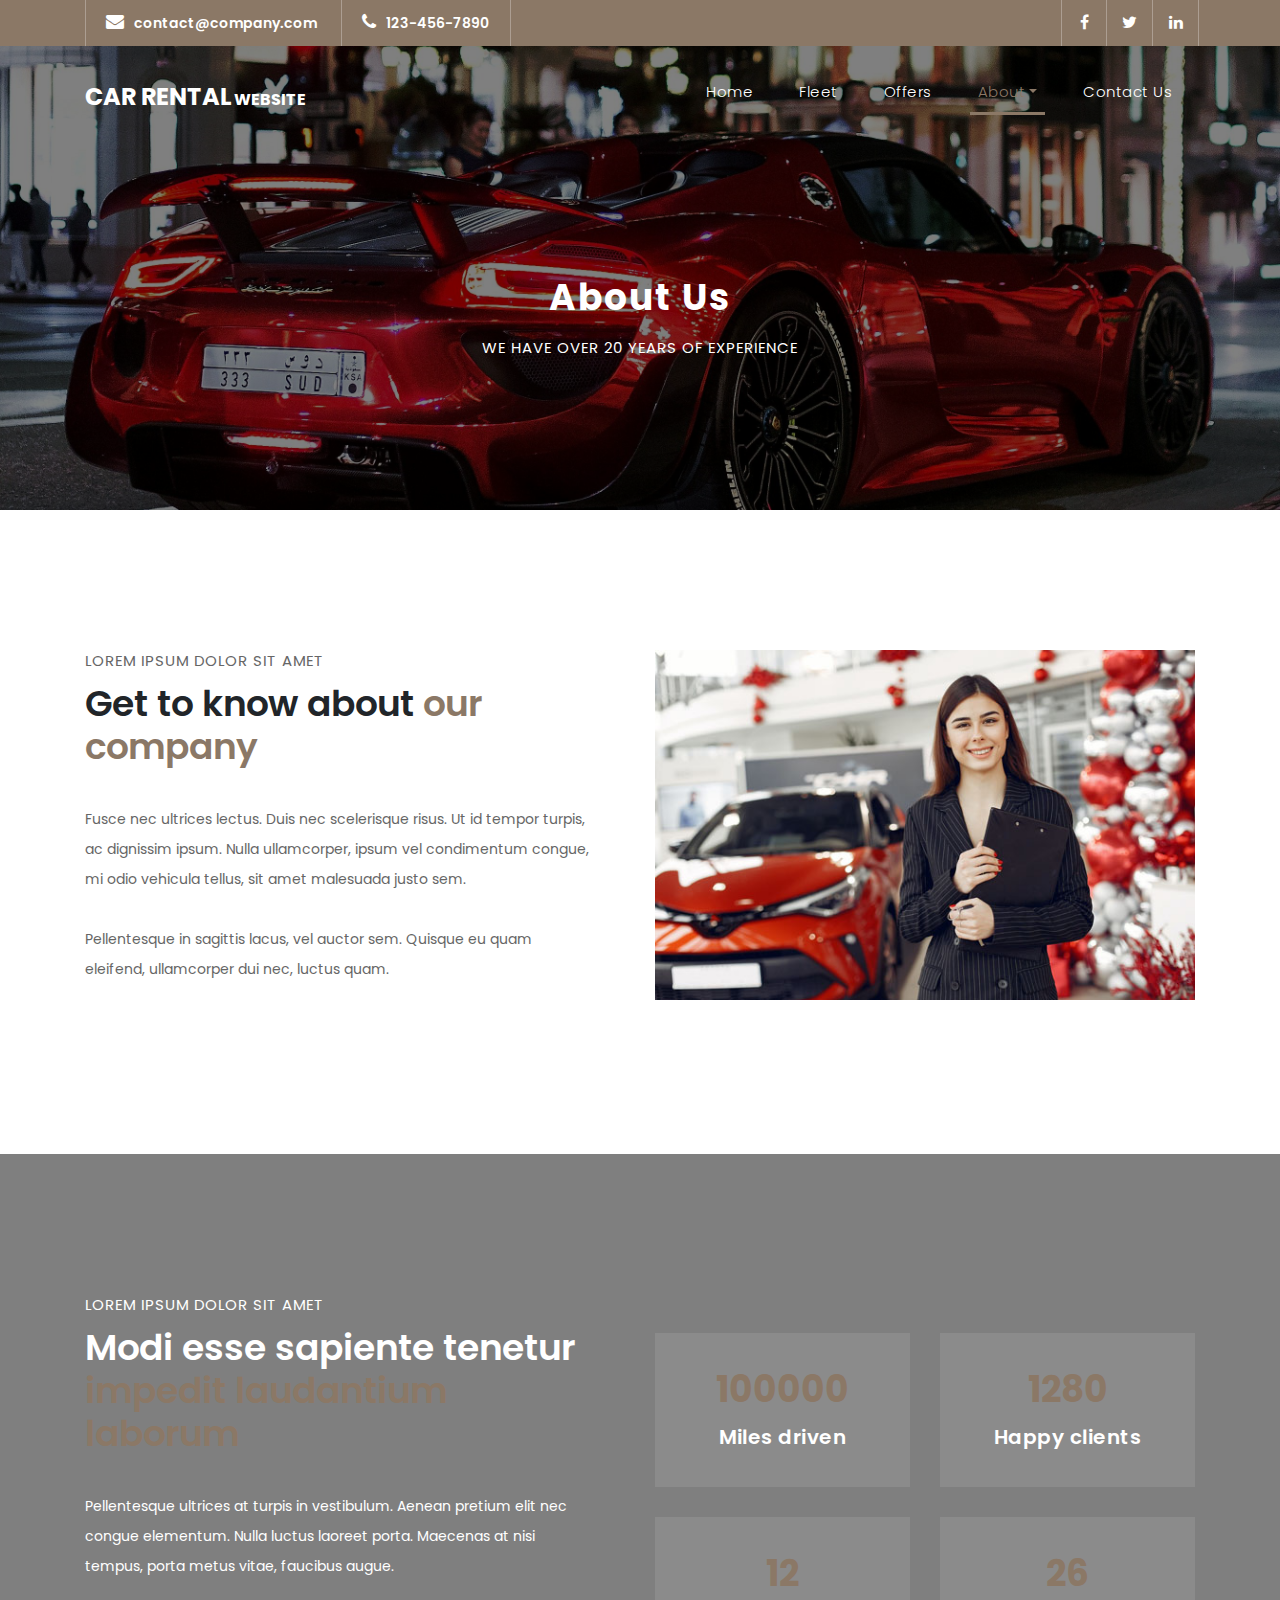
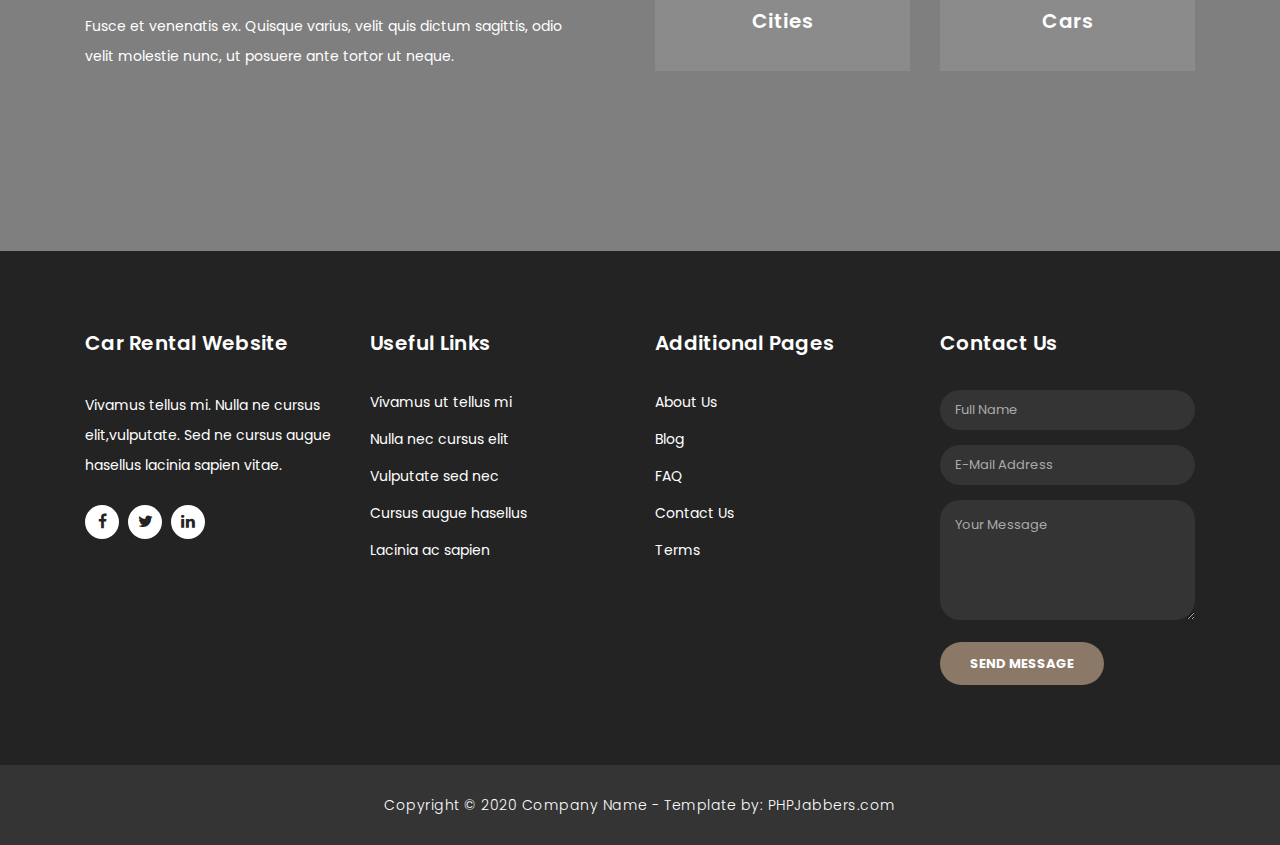
<file: about.html>
<!DOCTYPE html>
<html lang="en">

  <head>

    <meta charset="utf-8">
    <meta name="viewport" content="width=device-width, initial-scale=1, shrink-to-fit=no">
    <meta name="description" content="">
    <meta name="author" content="">
    <link href="https://fonts.googleapis.com/css?family=Poppins:100,200,300,400,500,600,700,800,900&display=swap" rel="stylesheet">

    <title>PHPJabbers.com | Free Car Rental Website Template</title>

    <!-- Bootstrap core CSS -->
    <link href="vendor/bootstrap/css/bootstrap.min.css" rel="stylesheet">

    <!-- Additional CSS Files -->
    <link rel="stylesheet" href="assets/css/fontawesome.css">
    <link rel="stylesheet" href="assets/css/style.css">
    <link rel="stylesheet" href="assets/css/owl.css">
  </head>

  <body>

    <!-- ***** Preloader Start ***** -->
    <div id="preloader">
        <div class="jumper">
            <div></div>
            <div></div>
            <div></div>
        </div>
    </div>  
    <!-- ***** Preloader End ***** -->

    <!-- Header -->
    <div class="sub-header">
      <div class="container">
        <div class="row">
          <div class="col-md-8 col-xs-12">
            <ul class="left-info">
              <li><a href="#"><i class="fa fa-envelope"></i>contact@company.com</a></li>
              <li><a href="#"><i class="fa fa-phone"></i>123-456-7890</a></li>
            </ul>
          </div>
          <div class="col-md-4">
            <ul class="right-icons">
              <li><a href="#"><i class="fa fa-facebook"></i></a></li>
              <li><a href="#"><i class="fa fa-twitter"></i></a></li>
              <li><a href="#"><i class="fa fa-linkedin"></i></a></li>
            </ul>
          </div>
        </div>
      </div>
    </div>
    
    <header class="">
      <nav class="navbar navbar-expand-lg">
        <div class="container">
          <a class="navbar-brand" href="index.html"><h2>Car Rental<em> Website</em></h2></a>
          <button class="navbar-toggler" type="button" data-toggle="collapse" data-target="#navbarResponsive" aria-controls="navbarResponsive" aria-expanded="false" aria-label="Toggle navigation">
            <span class="navbar-toggler-icon"></span>
          </button>
          <div class="collapse navbar-collapse" id="navbarResponsive">
            <ul class="navbar-nav ml-auto">
              <li class="nav-item">
                <a class="nav-link" href="index.html">Home
                  <span class="sr-only">(current)</span>
                </a>
              </li>
              <li class="nav-item">
                <a class="nav-link" href="fleet.html">Fleet</a>
              </li>
              <li class="nav-item">
                <a class="nav-link" href="offers.html">Offers</a>
              </li>
              <li class="nav-item dropdown active">
                <a class="dropdown-toggle nav-link" data-toggle="dropdown" href="#" role="button" aria-haspopup="true" aria-expanded="false">About</a>
              
                <div class="dropdown-menu">
                    <a class="dropdown-item active" href="about.html">About Us</a>
                    <a class="dropdown-item" href="blog.html">Blog</a>
                    <a class="dropdown-item" href="team.html">Team</a>
                    <a class="dropdown-item" href="testimonials.html">Testimonials</a>
                    <a class="dropdown-item" href="faq.html">FAQ</a>
                    <a class="dropdown-item" href="terms.html">Terms</a>
                </div>
              </li>
              <li class="nav-item">
                <a class="nav-link" href="contact.html">Contact Us</a>
              </li>
            </ul>
          </div>
        </div>
      </nav>
    </header>

    <!-- Page Content -->
    <div class="page-heading header-text">
      <div class="container">
        <div class="row">
          <div class="col-md-12">
            <h1>About Us</h1>
            <span>We have over 20 years of experience</span>
          </div>
        </div>
      </div>
    </div>

    <div class="more-info about-info">
      <div class="container">
        <div class="row">
          <div class="col-md-12">
            <div class="more-info-content">
              <div class="row">
                <div class="col-md-6 align-self-center">
                  <div class="right-content">
                    <span>Lorem ipsum dolor sit amet</span>
                    <h2>Get to know about <em>our company</em></h2>
                    <p>Fusce nec ultrices lectus. Duis nec scelerisque risus. Ut id tempor turpis, ac dignissim ipsum. Nulla ullamcorper, ipsum vel condimentum congue, mi odio vehicula tellus, sit amet malesuada justo sem. 
                    <br><br>Pellentesque in sagittis lacus, vel auctor sem. Quisque eu quam eleifend, ullamcorper dui nec, luctus quam.</p>
                  </div>
                </div>
                <div class="col-md-6">
                  <div class="left-image">
                    <img src="assets/images/about-1-570x350.jpg" alt="">
                  </div>
                </div>
              </div>
            </div>
          </div>
        </div>
      </div>
    </div>

    <div class="fun-facts">
      <div class="container">
        <div class="row">
          <div class="col-md-6">
            <div class="left-content">
              <span>Lorem ipsum dolor sit amet</span>
              <h2>Modi esse sapiente tenetur <em>impedit laudantium laborum</em></h2>
              <p>Pellentesque ultrices at turpis in vestibulum. Aenean pretium elit nec congue elementum. Nulla luctus laoreet porta. Maecenas at nisi tempus, porta metus vitae, faucibus augue. 
              <br><br>Fusce et venenatis ex. Quisque varius, velit quis dictum sagittis, odio velit molestie nunc, ut posuere ante tortor ut neque.</p>
            </div>
          </div>
          <div class="col-md-6 align-self-center">
            <div class="row">
              <div class="col-md-6">
                <div class="count-area-content">
                  <div class="count-digit">100000</div>
                  <div class="count-title">Miles driven</div>
                </div>
              </div>
              <div class="col-md-6">
                <div class="count-area-content">
                  <div class="count-digit">1280</div>
                  <div class="count-title">Happy clients</div>
                </div>
              </div>
              <div class="col-md-6">
                <div class="count-area-content">
                  <div class="count-digit">12</div>
                  <div class="count-title">Cities</div>
                </div>
              </div>
              <div class="col-md-6">
                <div class="count-area-content">
                  <div class="count-digit">26</div>
                  <div class="count-title">Cars</div>
                </div>
              </div>
            </div>
          </div>
        </div>
      </div>
    </div>

    <!-- Footer Starts Here -->
    <footer>
      <div class="container">
        <div class="row">
          <div class="col-md-3 footer-item">
            <h4>Car Rental Website</h4>
            <p>Vivamus tellus mi. Nulla ne cursus elit,vulputate. Sed ne cursus augue hasellus lacinia sapien vitae.</p>
            <ul class="social-icons">
              <li><a rel="nofollow" href="#" target="_blank"><i class="fa fa-facebook"></i></a></li>
              <li><a href="#"><i class="fa fa-twitter"></i></a></li>
              <li><a href="#"><i class="fa fa-linkedin"></i></a></li>
            </ul>
          </div>
          <div class="col-md-3 footer-item">
            <h4>Useful Links</h4>
            <ul class="menu-list">
              <li><a href="#">Vivamus ut tellus mi</a></li>
              <li><a href="#">Nulla nec cursus elit</a></li>
              <li><a href="#">Vulputate sed nec</a></li>
              <li><a href="#">Cursus augue hasellus</a></li>
              <li><a href="#">Lacinia ac sapien</a></li>
            </ul>
          </div>
          <div class="col-md-3 footer-item">
            <h4>Additional Pages</h4>
            <ul class="menu-list">
              <li><a href="#">About Us</a></li>
              <li><a href="#">Blog</a></li>
              <li><a href="#">FAQ</a></li>
              <li><a href="#">Contact Us</a></li>
              <li><a href="#">Terms</a></li>
            </ul>
          </div>
          <div class="col-md-3 footer-item last-item">
            <h4>Contact Us</h4>
            <div class="contact-form">
              <form id="contact footer-contact" action="" method="post">
                <div class="row">
                  <div class="col-lg-12 col-md-12 col-sm-12">
                    <fieldset>
                      <input name="name" type="text" class="form-control" id="name" placeholder="Full Name" required="">
                    </fieldset>
                  </div>
                  <div class="col-lg-12 col-md-12 col-sm-12">
                    <fieldset>
                      <input name="email" type="text" class="form-control" id="email" pattern="[^ @]*@[^ @]*" placeholder="E-Mail Address" required="">
                    </fieldset>
                  </div>
                  <div class="col-lg-12">
                    <fieldset>
                      <textarea name="message" rows="6" class="form-control" id="message" placeholder="Your Message" required=""></textarea>
                    </fieldset>
                  </div>
                  <div class="col-lg-12">
                    <fieldset>
                      <button type="submit" id="form-submit" class="filled-button">Send Message</button>
                    </fieldset>
                  </div>
                </div>
              </form>
            </div>
          </div>
        </div>
      </div>
    </footer>
    
    <div class="sub-footer">
      <div class="container">
        <div class="row">
          <div class="col-md-12">
            <p>
                Copyright © 2020 Company Name
                - Template by: <a href="https://www.phpjabbers.com/">PHPJabbers.com</a>
            </p>
          </div>
        </div>
      </div>
    </div>

    <!-- Bootstrap core JavaScript -->
    <script src="vendor/jquery/jquery.min.js"></script>
    <script src="vendor/bootstrap/js/bootstrap.bundle.min.js"></script>

    <!-- Additional Scripts -->
    <script src="assets/js/custom.js"></script>
    <script src="assets/js/owl.js"></script>
    <script src="assets/js/slick.js"></script>
    <script src="assets/js/accordions.js"></script>

    <script language = "text/Javascript"> 
      cleared[0] = cleared[1] = cleared[2] = 0; //set a cleared flag for each field
      function clearField(t){                   //declaring the array outside of the
      if(! cleared[t.id]){                      // function makes it static and global
          cleared[t.id] = 1;  // you could use true and false, but that's more typing
          t.value='';         // with more chance of typos
          t.style.color='#fff';
          }
      }
    </script>

  </body>
</html>
</file>
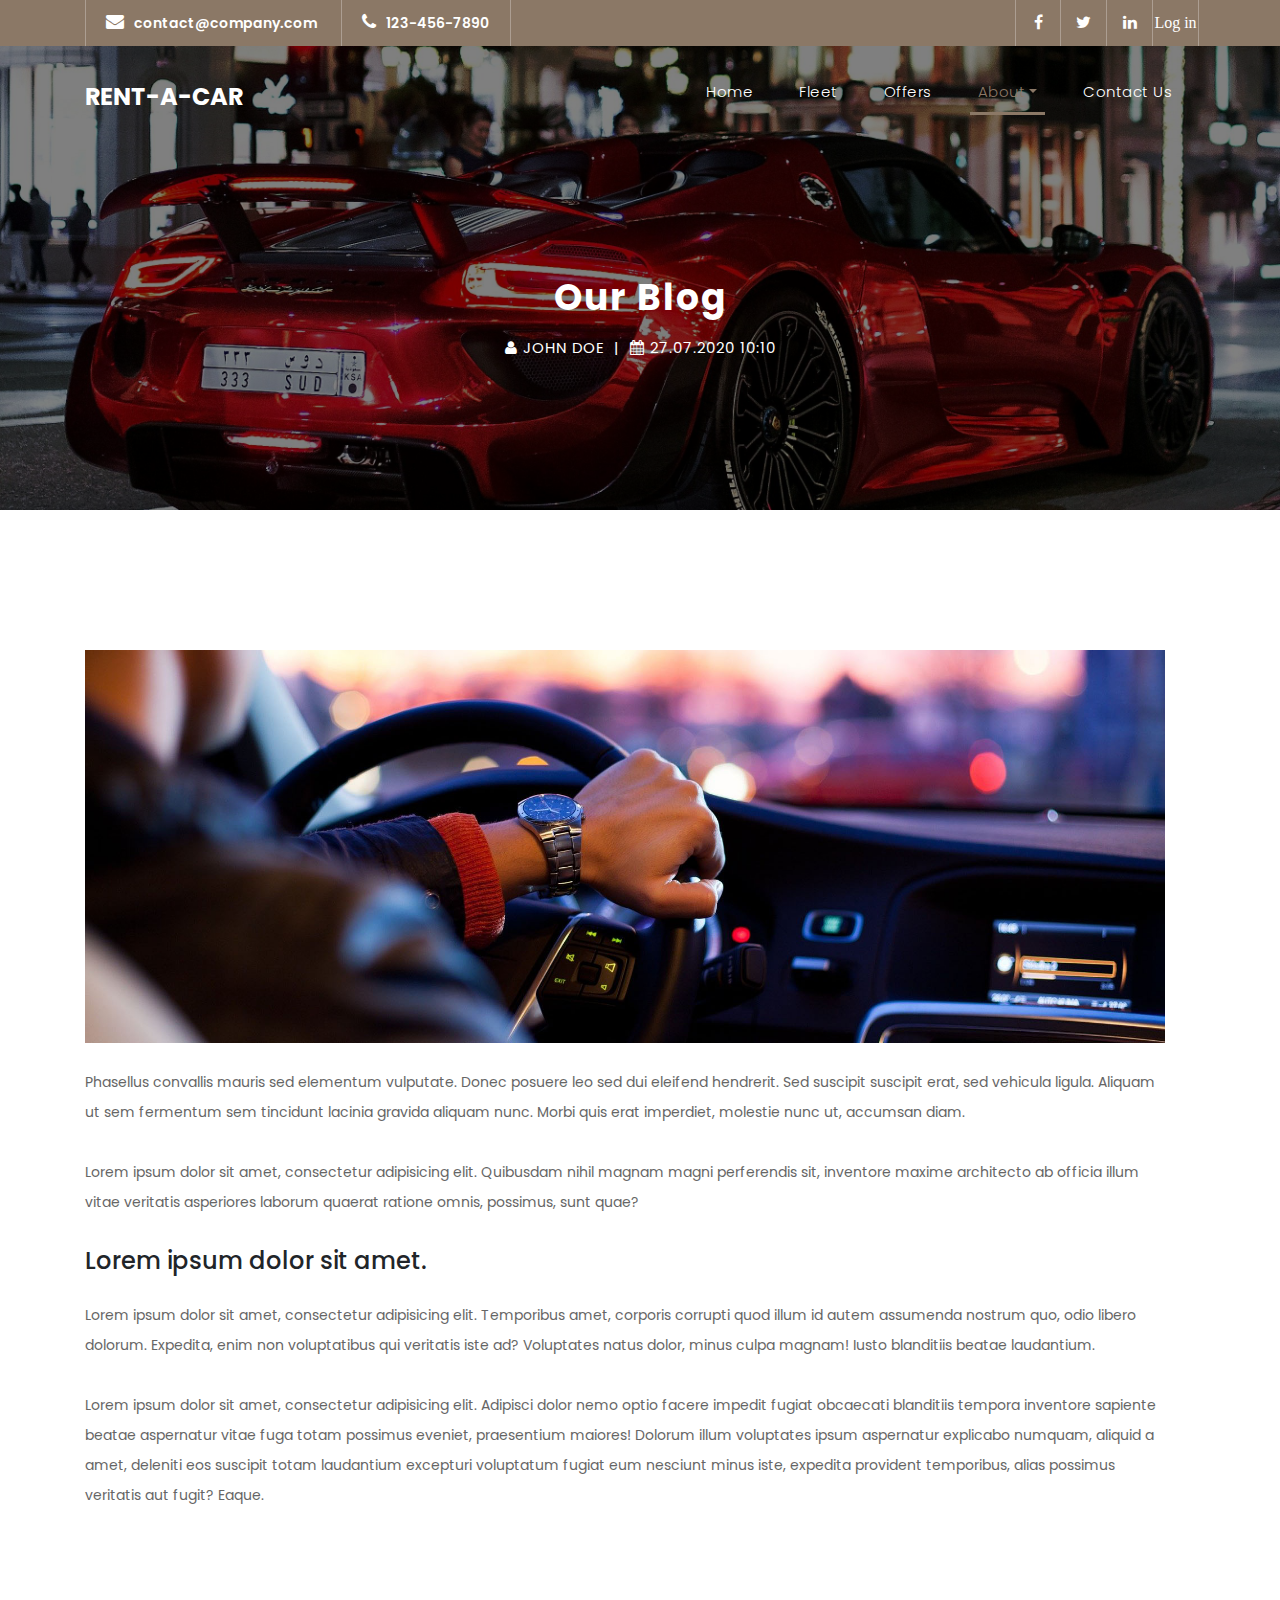
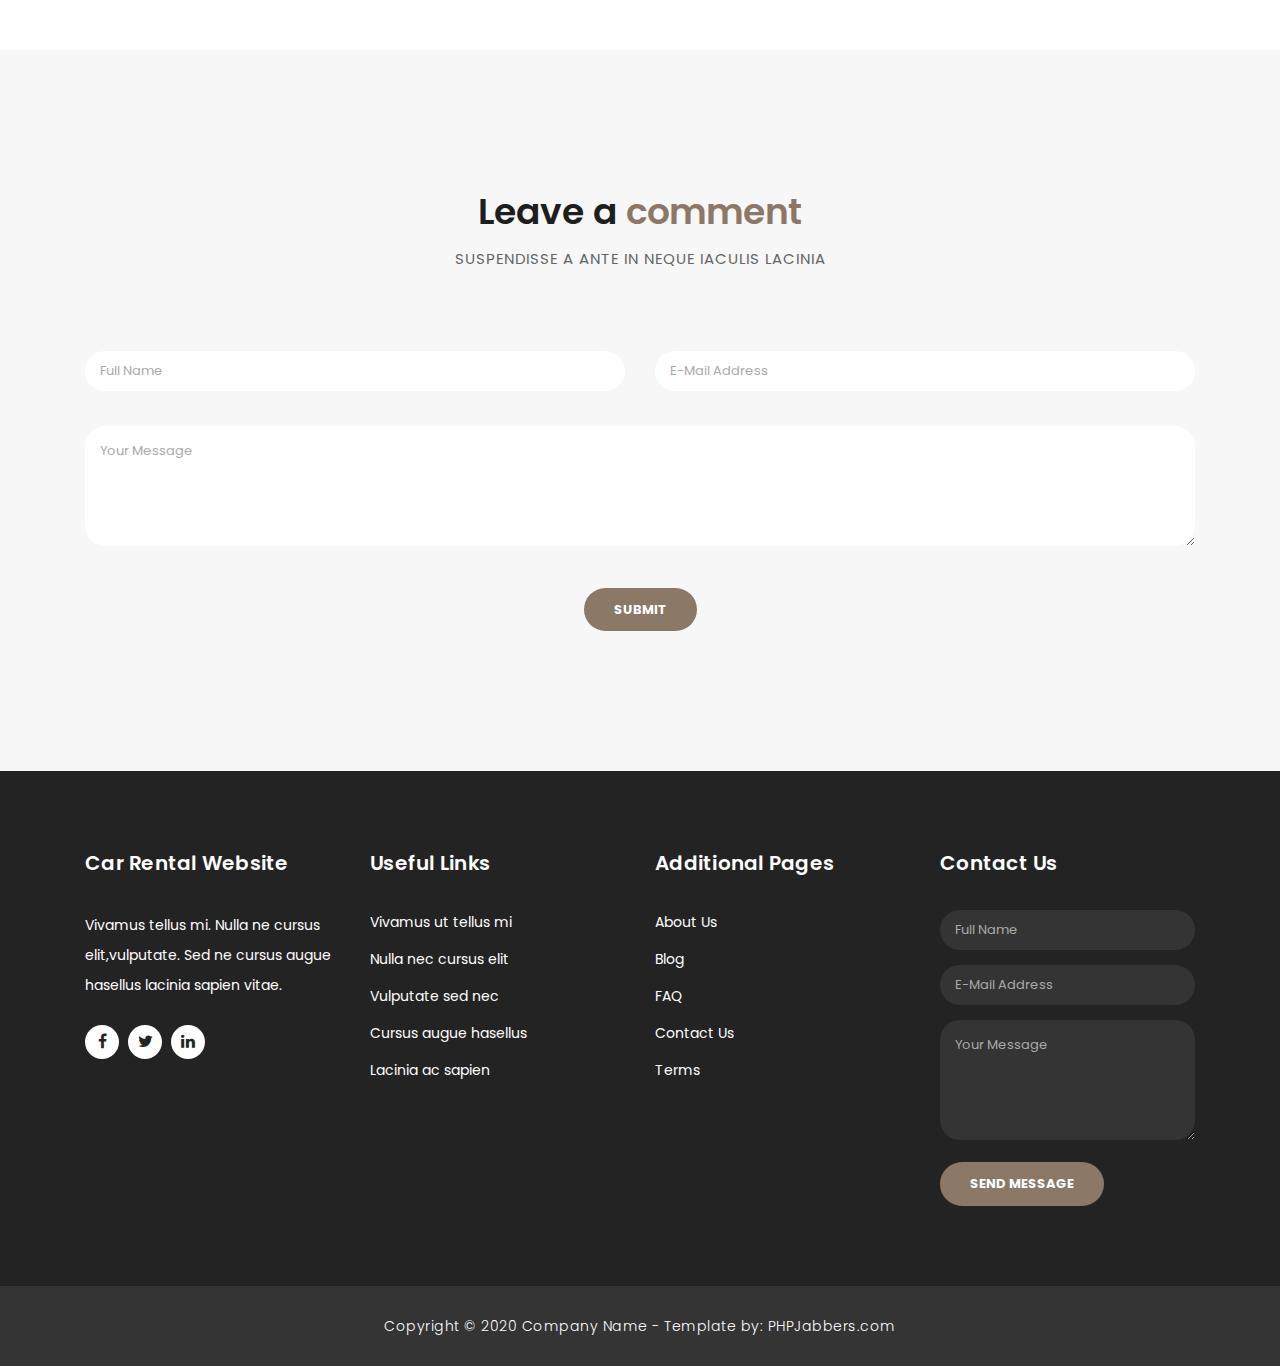
<file: blog-details.html>
<!DOCTYPE html>
<html lang="en">
  <head>
    <meta charset="utf-8" />
    <meta
      name="viewport"
      content="width=device-width, initial-scale=1, shrink-to-fit=no"
    />
    <meta name="description" content="" />
    <meta name="author" content="" />
    <link
      href="https://fonts.googleapis.com/css?family=Poppins:100,200,300,400,500,600,700,800,900&display=swap"
      rel="stylesheet"
    />

    <title>Rent-A-Car</title>

    <!-- Bootstrap core CSS -->
    <link href="vendor/bootstrap/css/bootstrap.min.css" rel="stylesheet" />

    <!-- Additional CSS Files -->
    <link rel="stylesheet" href="assets/css/fontawesome.css" />
    <link rel="stylesheet" href="assets/css/style.css" />
    <link rel="stylesheet" href="assets/css/owl.css" />
  </head>

  <body>
    <!-- ***** Preloader Start ***** -->
    <div id="preloader">
      <div class="jumper">
        <div></div>
        <div></div>
        <div></div>
      </div>
    </div>
    <!-- ***** Preloader End ***** -->

    <!-- Header -->
    <div class="sub-header">
      <div class="container">
        <div class="row">
          <div class="col-md-8 col-xs-12">
            <ul class="left-info">
              <li>
                <a href="#"
                  ><i class="fa fa-envelope"></i>contact@company.com</a
                >
              </li>
              <li>
                <a href="#"><i class="fa fa-phone"></i>123-456-7890</a>
              </li>
            </ul>
          </div>
          <div class="col-md-4">
            <ul class="right-icons">
              <li>
                <a href="#"><i class="fa fa-facebook"></i></a>
              </li>
              <li>
                <a href="#"><i class="fa fa-twitter"></i></a>
              </li>
              <li>
                <a href="#"><i class="fa fa-linkedin"></i></a>
              </li>
              <li>
                <a href="login.html"><i class="fa">Log in</i></a>
              </li>
            </ul>
          </div>
        </div>
      </div>
    </div>

    <header class="">
      <nav class="navbar navbar-expand-lg">
        <div class="container">
          <a class="navbar-brand" href="index.html"
            ><h2>Rent-A-Car<em></em></h2></a
          >
          <button
            class="navbar-toggler"
            type="button"
            data-toggle="collapse"
            data-target="#navbarResponsive"
            aria-controls="navbarResponsive"
            aria-expanded="false"
            aria-label="Toggle navigation"
          >
            <span class="navbar-toggler-icon"></span>
          </button>
          <div class="collapse navbar-collapse" id="navbarResponsive">
            <ul class="navbar-nav ml-auto">
              <li class="nav-item">
                <a class="nav-link" href="index.html"
                  >Home
                  <span class="sr-only">(current)</span>
                </a>
              </li>
              <li class="nav-item">
                <a class="nav-link" href="fleet.html">Fleet</a>
              </li>
              <li class="nav-item">
                <a class="nav-link" href="offers.html">Offers</a>
              </li>
              <li class="nav-item dropdown active">
                <a
                  class="dropdown-toggle nav-link"
                  data-toggle="dropdown"
                  href="#"
                  role="button"
                  aria-haspopup="true"
                  aria-expanded="false"
                  >About</a
                >

                <div class="dropdown-menu">
                  <a class="dropdown-item" href="about.html">About Us</a>
                  <a class="dropdown-item active" href="blog.html">Blog</a>
                  <a class="dropdown-item" href="team.html">Team</a>
                  <a class="dropdown-item" href="testimonials.html"
                    >Testimonials</a
                  >
                  <a class="dropdown-item" href="faq.html">FAQ</a>
                  <a class="dropdown-item" href="terms.html">Terms</a>
                </div>
              </li>
              <li class="nav-item">
                <a class="nav-link" href="contact.html">Contact Us</a>
              </li>
            </ul>
          </div>
        </div>
      </nav>
    </header>

    <!-- Page Content -->
    <div class="page-heading header-text">
      <div class="container">
        <div class="row">
          <div class="col-md-12">
            <h1>
              Our Blog
            </h1>
            <span
              ><i class="fa fa-user"></i> John Doe &nbsp;|&nbsp;
              <i class="fa fa-calendar"></i> 27.07.2020 10:10</span
            >
          </div>
        </div>
      </div>
    </div>

    <div class="more-info about-info">
      <div class="container">
        <div class="more-info-content">
          <div class="right-content">
            <div>
              <img
                src="assets/images/blog-image-fullscren-1-1920x700.jpg"
                class="img-fluid"
                alt=""
              />
            </div>
            <br />
            <p>
              Phasellus convallis mauris sed elementum vulputate. Donec posuere
              leo sed dui eleifend hendrerit. Sed suscipit suscipit erat, sed
              vehicula ligula. Aliquam ut sem fermentum sem tincidunt lacinia
              gravida aliquam nunc. Morbi quis erat imperdiet, molestie nunc ut,
              accumsan diam.
            </p>

            <p>
              Lorem ipsum dolor sit amet, consectetur adipisicing elit.
              Quibusdam nihil magnam magni perferendis sit, inventore maxime
              architecto ab officia illum vitae veritatis asperiores laborum
              quaerat ratione omnis, possimus, sunt quae?
            </p>

            <h4>Lorem ipsum dolor sit amet.</h4>

            <br />

            <p>
              Lorem ipsum dolor sit amet, consectetur adipisicing elit.
              Temporibus amet, corporis corrupti quod illum id autem assumenda
              nostrum quo, odio libero dolorum. Expedita, enim non voluptatibus
              qui veritatis iste ad? Voluptates natus dolor, minus culpa magnam!
              Iusto blanditiis beatae laudantium.
            </p>

            <p>
              Lorem ipsum dolor sit amet, consectetur adipisicing elit. Adipisci
              dolor nemo optio facere impedit fugiat obcaecati blanditiis
              tempora inventore sapiente beatae aspernatur vitae fuga totam
              possimus eveniet, praesentium maiores! Dolorum illum voluptates
              ipsum aspernatur explicabo numquam, aliquid a amet, deleniti eos
              suscipit totam laudantium excepturi voluptatum fugiat eum nesciunt
              minus iste, expedita provident temporibus, alias possimus
              veritatis aut fugit? Eaque.
            </p>
          </div>
        </div>
      </div>
    </div>

    <div class="callback-form contact-us">
      <div class="container">
        <div class="row">
          <div class="col-md-12">
            <div class="section-heading">
              <h2>Leave a <em>comment</em></h2>
              <span>Suspendisse a ante in neque iaculis lacinia</span>
            </div>
          </div>
          <div class="col-md-12">
            <div class="contact-form">
              <form id="contact" action="" method="get">
                <div class="row">
                  <div class="col-lg-6 col-md-12 col-sm-12">
                    <fieldset>
                      <input
                        name="name"
                        type="text"
                        class="form-control"
                        id="name"
                        placeholder="Full Name"
                        required=""
                      />
                    </fieldset>
                  </div>
                  <div class="col-lg-6 col-md-12 col-sm-12">
                    <fieldset>
                      <input
                        name="email"
                        type="text"
                        class="form-control"
                        id="email"
                        pattern="[^ @]*@[^ @]*"
                        placeholder="E-Mail Address"
                        required=""
                      />
                    </fieldset>
                  </div>
                  <div class="col-lg-12">
                    <fieldset>
                      <textarea
                        name="message"
                        rows="6"
                        class="form-control"
                        id="message"
                        placeholder="Your Message"
                        required=""
                      ></textarea>
                    </fieldset>
                  </div>
                  <div class="col-lg-12">
                    <fieldset>
                      <button
                        type="submit"
                        id="form-submit"
                        class="filled-button"
                      >
                        Submit
                      </button>
                    </fieldset>
                  </div>
                </div>
              </form>
            </div>
          </div>
        </div>
      </div>
    </div>

    <!-- Footer Starts Here -->
    <footer>
      <div class="container">
        <div class="row">
          <div class="col-md-3 footer-item">
            <h4>Car Rental Website</h4>
            <p>
              Vivamus tellus mi. Nulla ne cursus elit,vulputate. Sed ne cursus
              augue hasellus lacinia sapien vitae.
            </p>
            <ul class="social-icons">
              <li>
                <a rel="nofollow" href="#" target="_blank"
                  ><i class="fa fa-facebook"></i
                ></a>
              </li>
              <li>
                <a href="#"><i class="fa fa-twitter"></i></a>
              </li>
              <li>
                <a href="#"><i class="fa fa-linkedin"></i></a>
              </li>
            </ul>
          </div>
          <div class="col-md-3 footer-item">
            <h4>Useful Links</h4>
            <ul class="menu-list">
              <li><a href="#">Vivamus ut tellus mi</a></li>
              <li><a href="#">Nulla nec cursus elit</a></li>
              <li><a href="#">Vulputate sed nec</a></li>
              <li><a href="#">Cursus augue hasellus</a></li>
              <li><a href="#">Lacinia ac sapien</a></li>
            </ul>
          </div>
          <div class="col-md-3 footer-item">
            <h4>Additional Pages</h4>
            <ul class="menu-list">
              <li><a href="#">About Us</a></li>
              <li><a href="#">Blog</a></li>
              <li><a href="#">FAQ</a></li>
              <li><a href="#">Contact Us</a></li>
              <li><a href="#">Terms</a></li>
            </ul>
          </div>
          <div class="col-md-3 footer-item last-item">
            <h4>Contact Us</h4>
            <div class="contact-form">
              <form id="contact footer-contact" action="" method="post">
                <div class="row">
                  <div class="col-lg-12 col-md-12 col-sm-12">
                    <fieldset>
                      <input
                        name="name"
                        type="text"
                        class="form-control"
                        id="name"
                        placeholder="Full Name"
                        required=""
                      />
                    </fieldset>
                  </div>
                  <div class="col-lg-12 col-md-12 col-sm-12">
                    <fieldset>
                      <input
                        name="email"
                        type="text"
                        class="form-control"
                        id="email"
                        pattern="[^ @]*@[^ @]*"
                        placeholder="E-Mail Address"
                        required=""
                      />
                    </fieldset>
                  </div>
                  <div class="col-lg-12">
                    <fieldset>
                      <textarea
                        name="message"
                        rows="6"
                        class="form-control"
                        id="message"
                        placeholder="Your Message"
                        required=""
                      ></textarea>
                    </fieldset>
                  </div>
                  <div class="col-lg-12">
                    <fieldset>
                      <button
                        type="submit"
                        id="form-submit"
                        class="filled-button"
                      >
                        Send Message
                      </button>
                    </fieldset>
                  </div>
                </div>
              </form>
            </div>
          </div>
        </div>
      </div>
    </footer>

    <div class="sub-footer">
      <div class="container">
        <div class="row">
          <div class="col-md-12">
            <p>
              Copyright © 2020 Company Name - Template by:
              <a href="https://www.phpjabbers.com/">PHPJabbers.com</a>
            </p>
          </div>
        </div>
      </div>
    </div>

    <!-- Modal -->
    <div
      class="modal fade"
      id="exampleModal"
      tabindex="-1"
      role="dialog"
      aria-labelledby="exampleModalLabel"
      aria-hidden="true"
      style="margin-top: 70px"
    >
      <div class="modal-dialog modal-lg" role="document">
        <div class="modal-content">
          <div class="modal-header">
            <h5 class="modal-title" id="exampleModalLabel">Book Now</h5>
            <button
              type="button"
              class="close"
              data-dismiss="modal"
              aria-label="Close"
            >
              <span aria-hidden="true">&times;</span>
            </button>
          </div>
          <div class="modal-body">
            <form action="#" id="contact">
              <div class="row">
                <div class="col-md-6">
                  <div class="form-group">
                    <fieldset>
                      <input
                        type="text"
                        class="form-control"
                        placeholder="Pick-up location"
                        required=""
                      />
                    </fieldset>
                  </div>
                </div>

                <div class="col-md-6">
                  <div class="form-group">
                    <fieldset>
                      <input
                        type="text"
                        class="form-control"
                        placeholder="Return location"
                        required=""
                      />
                    </fieldset>
                  </div>
                </div>
              </div>

              <div class="row">
                <div class="col-md-6">
                  <div class="form-group">
                    <fieldset>
                      <input
                        type="text"
                        class="form-control"
                        placeholder="Pick-up date/time"
                        required=""
                      />
                    </fieldset>
                  </div>
                </div>

                <div class="col-md-6">
                  <div class="form-group">
                    <fieldset>
                      <input
                        type="text"
                        class="form-control"
                        placeholder="Return date/time"
                        required=""
                      />
                    </fieldset>
                  </div>
                </div>
              </div>

              <div class="form-group">
                <fieldset>
                  <input
                    type="text"
                    class="form-control"
                    placeholder="Enter full name"
                    required=""
                  />
                </fieldset>
              </div>

              <div class="row">
                <div class="col-md-6">
                  <div class="form-group">
                    <fieldset>
                      <input
                        type="text"
                        class="form-control"
                        placeholder="Enter email address"
                        required=""
                      />
                    </fieldset>
                  </div>
                </div>

                <div class="col-md-6">
                  <div class="form-group">
                    <fieldset>
                      <input
                        type="text"
                        class="form-control"
                        placeholder="Enter phone"
                        required=""
                      />
                    </fieldset>
                  </div>
                </div>
              </div>
            </form>
          </div>
          <div class="modal-footer">
            <button
              type="button"
              class="btn btn-secondary"
              data-dismiss="modal"
            >
              Cancel
            </button>
            <button type="button" class="btn btn-primary">Book Now</button>
          </div>
        </div>
      </div>
    </div>

    <!-- Bootstrap core JavaScript -->
    <script src="vendor/jquery/jquery.min.js"></script>
    <script src="vendor/bootstrap/js/bootstrap.bundle.min.js"></script>

    <!-- Additional Scripts -->
    <script src="assets/js/custom.js"></script>
    <script src="assets/js/owl.js"></script>
    <script src="assets/js/slick.js"></script>
    <script src="assets/js/accordions.js"></script>

    <script language="text/Javascript">
      cleared[0] = cleared[1] = cleared[2] = 0; //set a cleared flag for each field
      function clearField(t) {
        //declaring the array outside of the
        if (!cleared[t.id]) {
          // function makes it static and global
          cleared[t.id] = 1; // you could use true and false, but that's more typing
          t.value = ""; // with more chance of typos
          t.style.color = "#fff";
        }
      }
    </script>
  </body>
</html>
</file>
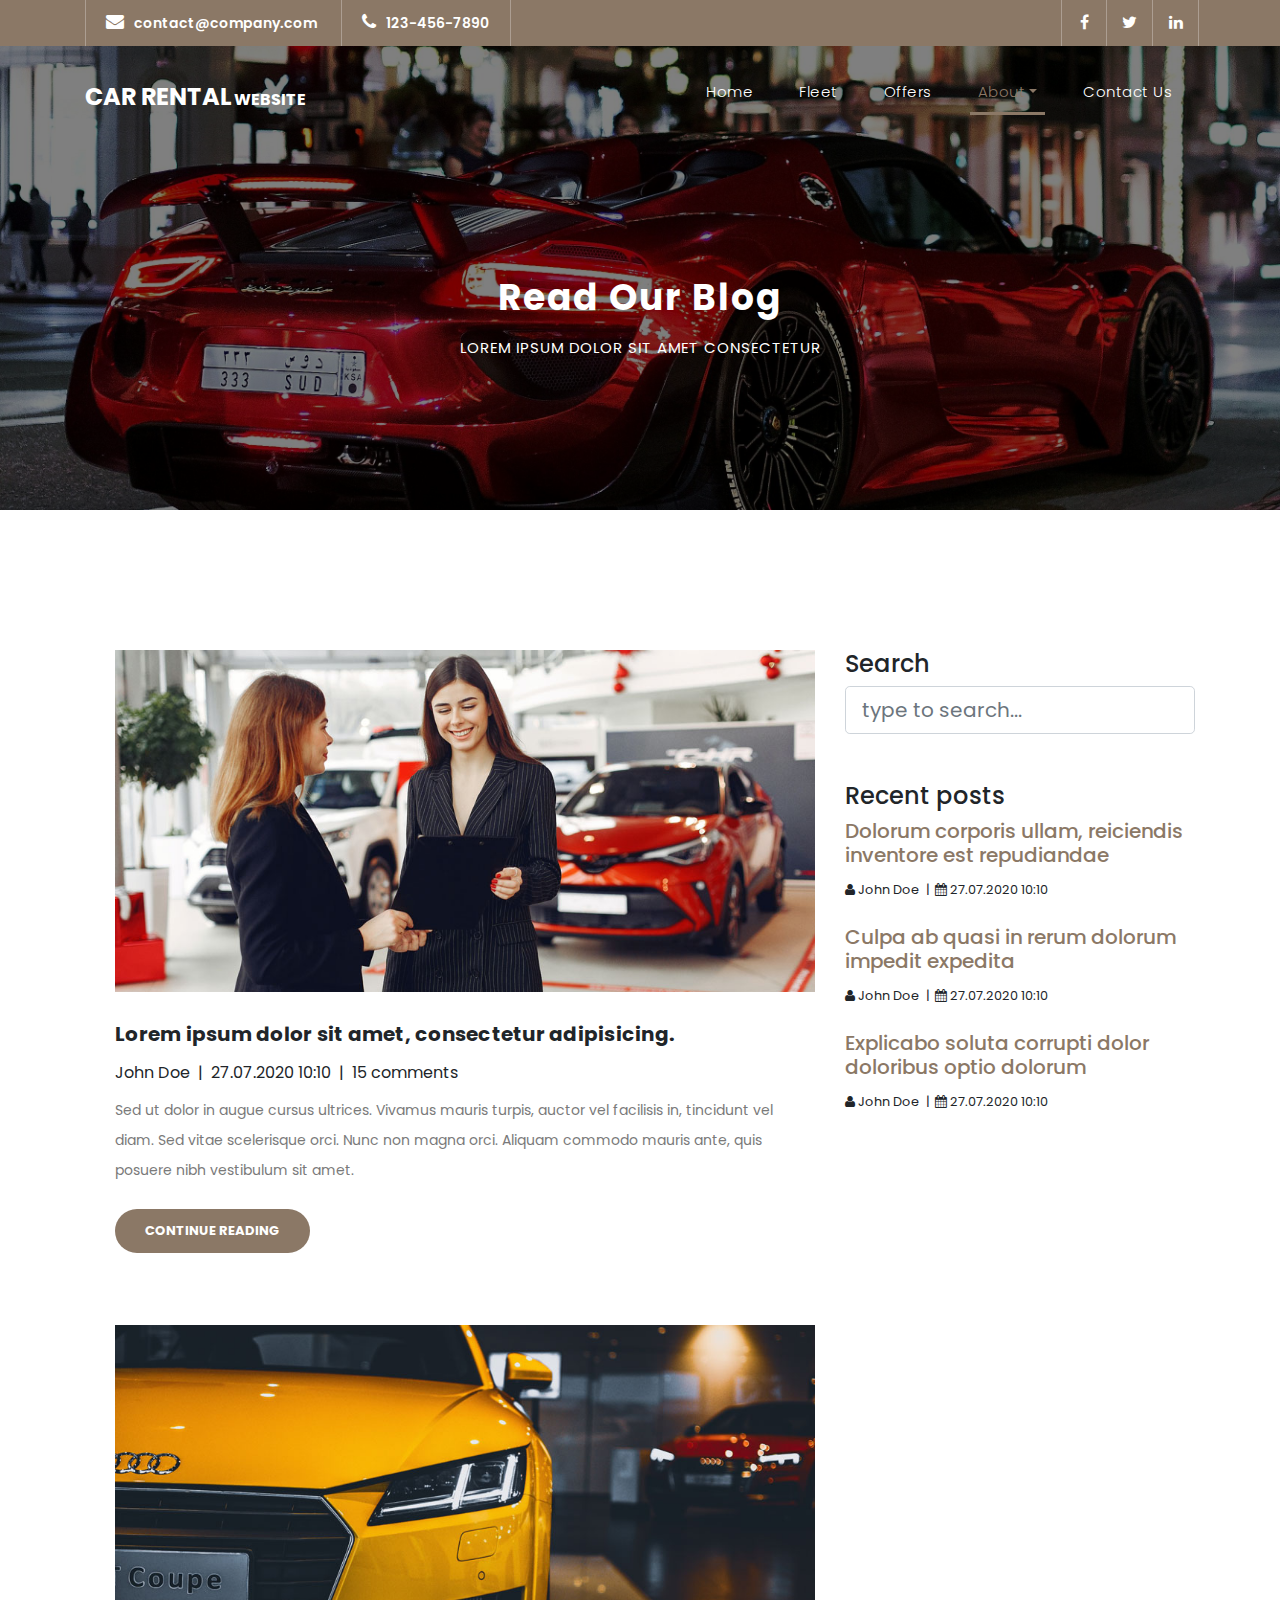
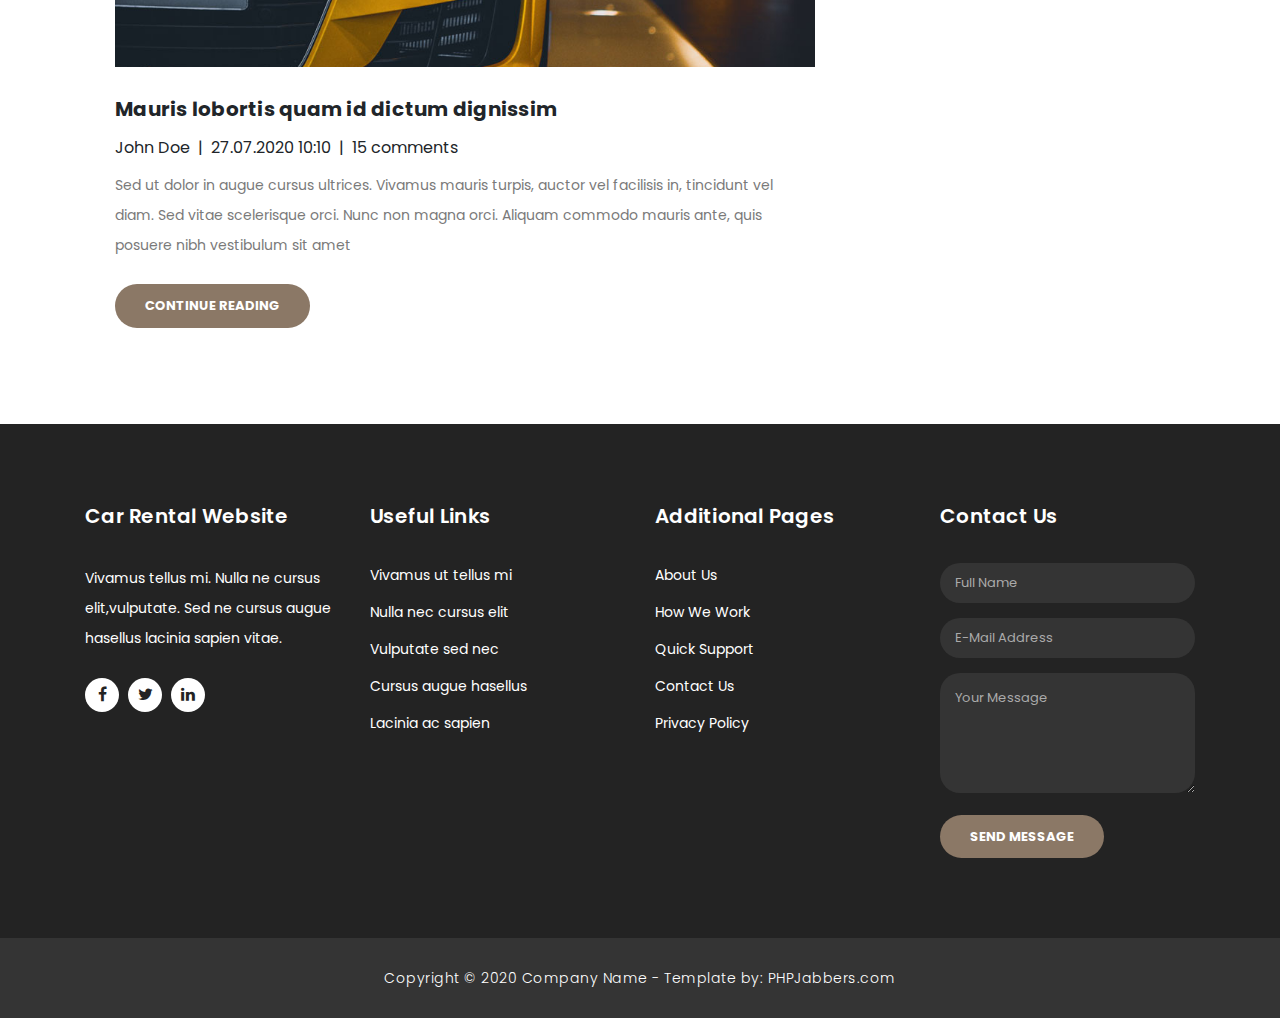
<file: blog.html>
<!DOCTYPE html>
<html lang="en">

  <head>

    <meta charset="utf-8">
    <meta name="viewport" content="width=device-width, initial-scale=1, shrink-to-fit=no">
    <meta name="description" content="">
    <meta name="author" content="">
    <link href="https://fonts.googleapis.com/css?family=Poppins:100,200,300,400,500,600,700,800,900&display=swap" rel="stylesheet">

    <title>PHPJabbers.com | Free Car Rental Website Template</title>

    <!-- Bootstrap core CSS -->
    <link href="vendor/bootstrap/css/bootstrap.min.css" rel="stylesheet">

    <!-- Additional CSS Files -->
    <link rel="stylesheet" href="assets/css/fontawesome.css">
    <link rel="stylesheet" href="assets/css/style.css">
    <link rel="stylesheet" href="assets/css/owl.css">
  </head>

  <body>

    <!-- ***** Preloader Start ***** -->
    <div id="preloader">
        <div class="jumper">
            <div></div>
            <div></div>
            <div></div>
        </div>
    </div>  
    <!-- ***** Preloader End ***** -->

    <!-- Header -->
    <div class="sub-header">
      <div class="container">
        <div class="row">
          <div class="col-md-8 col-xs-12">
            <ul class="left-info">
              <li><a href="#"><i class="fa fa-envelope"></i>contact@company.com</a></li>
              <li><a href="#"><i class="fa fa-phone"></i>123-456-7890</a></li>
            </ul>
          </div>
          <div class="col-md-4">
            <ul class="right-icons">
              <li><a href="#"><i class="fa fa-facebook"></i></a></li>
              <li><a href="#"><i class="fa fa-twitter"></i></a></li>
              <li><a href="#"><i class="fa fa-linkedin"></i></a></li>
            </ul>
          </div>
        </div>
      </div>
    </div>
    
    <header class="">
      <nav class="navbar navbar-expand-lg">
        <div class="container">
          <a class="navbar-brand" href="index.html"><h2>Car Rental<em> Website</em></h2></a>
          <button class="navbar-toggler" type="button" data-toggle="collapse" data-target="#navbarResponsive" aria-controls="navbarResponsive" aria-expanded="false" aria-label="Toggle navigation">
            <span class="navbar-toggler-icon"></span>
          </button>
          <div class="collapse navbar-collapse" id="navbarResponsive">
            <ul class="navbar-nav ml-auto">
              <li class="nav-item">
                <a class="nav-link" href="index.html">Home
                  <span class="sr-only">(current)</span>
                </a>
              </li>
              <li class="nav-item">
                <a class="nav-link" href="fleet.html">Fleet</a>
              </li>
              <li class="nav-item">
                <a class="nav-link" href="offers.html">Offers</a>
              </li>
              <li class="nav-item dropdown active">
                <a class="dropdown-toggle nav-link" data-toggle="dropdown" href="#" role="button" aria-haspopup="true" aria-expanded="false">About</a>
              
                <div class="dropdown-menu">
                    <a class="dropdown-item" href="about.html">About Us</a>
                    <a class="dropdown-item active" href="blog.html">Blog</a>
                    <a class="dropdown-item" href="team.html">Team</a>
                    <a class="dropdown-item" href="testimonials.html">Testimonials</a>
                    <a class="dropdown-item" href="faq.html">FAQ</a>
                    <a class="dropdown-item" href="terms.html">Terms</a>
                </div>
              </li>
              <li class="nav-item">
                <a class="nav-link" href="contact.html">Contact Us</a>
              </li>
            </ul>
          </div>
        </div>
      </nav>
    </header>

    <!-- Page Content -->
    <div class="page-heading header-text">
      <div class="container">
        <div class="row">
          <div class="col-md-12">
            <h1>Read our Blog</h1>
            <span>Lorem ipsum dolor sit amet consectetur</span>
          </div>
        </div>
      </div>
    </div>

    <div class="single-services">
      <div class="container">
        <div class="row">
          <div class="col-md-8">
            <section class='tabs-content'>
              <article id='tabs-1'>
                <img src="assets/images/blog-image-1-940x460.jpg" alt="">
                <h4><a href="blog-details.html">Lorem ipsum dolor sit amet, consectetur adipisicing.</a></h4>
                <div style="margin-bottom:10px;">
                  <span>John Doe &nbsp;|&nbsp; 27.07.2020 10:10 &nbsp;|&nbsp; 15 comments</span>
                </div>
                <p>Sed ut dolor in augue cursus ultrices. Vivamus mauris turpis, auctor vel facilisis in, tincidunt vel diam. Sed vitae scelerisque orci. Nunc non magna orci. Aliquam commodo mauris ante, quis posuere nibh vestibulum sit amet.</p>
                <br>
                <div>
                  <a href="blog-details.html" class="filled-button">Continue Reading</a>
                </div>
              </article>

              <br>
              <br>
              <br>

              <article id='tabs-2'>
                <img src="assets/images/blog-image-2-940x460.jpg" alt="">
                <h4><a href="blog-details.html">Mauris lobortis quam id dictum dignissim</a></h4>
                <div style="margin-bottom:10px;">
                  <span>John Doe &nbsp;|&nbsp; 27.07.2020 10:10 &nbsp;|&nbsp; 15 comments</span>
                </div>
                <p>Sed ut dolor in augue cursus ultrices. Vivamus mauris turpis, auctor vel facilisis in, tincidunt vel diam. Sed vitae scelerisque orci. Nunc non magna orci. Aliquam commodo mauris ante, quis posuere nibh vestibulum sit amet</p>
                <br>
                <div>
                  <a href="blog-details.html" class="filled-button">Continue Reading</a>
                </div>
              </article>
            </section>
          </div>

          <div class="col-md-4">
              <h4 class="h4">Search</h4>
              
              <form id="search_form" name="gs" method="GET" action="#">
                <input type="text" name="q" class="form-control form-control-lg" placeholder="type to search..." autocomplete="on">
              </form>

              <br>
              <br>

              <h4 class="h4">Recent posts</h4>

              <ul>
                  <li>
                      <h5 style="margin-bottom:10px;"><a href="blog-details.html">Dolorum corporis ullam, reiciendis inventore est repudiandae</a></h5>
                      <small><i class="fa fa-user"></i> John Doe &nbsp;|&nbsp; <i class="fa fa-calendar"></i> 27.07.2020 10:10</small>
                  </li>

                  <li><br></li>

                  <li>
                      <h5 style="margin-bottom:10px;"><a href="blog-details.html">Culpa ab quasi in rerum dolorum impedit expedita</a></h5>
                      <small><i class="fa fa-user"></i> John Doe &nbsp;|&nbsp; <i class="fa fa-calendar"></i> 27.07.2020 10:10</small>
                  </li>

                  <li><br></li>

                  <li>
                    <h5 style="margin-bottom:10px;"><a href="blog-details.html">Explicabo soluta corrupti dolor doloribus optio dolorum</a></h5>

                    <small><i class="fa fa-user"></i> John Doe &nbsp;|&nbsp; <i class="fa fa-calendar"></i> 27.07.2020 10:10</small>
                  </li>
              </ul>
          </div>
        </div>
      </div>
    </div>

    <br>  
    <br>  
    <br>  
    <br>  

    <!-- Footer Starts Here -->
    <footer>
      <div class="container">
        <div class="row">
          <div class="col-md-3 footer-item">
            <h4>Car Rental Website</h4>
            <p>Vivamus tellus mi. Nulla ne cursus elit,vulputate. Sed ne cursus augue hasellus lacinia sapien vitae.</p>
            <ul class="social-icons">
              <li><a rel="nofollow" href="#" target="_blank"><i class="fa fa-facebook"></i></a></li>
              <li><a href="#"><i class="fa fa-twitter"></i></a></li>
              <li><a href="#"><i class="fa fa-linkedin"></i></a></li>
            </ul>
          </div>
          <div class="col-md-3 footer-item">
            <h4>Useful Links</h4>
            <ul class="menu-list">
              <li><a href="#">Vivamus ut tellus mi</a></li>
              <li><a href="#">Nulla nec cursus elit</a></li>
              <li><a href="#">Vulputate sed nec</a></li>
              <li><a href="#">Cursus augue hasellus</a></li>
              <li><a href="#">Lacinia ac sapien</a></li>
            </ul>
          </div>
          <div class="col-md-3 footer-item">
            <h4>Additional Pages</h4>
            <ul class="menu-list">
              <li><a href="#">About Us</a></li>
              <li><a href="#">How We Work</a></li>
              <li><a href="#">Quick Support</a></li>
              <li><a href="#">Contact Us</a></li>
              <li><a href="#">Privacy Policy</a></li>
            </ul>
          </div>
          <div class="col-md-3 footer-item last-item">
            <h4>Contact Us</h4>
            <div class="contact-form">
              <form id="contact footer-contact" action="" method="post">
                <div class="row">
                  <div class="col-lg-12 col-md-12 col-sm-12">
                    <fieldset>
                      <input name="name" type="text" class="form-control" id="name" placeholder="Full Name" required="">
                    </fieldset>
                  </div>
                  <div class="col-lg-12 col-md-12 col-sm-12">
                    <fieldset>
                      <input name="email" type="text" class="form-control" id="email" pattern="[^ @]*@[^ @]*" placeholder="E-Mail Address" required="">
                    </fieldset>
                  </div>
                  <div class="col-lg-12">
                    <fieldset>
                      <textarea name="message" rows="6" class="form-control" id="message" placeholder="Your Message" required=""></textarea>
                    </fieldset>
                  </div>
                  <div class="col-lg-12">
                    <fieldset>
                      <button type="submit" id="form-submit" class="filled-button">Send Message</button>
                    </fieldset>
                  </div>
                </div>
              </form>
            </div>
          </div>
        </div>
      </div>
    </footer>
    
    <div class="sub-footer">
      <div class="container">
        <div class="row">
          <div class="col-md-12">
            <p>
                Copyright © 2020 Company Name
                - Template by: <a href="https://www.phpjabbers.com/">PHPJabbers.com</a>
            </p>
          </div>
        </div>
      </div>
    </div>

    <!-- Bootstrap core JavaScript -->
    <script src="vendor/jquery/jquery.min.js"></script>
    <script src="vendor/bootstrap/js/bootstrap.bundle.min.js"></script>

    <!-- Additional Scripts -->
    <script src="assets/js/custom.js"></script>
    <script src="assets/js/owl.js"></script>
    <script src="assets/js/slick.js"></script>
    <script src="assets/js/accordions.js"></script>

    <script language = "text/Javascript"> 
      cleared[0] = cleared[1] = cleared[2] = 0; //set a cleared flag for each field
      function clearField(t){                   //declaring the array outside of the
      if(! cleared[t.id]){                      // function makes it static and global
          cleared[t.id] = 1;  // you could use true and false, but that's more typing
          t.value='';         // with more chance of typos
          t.style.color='#fff';
          }
      }
    </script>

  </body>
</html>
</file>
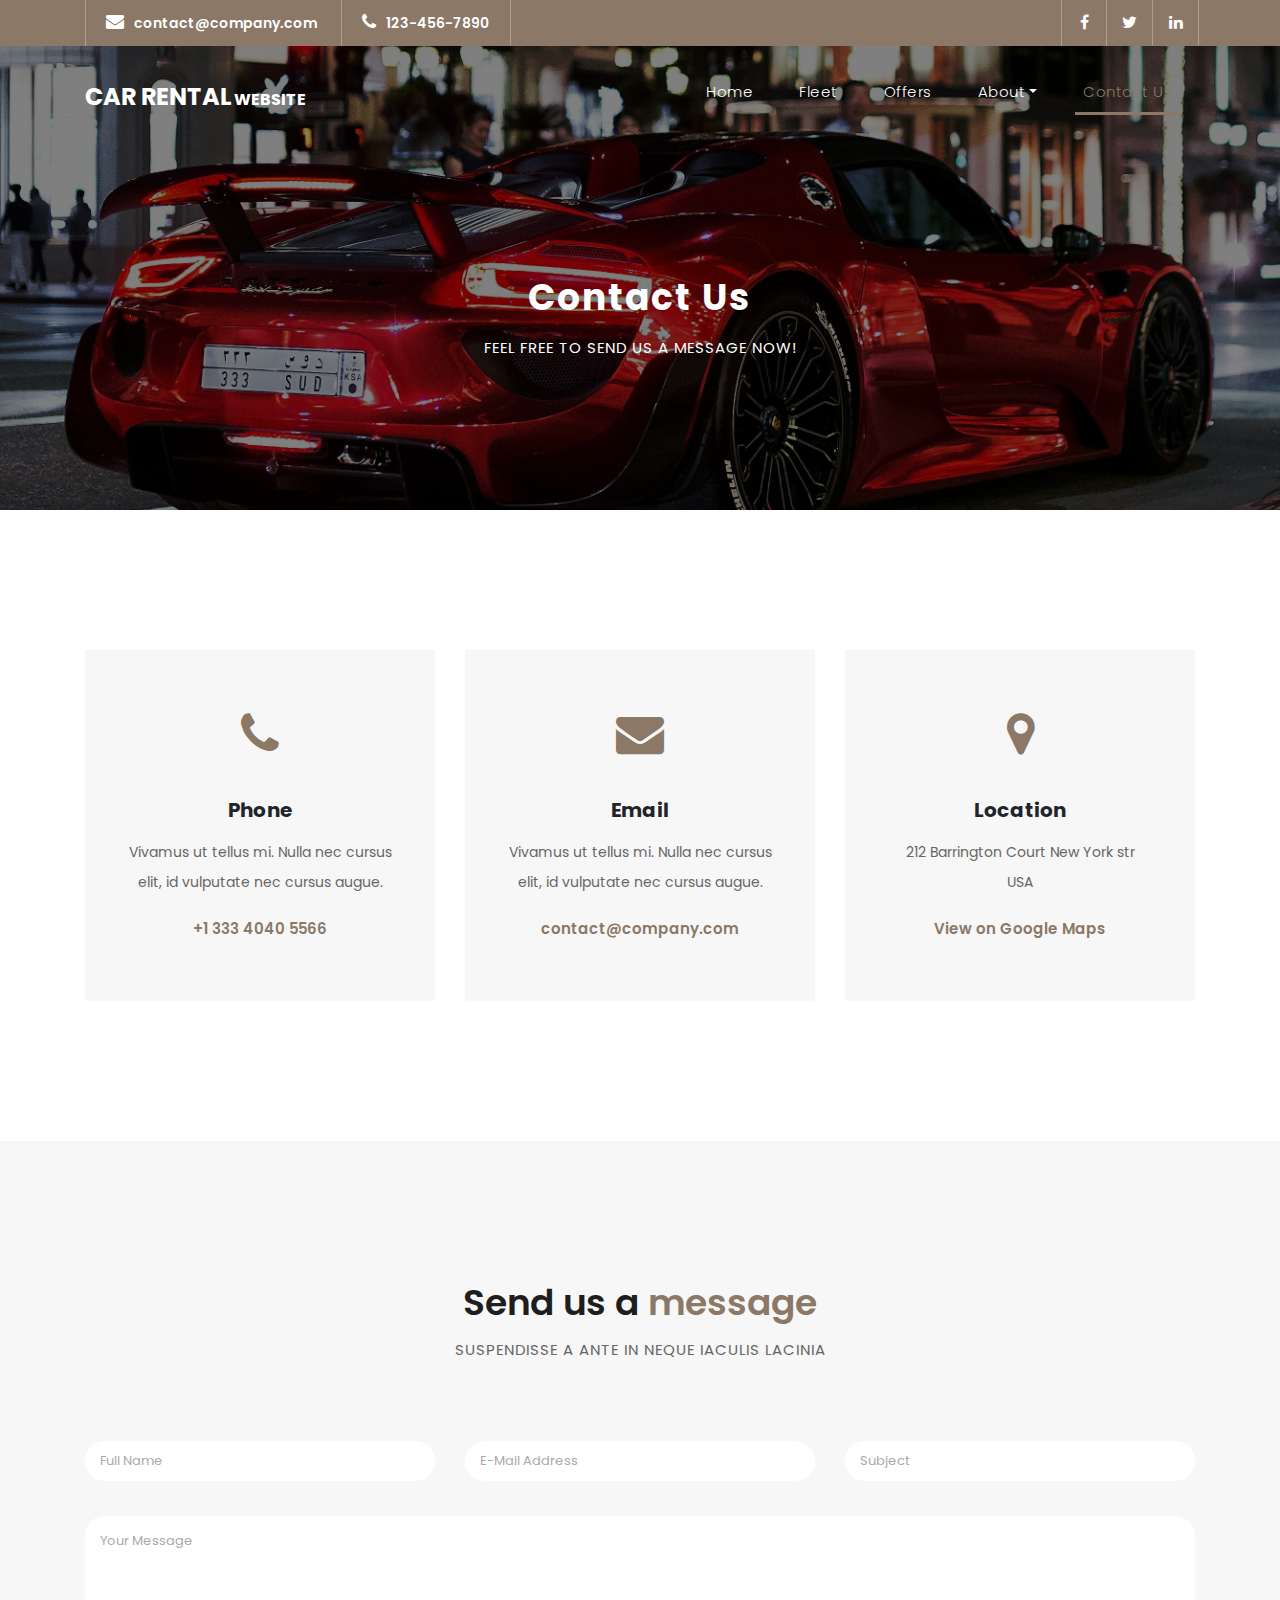
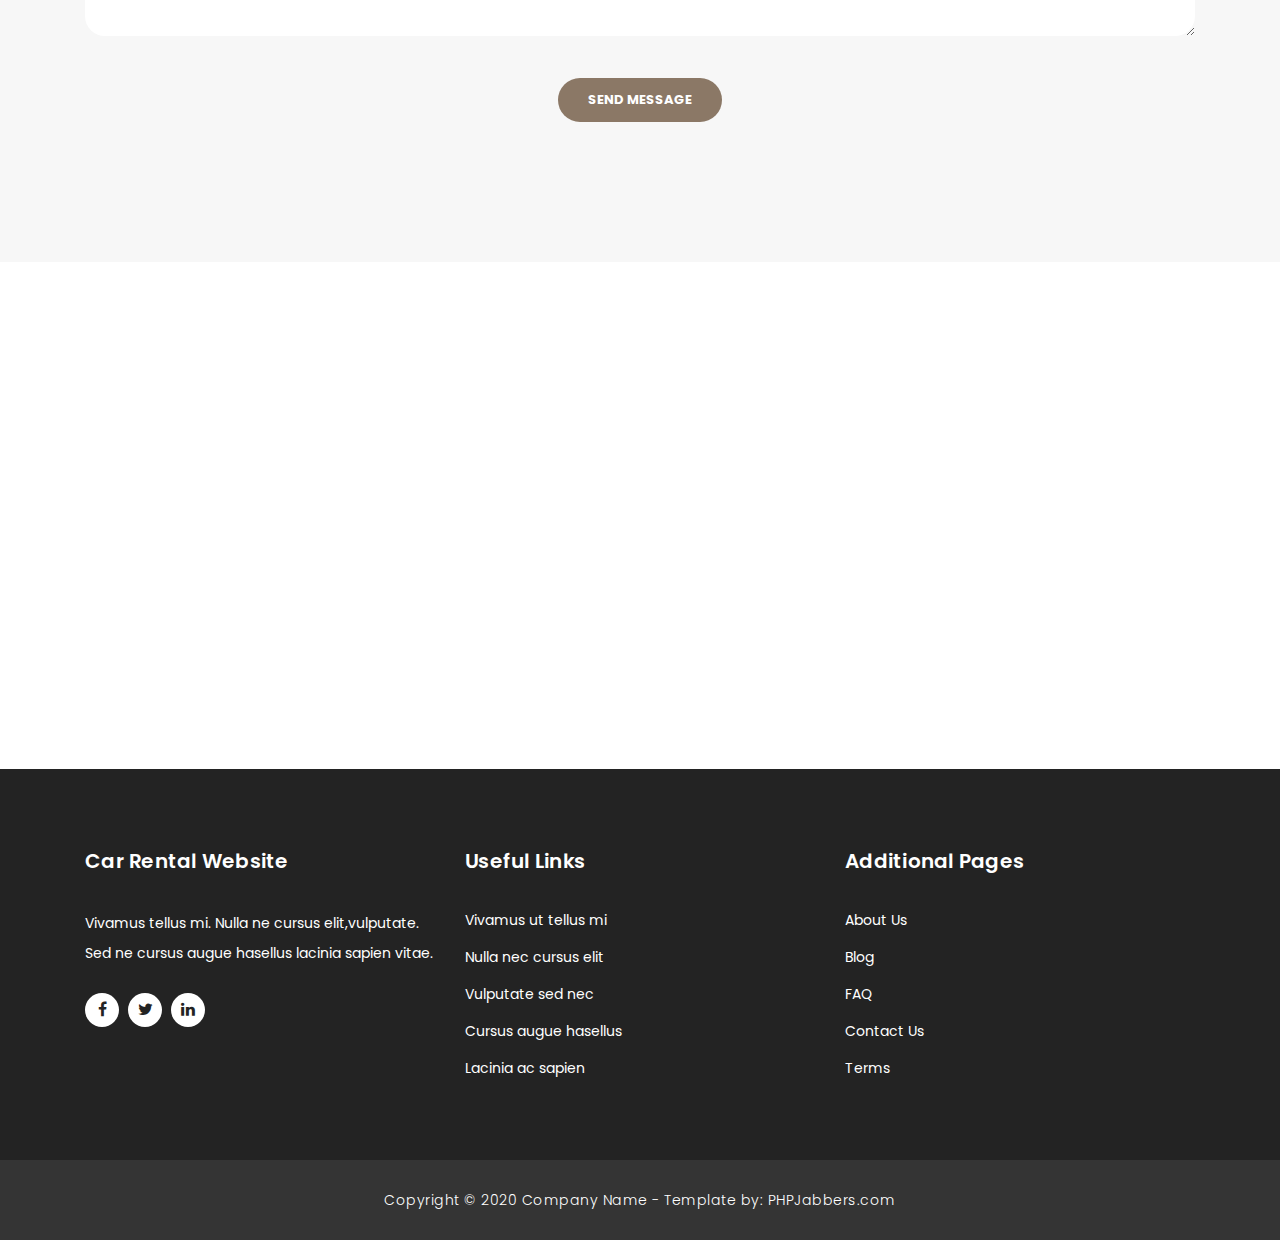
<file: contact.html>
<!DOCTYPE html>
<html lang="en">

  <head>

    <meta charset="utf-8">
    <meta name="viewport" content="width=device-width, initial-scale=1, shrink-to-fit=no">
    <meta name="description" content="">
    <meta name="author" content="">
    <link href="https://fonts.googleapis.com/css?family=Poppins:100,200,300,400,500,600,700,800,900&display=swap" rel="stylesheet">

    <title>PHPJabbers.com | Free Car Rental Website Template</title>

    <!-- Bootstrap core CSS -->
    <link href="vendor/bootstrap/css/bootstrap.min.css" rel="stylesheet">

    <!-- Additional CSS Files -->
    <link rel="stylesheet" href="assets/css/fontawesome.css">
    <link rel="stylesheet" href="assets/css/style.css">
    <link rel="stylesheet" href="assets/css/owl.css">
  </head>

  <body>

    <!-- ***** Preloader Start ***** -->
    <div id="preloader">
        <div class="jumper">
            <div></div>
            <div></div>
            <div></div>
        </div>
    </div>  
    <!-- ***** Preloader End ***** -->

    <!-- Header -->
    <div class="sub-header">
      <div class="container">
        <div class="row">
          <div class="col-md-8 col-xs-12">
            <ul class="left-info">
              <li><a href="#"><i class="fa fa-envelope"></i>contact@company.com</a></li>
              <li><a href="#"><i class="fa fa-phone"></i>123-456-7890</a></li>
            </ul>
          </div>
          <div class="col-md-4">
            <ul class="right-icons">
              <li><a href="#"><i class="fa fa-facebook"></i></a></li>
              <li><a href="#"><i class="fa fa-twitter"></i></a></li>
              <li><a href="#"><i class="fa fa-linkedin"></i></a></li>
            </ul>
          </div>
        </div>
      </div>
    </div>
    
    <header class="">
      <nav class="navbar navbar-expand-lg">
        <div class="container">
          <a class="navbar-brand" href="index.html"><h2>Car Rental<em> Website</em></h2></a>
          <button class="navbar-toggler" type="button" data-toggle="collapse" data-target="#navbarResponsive" aria-controls="navbarResponsive" aria-expanded="false" aria-label="Toggle navigation">
            <span class="navbar-toggler-icon"></span>
          </button>
          <div class="collapse navbar-collapse" id="navbarResponsive">
            <ul class="navbar-nav ml-auto">
              <li class="nav-item">
                <a class="nav-link" href="index.html">Home
                  <span class="sr-only">(current)</span>
                </a>
              </li>
              <li class="nav-item">
                <a class="nav-link" href="fleet.html">Fleet</a>
              </li>
              <li class="nav-item">
                <a class="nav-link" href="offers.html">Offers</a>
              </li>
              <li class="nav-item dropdown">
                <a class="dropdown-toggle nav-link" data-toggle="dropdown" href="#" role="button" aria-haspopup="true" aria-expanded="false">About</a>
              
                <div class="dropdown-menu">
                    <a class="dropdown-item" href="about.html">About Us</a>
                    <a class="dropdown-item" href="blog.html">Blog</a>
                    <a class="dropdown-item" href="team.html">Team</a>
                    <a class="dropdown-item" href="testimonials.html">Testimonials</a>
                    <a class="dropdown-item" href="faq.html">FAQ</a>
                    <a class="dropdown-item" href="terms.html">Terms</a>
                </div>
              </li>
              <li class="nav-item active">
                <a class="nav-link" href="contact.html">Contact Us</a>
              </li>
            </ul>
          </div>
        </div>
      </nav>
    </header>

    <!-- Page Content -->
    <div class="page-heading header-text">
      <div class="container">
        <div class="row">
          <div class="col-md-12">
            <h1>Contact Us</h1>
            <span>feel free to send us a message now!</span>
          </div>
        </div>
      </div>
    </div>

    <div class="contact-information">
      <div class="container">
        <div class="row">
          <div class="col-md-4">
            <div class="contact-item">
              <i class="fa fa-phone"></i>
              <h4>Phone</h4>
              <p>Vivamus ut tellus mi. Nulla nec cursus elit, id vulputate nec cursus augue.</p>
              <a href="#">+1 333 4040 5566</a>
            </div>
          </div>
          <div class="col-md-4">
            <div class="contact-item">
              <i class="fa fa-envelope"></i>
              <h4>Email</h4>
              <p>Vivamus ut tellus mi. Nulla nec cursus elit, id vulputate nec cursus augue.</p>
              <a href="#">contact@company.com</a>
            </div>
          </div>
          <div class="col-md-4">
            <div class="contact-item">
              <i class="fa fa-map-marker"></i>
              <h4>Location</h4>
              <p>212 Barrington Court New York str <br> USA</p>
              <a href="#">View on Google Maps</a>
            </div>
          </div>
        </div>
      </div>
    </div>

    <div class="callback-form contact-us">
      <div class="container">
        <div class="row">
          <div class="col-md-12">
            <div class="section-heading">
              <h2>Send us a <em>message</em></h2>
              <span>Suspendisse a ante in neque iaculis lacinia</span>
            </div>
          </div>
          <div class="col-md-12">
            <div class="contact-form">
              <form id="contact" action="" method="get">
                <div class="row">
                  <div class="col-lg-4 col-md-12 col-sm-12">
                    <fieldset>
                      <input name="name" type="text" class="form-control" id="name" placeholder="Full Name" required="">
                    </fieldset>
                  </div>
                  <div class="col-lg-4 col-md-12 col-sm-12">
                    <fieldset>
                      <input name="email" type="text" class="form-control" id="email" pattern="[^ @]*@[^ @]*" placeholder="E-Mail Address" required="">
                    </fieldset>
                  </div>
                  <div class="col-lg-4 col-md-12 col-sm-12">
                    <fieldset>
                      <input name="subject" type="text" class="form-control" id="subject" placeholder="Subject" required="">
                    </fieldset>
                  </div>
                  <div class="col-lg-12">
                    <fieldset>
                      <textarea name="message" rows="6" class="form-control" id="message" placeholder="Your Message" required=""></textarea>
                    </fieldset>
                  </div>
                  <div class="col-lg-12">
                    <fieldset>
                      <button type="submit" id="form-submit" class="filled-button">Send Message</button>
                    </fieldset>
                  </div>
                </div>
              </form>
            </div>
          </div>
        </div>
      </div>
    </div>

    <div id="map">
<!-- How to change your own map point
	1. Go to Google Maps
	2. Click on your location point
	3. Click "Share" and choose "Embed map" tab
	4. Copy only URL and paste it within the src="" field below
-->
      <iframe src="https://maps.google.com/maps?q=Av.+Lúcio+Costa,+Rio+de+Janeiro+-+RJ,+Brazil&t=&z=13&ie=UTF8&iwloc=&output=embed" width="100%" height="500px" frameborder="0" style="border:0" allowfullscreen></iframe>
    </div>

    <!-- Footer Starts Here -->
    <footer>
      <div class="container">
        <div class="row">
          <div class="col-md-4 footer-item">
            <h4>Car Rental Website</h4>
            <p>Vivamus tellus mi. Nulla ne cursus elit,vulputate. Sed ne cursus augue hasellus lacinia sapien vitae.</p>
            <ul class="social-icons">
              <li><a rel="nofollow" href="#" target="_blank"><i class="fa fa-facebook"></i></a></li>
              <li><a href="#"><i class="fa fa-twitter"></i></a></li>
              <li><a href="#"><i class="fa fa-linkedin"></i></a></li>
            </ul>
          </div>
          <div class="col-md-4 footer-item">
            <h4>Useful Links</h4>
            <ul class="menu-list">
              <li><a href="#">Vivamus ut tellus mi</a></li>
              <li><a href="#">Nulla nec cursus elit</a></li>
              <li><a href="#">Vulputate sed nec</a></li>
              <li><a href="#">Cursus augue hasellus</a></li>
              <li><a href="#">Lacinia ac sapien</a></li>
            </ul>
          </div>
          <div class="col-md-4 footer-item">
            <h4>Additional Pages</h4>
            <ul class="menu-list">
              <li><a href="#">About Us</a></li>
              <li><a href="#">Blog</a></li>
              <li><a href="#">FAQ</a></li>
              <li><a href="#">Contact Us</a></li>
              <li><a href="#">Terms</a></li>
            </ul>
          </div>
        </div>
      </div>
    </footer>
    
    <div class="sub-footer">
      <div class="container">
        <div class="row">
          <div class="col-md-12">
            <p>
                Copyright © 2020 Company Name
                - Template by: <a href="https://www.phpjabbers.com/">PHPJabbers.com</a>
            </p>
          </div>
        </div>
      </div>
    </div>

    <!-- Bootstrap core JavaScript -->
    <script src="vendor/jquery/jquery.min.js"></script>
    <script src="vendor/bootstrap/js/bootstrap.bundle.min.js"></script>

    <!-- Additional Scripts -->
    <script src="assets/js/custom.js"></script>
    <script src="assets/js/owl.js"></script>
    <script src="assets/js/slick.js"></script>
    <script src="assets/js/accordions.js"></script>

    <script language = "text/Javascript"> 
      cleared[0] = cleared[1] = cleared[2] = 0; //set a cleared flag for each field
      function clearField(t){                   //declaring the array outside of the
      if(! cleared[t.id]){                      // function makes it static and global
          cleared[t.id] = 1;  // you could use true and false, but that's more typing
          t.value='';         // with more chance of typos
          t.style.color='#fff';
          }
      }
    </script>

  </body>
</html>
</file>
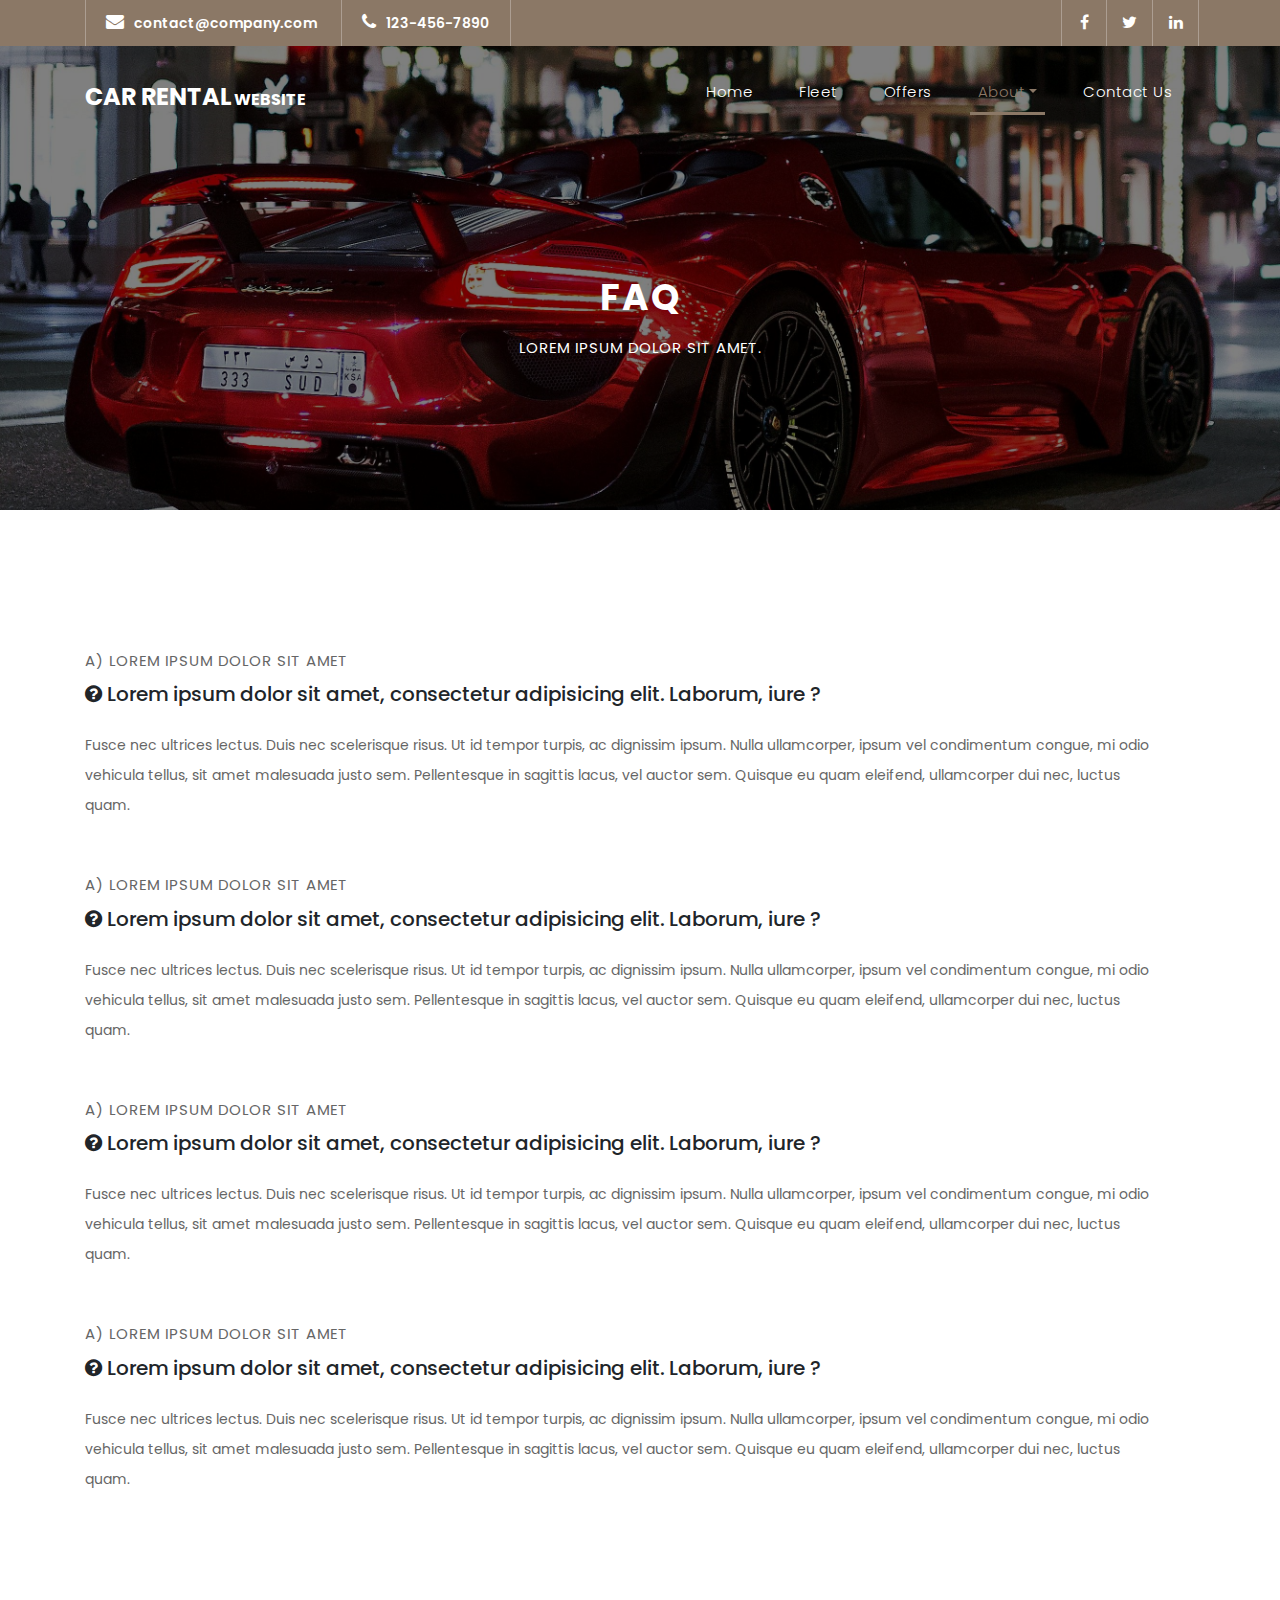
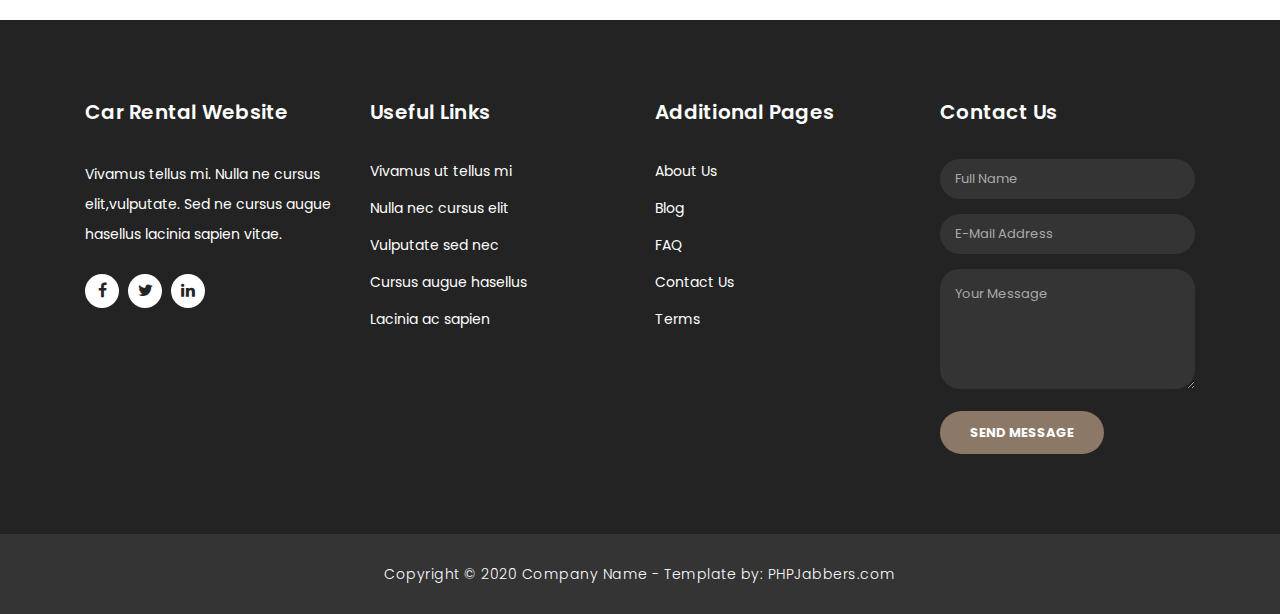
<file: faq.html>
<!DOCTYPE html>
<html lang="en">

  <head>

    <meta charset="utf-8">
    <meta name="viewport" content="width=device-width, initial-scale=1, shrink-to-fit=no">
    <meta name="description" content="">
    <meta name="author" content="">
    <link href="https://fonts.googleapis.com/css?family=Poppins:100,200,300,400,500,600,700,800,900&display=swap" rel="stylesheet">

    <title>PHPJabbers.com | Free Car Rental Website Template</title>

    <!-- Bootstrap core CSS -->
    <link href="vendor/bootstrap/css/bootstrap.min.css" rel="stylesheet">

    <!-- Additional CSS Files -->
    <link rel="stylesheet" href="assets/css/fontawesome.css">
    <link rel="stylesheet" href="assets/css/style.css">
    <link rel="stylesheet" href="assets/css/owl.css">
  </head>

  <body>

    <!-- ***** Preloader Start ***** -->
    <div id="preloader">
        <div class="jumper">
            <div></div>
            <div></div>
            <div></div>
        </div>
    </div>  
    <!-- ***** Preloader End ***** -->

    <!-- Header -->
    <div class="sub-header">
      <div class="container">
        <div class="row">
          <div class="col-md-8 col-xs-12">
            <ul class="left-info">
              <li><a href="#"><i class="fa fa-envelope"></i>contact@company.com</a></li>
              <li><a href="#"><i class="fa fa-phone"></i>123-456-7890</a></li>
            </ul>
          </div>
          <div class="col-md-4">
            <ul class="right-icons">
              <li><a href="#"><i class="fa fa-facebook"></i></a></li>
              <li><a href="#"><i class="fa fa-twitter"></i></a></li>
              <li><a href="#"><i class="fa fa-linkedin"></i></a></li>
            </ul>
          </div>
        </div>
      </div>
    </div>
    
    <header class="">
      <nav class="navbar navbar-expand-lg">
        <div class="container">
          <a class="navbar-brand" href="index.html"><h2>Car Rental<em> Website</em></h2></a>
          <button class="navbar-toggler" type="button" data-toggle="collapse" data-target="#navbarResponsive" aria-controls="navbarResponsive" aria-expanded="false" aria-label="Toggle navigation">
            <span class="navbar-toggler-icon"></span>
          </button>
          <div class="collapse navbar-collapse" id="navbarResponsive">
            <ul class="navbar-nav ml-auto">
              <li class="nav-item">
                <a class="nav-link" href="index.html">Home
                  <span class="sr-only">(current)</span>
                </a>
              </li>
              <li class="nav-item">
                <a class="nav-link" href="fleet.html">Fleet</a>
              </li>
              <li class="nav-item">
                <a class="nav-link" href="offers.html">Offers</a>
              </li>
              <li class="nav-item dropdown active">
                <a class="dropdown-toggle nav-link" data-toggle="dropdown" href="#" role="button" aria-haspopup="true" aria-expanded="false">About</a>
              
                <div class="dropdown-menu">
                    <a class="dropdown-item" href="about.html">About Us</a>
                    <a class="dropdown-item" href="blog.html">Blog</a>
                    <a class="dropdown-item" href="team.html">Team</a>
                    <a class="dropdown-item" href="testimonials.html">Testimonials</a>
                    <a class="dropdown-item" href="faq.html">FAQ</a>
                    <a class="dropdown-item active" href="terms.html">Terms</a>
                </div>
              </li>
              <li class="nav-item">
                <a class="nav-link" href="contact.html">Contact Us</a>
              </li>
            </ul>
          </div>
        </div>
      </nav>
    </header>

    <!-- Page Content -->
    <div class="page-heading header-text">
      <div class="container">
        <div class="row">
          <div class="col-md-12">
            <h1>FAQ</h1>
            <span>Lorem ipsum dolor sit amet.</span>
          </div>
        </div>
      </div>
    </div>

    <div class="more-info about-info">
      <div class="container">
        <div class="more-info-content">
          <div class="right-content">
            <span>A) Lorem ipsum dolor sit amet</span>
            <h5><i class="fa fa-question-circle"></i> Lorem ipsum dolor sit amet, consectetur adipisicing elit. Laborum, iure ?</h5>
            <br>  
            <p>Fusce nec ultrices lectus. Duis nec scelerisque risus. Ut id tempor turpis, ac dignissim ipsum. Nulla ullamcorper, ipsum vel condimentum congue, mi odio vehicula tellus, sit amet malesuada justo sem. Pellentesque in sagittis lacus, vel auctor sem. Quisque eu quam eleifend, ullamcorper dui nec, luctus quam.</p>

            <br>

            <span>A) Lorem ipsum dolor sit amet</span>
            <h5><i class="fa fa-question-circle"></i> Lorem ipsum dolor sit amet, consectetur adipisicing elit. Laborum, iure ?</h5>
            <br>  
            <p>Fusce nec ultrices lectus. Duis nec scelerisque risus. Ut id tempor turpis, ac dignissim ipsum. Nulla ullamcorper, ipsum vel condimentum congue, mi odio vehicula tellus, sit amet malesuada justo sem. Pellentesque in sagittis lacus, vel auctor sem. Quisque eu quam eleifend, ullamcorper dui nec, luctus quam.</p>

            <br>

            <span>A) Lorem ipsum dolor sit amet</span>
            <h5><i class="fa fa-question-circle"></i> Lorem ipsum dolor sit amet, consectetur adipisicing elit. Laborum, iure ?</h5>
            <br>  
            <p>Fusce nec ultrices lectus. Duis nec scelerisque risus. Ut id tempor turpis, ac dignissim ipsum. Nulla ullamcorper, ipsum vel condimentum congue, mi odio vehicula tellus, sit amet malesuada justo sem. Pellentesque in sagittis lacus, vel auctor sem. Quisque eu quam eleifend, ullamcorper dui nec, luctus quam.</p>

            <br>

            <span>A) Lorem ipsum dolor sit amet</span>
            <h5><i class="fa fa-question-circle"></i> Lorem ipsum dolor sit amet, consectetur adipisicing elit. Laborum, iure ?</h5>
            <br>  
            <p>Fusce nec ultrices lectus. Duis nec scelerisque risus. Ut id tempor turpis, ac dignissim ipsum. Nulla ullamcorper, ipsum vel condimentum congue, mi odio vehicula tellus, sit amet malesuada justo sem. Pellentesque in sagittis lacus, vel auctor sem. Quisque eu quam eleifend, ullamcorper dui nec, luctus quam.</p>

            <br>  
            <br>  
            <br>  
            <br>  
          </div>
        </div>
      </div>
    </div>

    <!-- Footer Starts Here -->
    <footer>
      <div class="container">
        <div class="row">
          <div class="col-md-3 footer-item">
            <h4>Car Rental Website</h4>
            <p>Vivamus tellus mi. Nulla ne cursus elit,vulputate. Sed ne cursus augue hasellus lacinia sapien vitae.</p>
            <ul class="social-icons">
              <li><a rel="nofollow" href="#" target="_blank"><i class="fa fa-facebook"></i></a></li>
              <li><a href="#"><i class="fa fa-twitter"></i></a></li>
              <li><a href="#"><i class="fa fa-linkedin"></i></a></li>
            </ul>
          </div>
          <div class="col-md-3 footer-item">
            <h4>Useful Links</h4>
            <ul class="menu-list">
              <li><a href="#">Vivamus ut tellus mi</a></li>
              <li><a href="#">Nulla nec cursus elit</a></li>
              <li><a href="#">Vulputate sed nec</a></li>
              <li><a href="#">Cursus augue hasellus</a></li>
              <li><a href="#">Lacinia ac sapien</a></li>
            </ul>
          </div>
          <div class="col-md-3 footer-item">
            <h4>Additional Pages</h4>
            <ul class="menu-list">
              <li><a href="#">About Us</a></li>
              <li><a href="#">Blog</a></li>
              <li><a href="#">FAQ</a></li>
              <li><a href="#">Contact Us</a></li>
              <li><a href="#">Terms</a></li>
            </ul>
          </div>
          <div class="col-md-3 footer-item last-item">
            <h4>Contact Us</h4>
            <div class="contact-form">
              <form id="contact footer-contact" action="" method="post">
                <div class="row">
                  <div class="col-lg-12 col-md-12 col-sm-12">
                    <fieldset>
                      <input name="name" type="text" class="form-control" id="name" placeholder="Full Name" required="">
                    </fieldset>
                  </div>
                  <div class="col-lg-12 col-md-12 col-sm-12">
                    <fieldset>
                      <input name="email" type="text" class="form-control" id="email" pattern="[^ @]*@[^ @]*" placeholder="E-Mail Address" required="">
                    </fieldset>
                  </div>
                  <div class="col-lg-12">
                    <fieldset>
                      <textarea name="message" rows="6" class="form-control" id="message" placeholder="Your Message" required=""></textarea>
                    </fieldset>
                  </div>
                  <div class="col-lg-12">
                    <fieldset>
                      <button type="submit" id="form-submit" class="filled-button">Send Message</button>
                    </fieldset>
                  </div>
                </div>
              </form>
            </div>
          </div>
        </div>
      </div>
    </footer>
    
    <div class="sub-footer">
      <div class="container">
        <div class="row">
          <div class="col-md-12">
            <p>
                Copyright © 2020 Company Name
                - Template by: <a href="https://www.phpjabbers.com/">PHPJabbers.com</a>
            </p>
          </div>
        </div>
      </div>
    </div>

    <!-- Bootstrap core JavaScript -->
    <script src="vendor/jquery/jquery.min.js"></script>
    <script src="vendor/bootstrap/js/bootstrap.bundle.min.js"></script>

    <!-- Additional Scripts -->
    <script src="assets/js/custom.js"></script>
    <script src="assets/js/owl.js"></script>
    <script src="assets/js/slick.js"></script>
    <script src="assets/js/accordions.js"></script>

    <script language = "text/Javascript"> 
      cleared[0] = cleared[1] = cleared[2] = 0; //set a cleared flag for each field
      function clearField(t){                   //declaring the array outside of the
      if(! cleared[t.id]){                      // function makes it static and global
          cleared[t.id] = 1;  // you could use true and false, but that's more typing
          t.value='';         // with more chance of typos
          t.style.color='#fff';
          }
      }
    </script>

  </body>
</html>
</file>
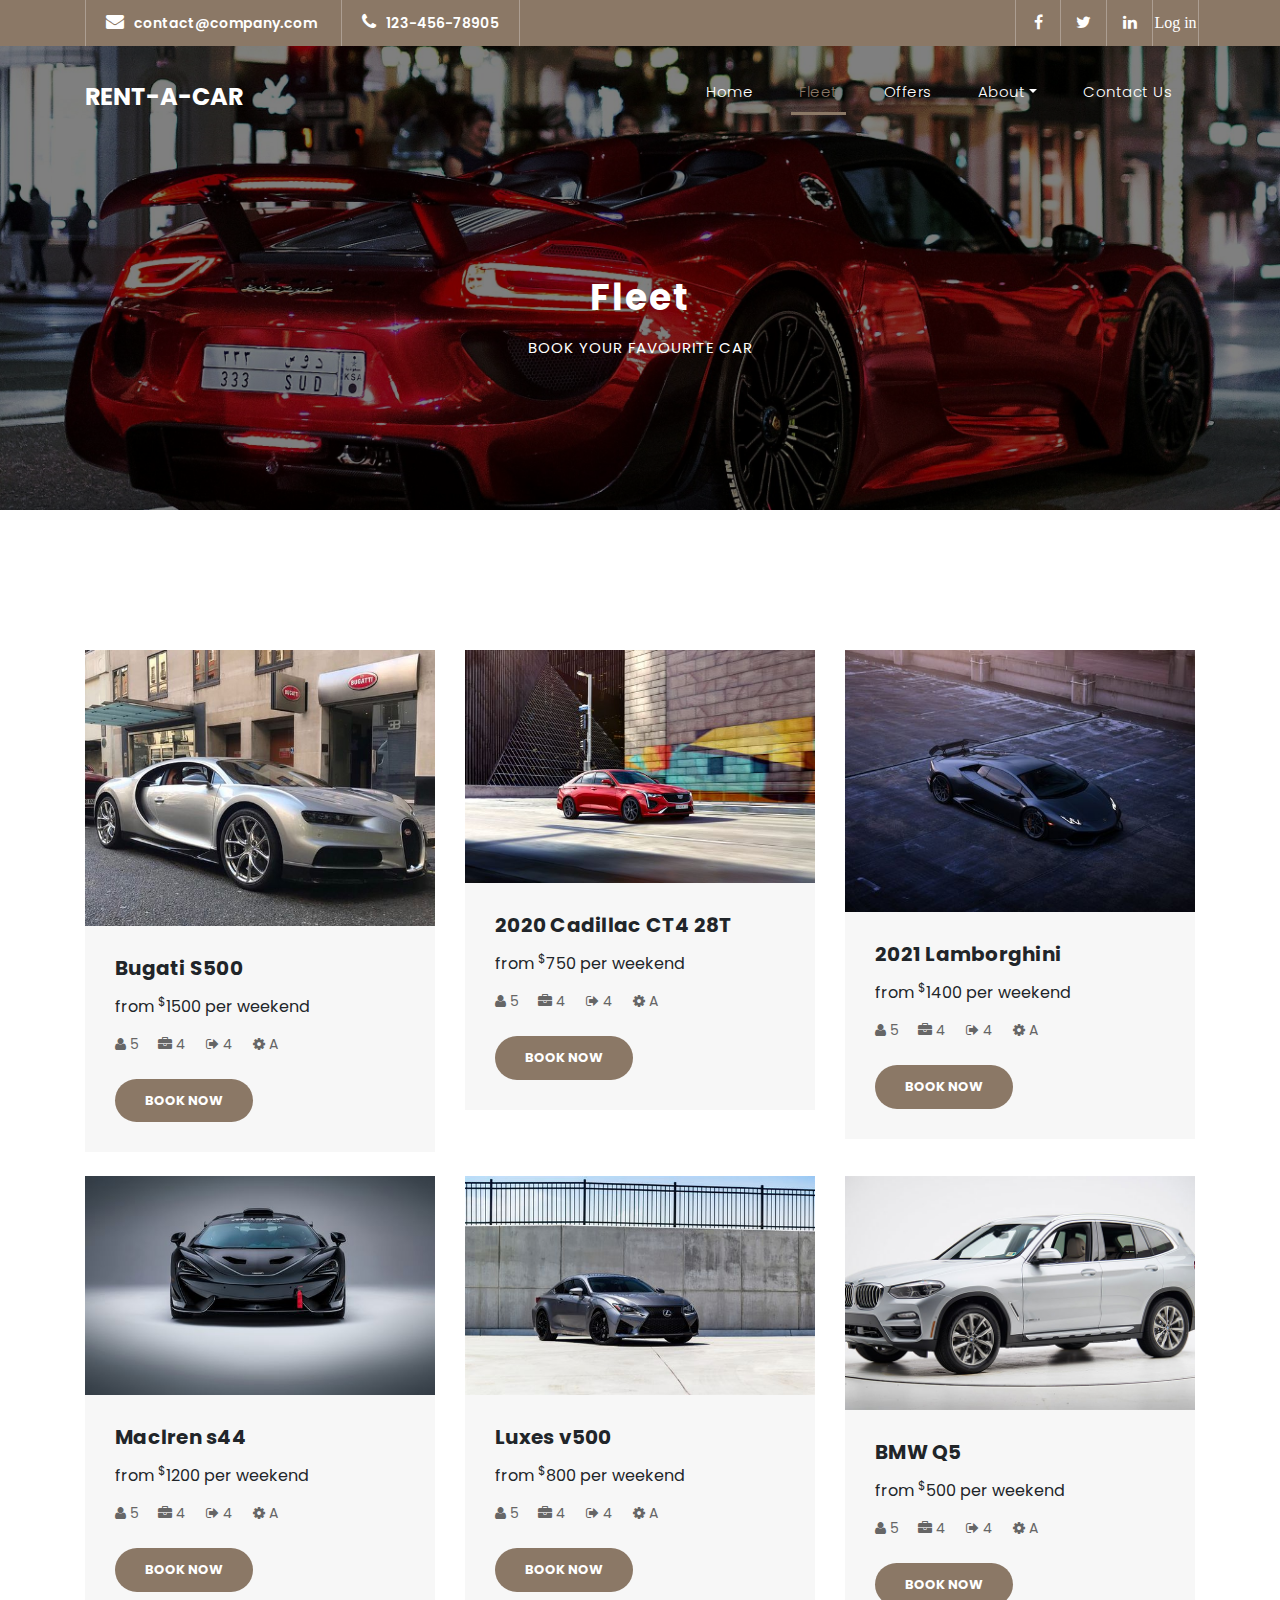
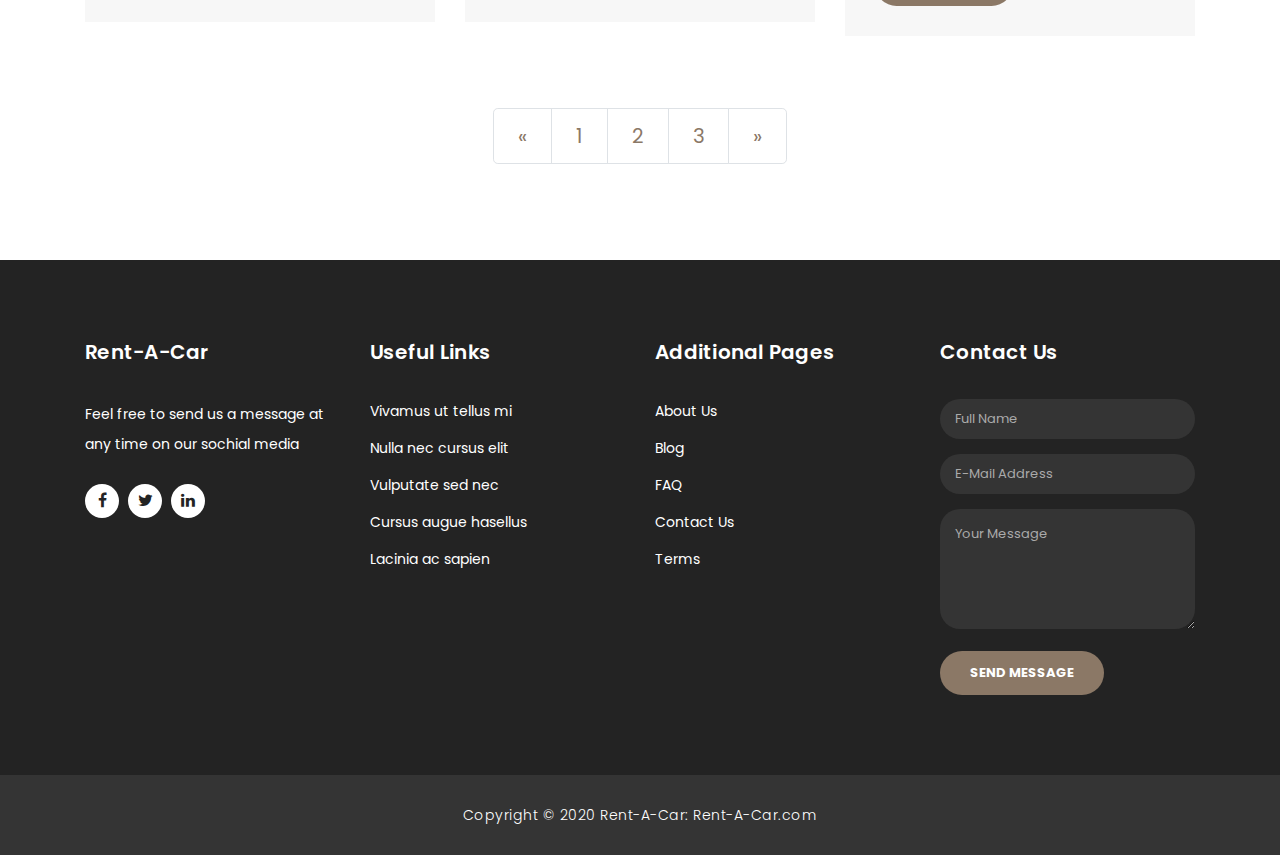
<file: fleet.html>
<!DOCTYPE html>
<html lang="en">
  <head>
    <meta charset="utf-8" />
    <meta
      name="viewport"
      content="width=device-width, initial-scale=1, shrink-to-fit=no"
    />
    <meta name="description" content="" />
    <meta name="author" content="" />
    <link
      href="https://fonts.googleapis.com/css?family=Poppins:100,200,300,400,500,600,700,800,900&display=swap"
      rel="stylesheet"
    />

    <title>Rent-A-Car</title>

    <!-- Bootstrap core CSS -->
    <link href="vendor/bootstrap/css/bootstrap.min.css" rel="stylesheet" />

    <!-- Additional CSS Files -->
    <link rel="stylesheet" href="assets/css/fontawesome.css" />
    <link rel="stylesheet" href="assets/css/style.css" />
    <link rel="stylesheet" href="assets/css/owl.css" />
  </head>

  <body>
    <!-- ***** Preloader Start ***** -->
    <div id="preloader">
      <div class="jumper">
        <div></div>
        <div></div>
        <div></div>
      </div>
    </div>
    <!-- ***** Preloader End ***** -->

    <!-- Header -->
    <div class="sub-header">
      <div class="container">
        <div class="row">
          <div class="col-md-8 col-xs-12">
            <ul class="left-info">
              <li>
                <a href="#"
                  ><i class="fa fa-envelope"></i>contact@company.com</a
                >
              </li>
              <li>
                <a href="#"><i class="fa fa-phone"></i>123-456-78905</a>
              </li>
            </ul>
          </div>
          <div class="col-md-4">
            <ul class="right-icons">
              <li>
                <a href="#"><i class="fa fa-facebook"></i></a>
              </li>
              <li>
                <a href="#"><i class="fa fa-twitter"></i></a>
              </li>
              <li>
                <a href="#"><i class="fa fa-linkedin"></i></a>
              </li>
              <li>
                <a href="login.html"><i class="fa">Log in</i></a>
              </li>
            </ul>
          </div>
        </div>
      </div>
    </div>

    <header class="">
      <nav class="navbar navbar-expand-lg">
        <div class="container">
          <a class="navbar-brand" href="index.html"
            ><h2>Rent-A-Car<em> </em></h2></a
          >
          <button
            class="navbar-toggler"
            type="button"
            data-toggle="collapse"
            data-target="#navbarResponsive"
            aria-controls="navbarResponsive"
            aria-expanded="false"
            aria-label="Toggle navigation"
          >
            <span class="navbar-toggler-icon"></span>
          </button>
          <div class="collapse navbar-collapse" id="navbarResponsive">
            <ul class="navbar-nav ml-auto">
              <li class="nav-item">
                <a class="nav-link" href="index.html"
                  >Home
                  <span class="sr-only">(current)</span>
                </a>
              </li>
              <li class="nav-item active">
                <a class="nav-link" href="fleet.html">Fleet</a>
              </li>
              <li class="nav-item">
                <a class="nav-link" href="offers.html">Offers</a>
              </li>
              <li class="nav-item dropdown">
                <a
                  class="dropdown-toggle nav-link"
                  data-toggle="dropdown"
                  href="#"
                  role="button"
                  aria-haspopup="true"
                  aria-expanded="false"
                  >About</a
                >

                <div class="dropdown-menu">
                  <a class="dropdown-item" href="about.html">About Us</a>
                  <a class="dropdown-item" href="blog.html">Blog</a>
                  <a class="dropdown-item" href="team.html">Team</a>
                  <a class="dropdown-item" href="testimonials.html"
                    >Testimonials</a
                  >
                  <a class="dropdown-item" href="faq.html">FAQ</a>
                  <a class="dropdown-item" href="terms.html">Terms</a>
                </div>
              </li>
              <li class="nav-item">
                <a class="nav-link" href="contact.html">Contact Us</a>
              </li>
            </ul>
          </div>
        </div>
      </nav>
    </header>

    <!-- Page Content -->
    <div class="page-heading header-text">
      <div class="container">
        <div class="row">
          <div class="col-md-12">
            <h1>Fleet</h1>
            <span>Book your favourite car</span>
          </div>
        </div>
      </div>
    </div>

    <div class="services">
      <div class="container">
        <div class="row">
          <div class="col-md-4">
            <div class="service-item">
              <img src="assets/images/mmmmmmmmmm.jpg" alt="" />
              <div class="down-content">
                <h4>Bugati S500</h4>
                <div style="margin-bottom: 10px">
                  <span>from <sup>$</sup>1500 per weekend</span>
                </div>
                <p>
                  <i class="fa fa-user" title="passegengers"></i> 5
                  &nbsp;&nbsp;&nbsp;
                  <i class="fa fa-briefcase" title="luggages"></i> 4
                  &nbsp;&nbsp;&nbsp;
                  <i class="fa fa-sign-out" title="doors"></i> 4
                  &nbsp;&nbsp;&nbsp;
                  <i class="fa fa-cog" title="transmission"></i> A
                </p>
                <a
                  href="#"
                  data-toggle="modal"
                  data-target="#exampleModal"
                  class="filled-button"
                  >Book Now</a
                >
              </div>
            </div>

            <br />
          </div>

          <div class="col-md-4">
            <div class="service-item">
              <img src="assets/images/zzzzzzzz.jpg" alt="" />
              <div class="down-content">
                <h4>2020 Cadillac CT4 28T</h4>
                <div style="margin-bottom: 10px">
                  <span>from <sup>$</sup>750 per weekend</span>
                </div>
                <p>
                  <i class="fa fa-user" title="passegengers"></i> 5
                  &nbsp;&nbsp;&nbsp;
                  <i class="fa fa-briefcase" title="luggages"></i> 4
                  &nbsp;&nbsp;&nbsp;
                  <i class="fa fa-sign-out" title="doors"></i> 4
                  &nbsp;&nbsp;&nbsp;
                  <i class="fa fa-cog" title="transmission"></i> A
                </p>
                <a
                  href="#"
                  data-toggle="modal"
                  data-target="#exampleModal"
                  class="filled-button"
                  >Book Now</a
                >
              </div>
            </div>

            <br />
          </div>

          <div class="col-md-4">
            <div class="service-item">
              <img src="assets/images/bbbbb.jpg" alt="" />
              <div class="down-content">
                <h4>2021 Lamborghini</h4>
                <div style="margin-bottom: 10px">
                  <span>from <sup>$</sup>1400 per weekend</span>
                </div>
                <p>
                  <i class="fa fa-user" title="passegengers"></i> 5
                  &nbsp;&nbsp;&nbsp;
                  <i class="fa fa-briefcase" title="luggages"></i> 4
                  &nbsp;&nbsp;&nbsp;
                  <i class="fa fa-sign-out" title="doors"></i> 4
                  &nbsp;&nbsp;&nbsp;
                  <i class="fa fa-cog" title="transmission"></i> A
                </p>
                <a
                  href="#"
                  data-toggle="modal"
                  data-target="#exampleModal"
                  class="filled-button"
                  >Book Now</a
                >
              </div>
            </div>

            <br />
          </div>

          <div class="col-md-4">
            <div class="service-item">
              <img src="assets/images/cccccc.jpg" alt="" />
              <div class="down-content">
                <h4>Maclren s44</h4>
                <div style="margin-bottom: 10px">
                  <span>from <sup>$</sup>1200 per weekend</span>
                </div>
                <p>
                  <i class="fa fa-user" title="passegengers"></i> 5
                  &nbsp;&nbsp;&nbsp;
                  <i class="fa fa-briefcase" title="luggages"></i> 4
                  &nbsp;&nbsp;&nbsp;
                  <i class="fa fa-sign-out" title="doors"></i> 4
                  &nbsp;&nbsp;&nbsp;
                  <i class="fa fa-cog" title="transmission"></i> A
                </p>
                <a
                  href="#"
                  data-toggle="modal"
                  data-target="#exampleModal"
                  class="filled-button"
                  >Book Now</a
                >
              </div>
            </div>

            <br />
          </div>

          <div class="col-md-4">
            <div class="service-item">
              <img src="assets/images/ddddd.jpg" alt="" />
              <div class="down-content">
                <h4>Luxes v500</h4>
                <div style="margin-bottom: 10px">
                  <span>from <sup>$</sup>800 per weekend</span>
                </div>
                <p>
                  <i class="fa fa-user" title="passegengers"></i> 5
                  &nbsp;&nbsp;&nbsp;
                  <i class="fa fa-briefcase" title="luggages"></i> 4
                  &nbsp;&nbsp;&nbsp;
                  <i class="fa fa-sign-out" title="doors"></i> 4
                  &nbsp;&nbsp;&nbsp;
                  <i class="fa fa-cog" title="transmission"></i> A
                </p>
                <a
                  href="#"
                  data-toggle="modal"
                  data-target="#exampleModal"
                  class="filled-button"
                  >Book Now</a
                >
              </div>
            </div>

            <br />
          </div>

          <div class="col-md-4">
            <div class="service-item">
              <img src="assets/images/product-6-720x480.jpg" alt="" />
              <div class="down-content">
                <h4>BMW Q5</h4>
                <div style="margin-bottom: 10px">
                  <span>from <sup>$</sup>500 per weekend</span>
                </div>
                <p>
                  <i class="fa fa-user" title="passegengers"></i> 5
                  &nbsp;&nbsp;&nbsp;
                  <i class="fa fa-briefcase" title="luggages"></i> 4
                  &nbsp;&nbsp;&nbsp;
                  <i class="fa fa-sign-out" title="doors"></i> 4
                  &nbsp;&nbsp;&nbsp;
                  <i class="fa fa-cog" title="transmission"></i> A
                </p>
                <a
                  href="#"
                  data-toggle="modal"
                  data-target="#exampleModal"
                  class="filled-button"
                  >Book Now</a
                >
              </div>
            </div>

            <br />
          </div>
        </div>

        <br />
        <br />

        <nav>
          <ul class="pagination pagination-lg justify-content-center">
            <li class="page-item">
              <a class="page-link" href="#" aria-label="Previous">
                <span aria-hidden="true">«</span>
                <span class="sr-only">Previous</span>
              </a>
            </li>
            <li class="page-item"><a class="page-link" href="#">1</a></li>
            <li class="page-item"><a class="page-link" href="#">2</a></li>
            <li class="page-item"><a class="page-link" href="#">3</a></li>
            <li class="page-item">
              <a class="page-link" href="#" aria-label="Next">
                <span aria-hidden="true">»</span>
                <span class="sr-only">Next</span>
              </a>
            </li>
          </ul>
        </nav>

        <br />
        <br />
        <br />
        <br />
      </div>
    </div>

    <!-- Footer Starts Here -->
    <footer>
      <div class="container">
        <div class="row">
          <div class="col-md-3 footer-item">
            <h4>Rent-A-Car</h4>
            <p>
              Feel free to send us a message at any time on our sochial media
            </p>
            <ul class="social-icons">
              <li>
                <a rel="nofollow" href="#" target="_blank"
                  ><i class="fa fa-facebook"></i
                ></a>
              </li>
              <li>
                <a href="#"><i class="fa fa-twitter"></i></a>
              </li>
              <li>
                <a href="#"><i class="fa fa-linkedin"></i></a>
              </li>
            </ul>
          </div>
          <div class="col-md-3 footer-item">
            <h4>Useful Links</h4>
            <ul class="menu-list">
              <li><a href="#">Vivamus ut tellus mi</a></li>
              <li><a href="#">Nulla nec cursus elit</a></li>
              <li><a href="#">Vulputate sed nec</a></li>
              <li><a href="#">Cursus augue hasellus</a></li>
              <li><a href="#">Lacinia ac sapien</a></li>
            </ul>
          </div>
          <div class="col-md-3 footer-item">
            <h4>Additional Pages</h4>
            <ul class="menu-list">
              <li><a href="#">About Us</a></li>
              <li><a href="#">Blog</a></li>
              <li><a href="#">FAQ</a></li>
              <li><a href="#">Contact Us</a></li>
              <li><a href="#">Terms</a></li>
            </ul>
          </div>
          <div class="col-md-3 footer-item last-item">
            <h4>Contact Us</h4>
            <div class="contact-form">
              <form id="contact footer-contact" action="" method="post">
                <div class="row">
                  <div class="col-lg-12 col-md-12 col-sm-12">
                    <fieldset>
                      <input
                        name="name"
                        type="text"
                        class="form-control"
                        id="name"
                        placeholder="Full Name"
                        required=""
                      />
                    </fieldset>
                  </div>
                  <div class="col-lg-12 col-md-12 col-sm-12">
                    <fieldset>
                      <input
                        name="email"
                        type="text"
                        class="form-control"
                        id="email"
                        pattern="[^ @]*@[^ @]*"
                        placeholder="E-Mail Address"
                        required=""
                      />
                    </fieldset>
                  </div>
                  <div class="col-lg-12">
                    <fieldset>
                      <textarea
                        name="message"
                        rows="6"
                        class="form-control"
                        id="message"
                        placeholder="Your Message"
                        required=""
                      ></textarea>
                    </fieldset>
                  </div>
                  <div class="col-lg-12">
                    <fieldset>
                      <button
                        type="submit"
                        id="form-submit"
                        class="filled-button"
                      >
                        Send Message
                      </button>
                    </fieldset>
                  </div>
                </div>
              </form>
            </div>
          </div>
        </div>
      </div>
    </footer>

    <div class="sub-footer">
      <div class="container">
        <div class="row">
          <div class="col-md-12">
            <p>
              Copyright © 2020 Rent-A-Car:
              <a href="https://www.phpjabbers.com/">Rent-A-Car.com</a>
            </p>
          </div>
        </div>
      </div>
    </div>

    <!-- Modal -->
    <div
      class="modal fade"
      id="exampleModal"
      tabindex="-1"
      role="dialog"
      aria-labelledby="exampleModalLabel"
      aria-hidden="true"
      style="margin-top: 70px"
    >
      <div class="modal-dialog modal-lg" role="document">
        <div class="modal-content">
          <div class="modal-header">
            <h5 class="modal-title" id="exampleModalLabel">Book Now</h5>
            <button
              type="button"
              class="close"
              data-dismiss="modal"
              aria-label="Close"
            >
              <span aria-hidden="true">&times;</span>
            </button>
          </div>
          <div class="modal-body">
            <form action="#" id="contact">
              <div class="row">
                <div class="col-md-6">
                  <div class="form-group">
                    <fieldset>
                      <input
                        type="text"
                        class="form-control"
                        placeholder="Pick-up location"
                        required=""
                      />
                    </fieldset>
                  </div>
                </div>

                <div class="col-md-6">
                  <div class="form-group">
                    <fieldset>
                      <input
                        type="text"
                        class="form-control"
                        placeholder="Return location"
                        required=""
                      />
                    </fieldset>
                  </div>
                </div>
              </div>

              <div class="row">
                <div class="col-md-6">
                  <div class="form-group">
                    <fieldset>
                      <input
                        type="text"
                        class="form-control"
                        placeholder="Pick-up date/time"
                        required=""
                      />
                    </fieldset>
                  </div>
                </div>

                <div class="col-md-6">
                  <div class="form-group">
                    <fieldset>
                      <input
                        type="text"
                        class="form-control"
                        placeholder="Return date/time"
                        required=""
                      />
                    </fieldset>
                  </div>
                </div>
              </div>

              <div class="form-group">
                <fieldset>
                  <input
                    type="text"
                    class="form-control"
                    placeholder="Enter full name"
                    required=""
                  />
                </fieldset>
              </div>

              <div class="row">
                <div class="col-md-6">
                  <div class="form-group">
                    <fieldset>
                      <input
                        type="text"
                        class="form-control"
                        placeholder="Enter email address"
                        required=""
                      />
                    </fieldset>
                  </div>
                </div>

                <div class="col-md-6">
                  <div class="form-group">
                    <fieldset>
                      <input
                        type="text"
                        class="form-control"
                        placeholder="Enter phone"
                        required=""
                      />
                    </fieldset>
                  </div>
                </div>
              </div>
            </form>
          </div>
          <div class="modal-footer">
            <button
              type="button"
              class="btn btn-secondary"
              data-dismiss="modal"
            >
              Cancel
            </button>
            <button type="button" class="btn btn-primary">Book Now</button>
          </div>
        </div>
      </div>
    </div>

    <!-- Bootstrap core JavaScript -->
    <script src="vendor/jquery/jquery.min.js"></script>
    <script src="vendor/bootstrap/js/bootstrap.bundle.min.js"></script>

    <!-- Additional Scripts -->
    <script src="assets/js/custom.js"></script>
    <script src="assets/js/owl.js"></script>
    <script src="assets/js/slick.js"></script>
    <script src="assets/js/accordions.js"></script>

    <script language="text/Javascript">
      cleared[0] = cleared[1] = cleared[2] = 0; //set a cleared flag for each field
      function clearField(t) {
        //declaring the array outside of the
        if (!cleared[t.id]) {
          // function makes it static and global
          cleared[t.id] = 1; // you could use true and false, but that's more typing
          t.value = ""; // with more chance of typos
          t.style.color = "#fff";
        }
      }
    </script>
  </body>
</html>
</file>
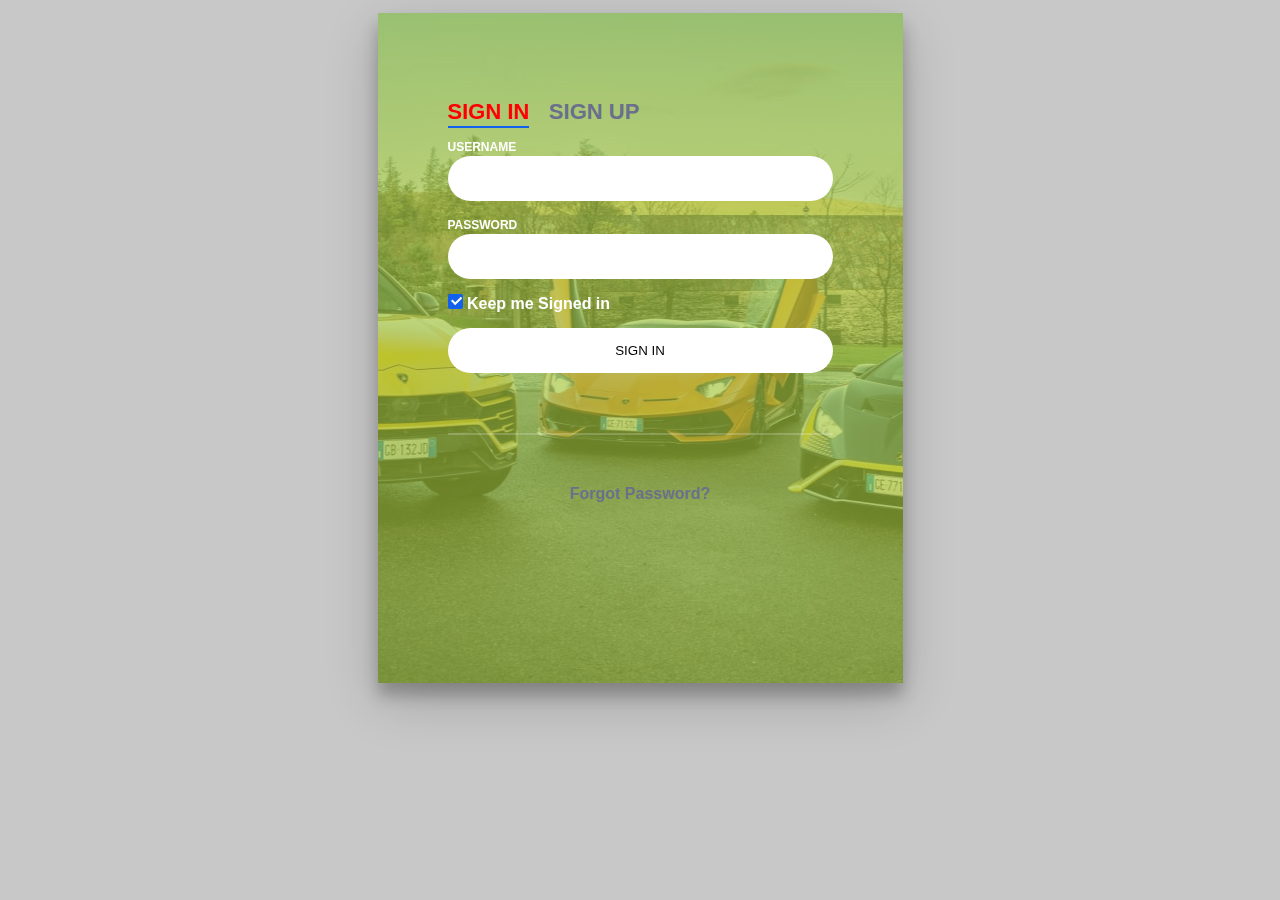
<file: login.html>
<!DOCTYPE html>
<html lang="en">
<head>
    <meta charset="UTF-8">
    <meta http-equiv="X-UA-Compatible" content="IE=edge">
    <meta name="viewport" content="width=device-width, initial-scale=1.0">
    <link rel="stylesheet" href="assets/css/login.css">
    <title>Login</title>
</head>
<body>
    <div class="login-wrap">
        <div class="login-html">
            <input id="tab-1" type="radio" name="tab" class="sign-in" checked><label for="tab-1" class="tab">Sign In</label>
            <input id="tab-2" type="radio" name="tab" class="sign-up"><label for="tab-2" class="tab">Sign Up</label>
            <div class="login-form">
                <div class="sign-in-htm">
                    <div class="group">
                        <label for="user" class="label">Username</label>
                        <input id="user" type="text" class="input">
                    </div>
                    <div class="group">
                        <label for="pass" class="label">Password</label>
                        <input id="pass" type="password" class="input" data-type="password">
                    </div>
                    <div class="group">
                        <input id="check" type="checkbox" class="check" checked>
                        <label for="check"><span class="icon"></span> Keep me Signed in</label>
                    </div>
                    <div class="group">
                        <input type="submit" class="button" value="Sign In">
                    </div>
                    <div class="hr"></div>
                    <div class="foot-lnk">
                        <a href="#forgot">Forgot Password?</a>
                    </div>
                </div>
                <div class="sign-up-htm">
                    <div class="group">
                        <label for="user" class="label">Username</label>
                        <input id="user" type="text" class="input">
                    </div>
                    <div class="group">
                        <label for="pass" class="label">Password</label>
                        <input id="pass" type="password" class="input" data-type="password">
                    </div>
                    <div class="group">
                        <label for="pass" class="label">Repeat Password</label>
                        <input id="pass" type="password" class="input" data-type="password">
                    </div>
                    <div class="group">
                        <label for="pass" class="label">Email Address</label>
                        <input id="pass" type="text" class="input">
                    </div>
                    <div class="group">
                        <input type="submit" class="button" value="Sign Up">
                    </div>
                    <div class="hr"></div>
                    <div class="foot-lnk">
                        <label for="tab-1">Already Member?</a>
                    </div>
                </div>
            </div>
        </div>
    </div>
</body>
</html>
</file>
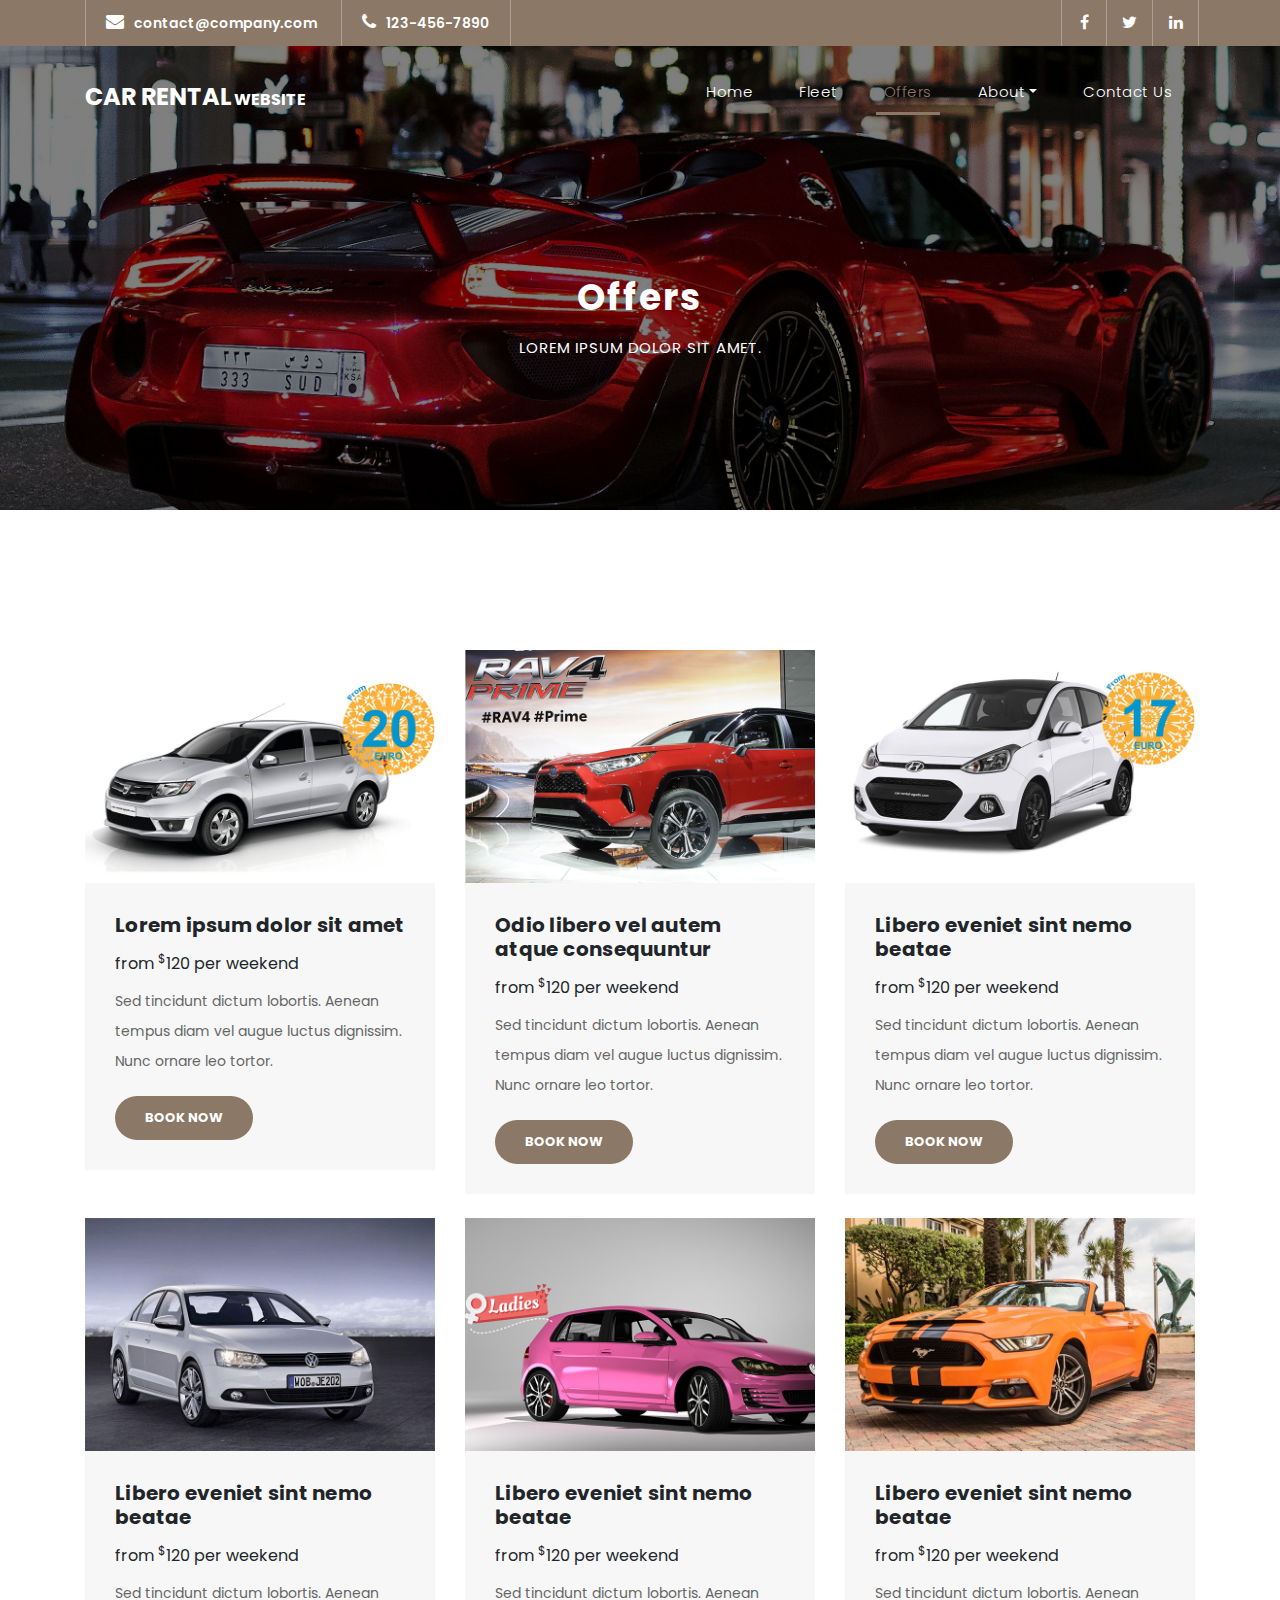
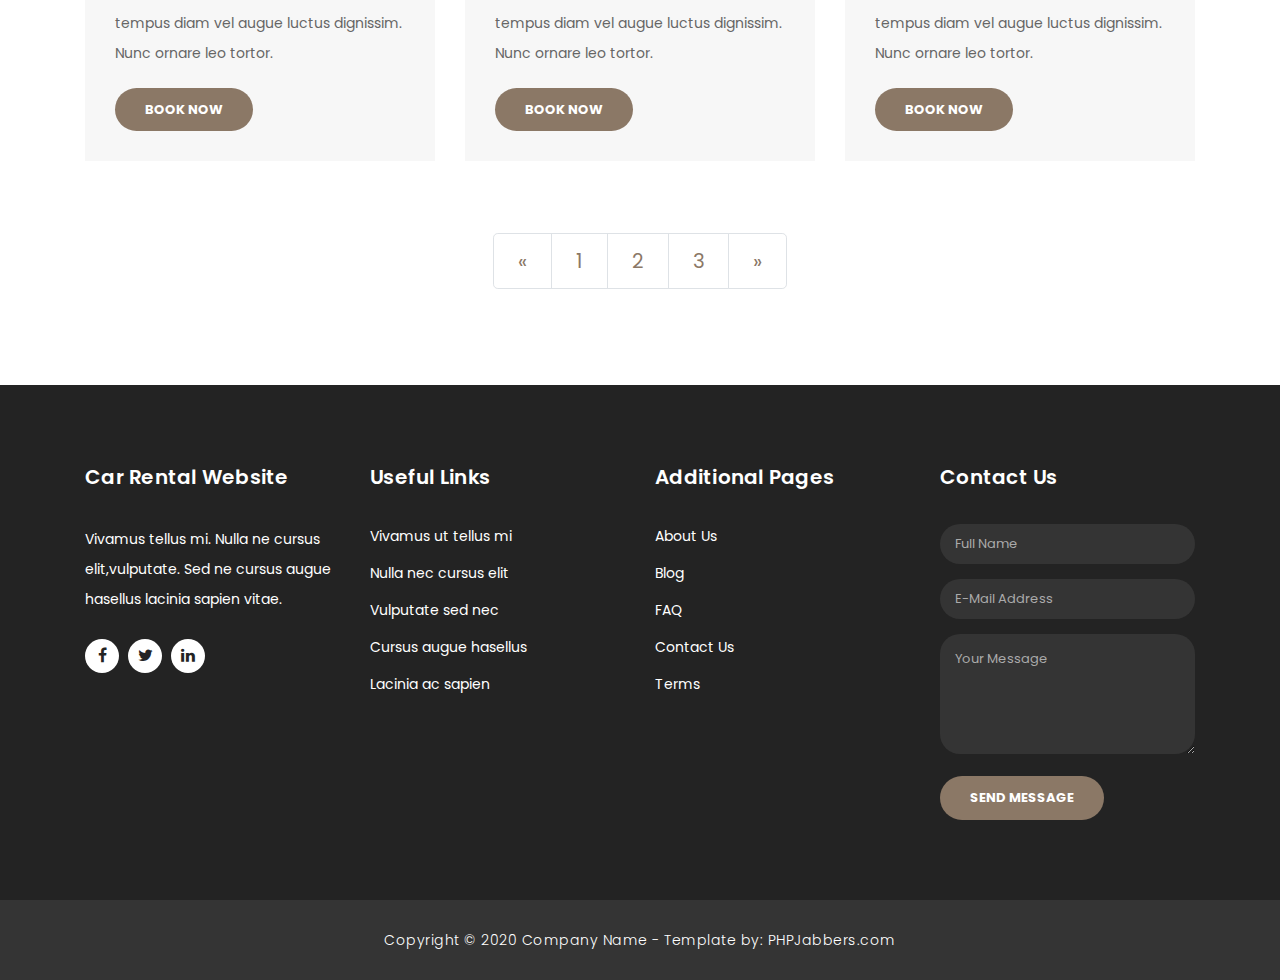
<file: offers.html>
<!DOCTYPE html>
<html lang="en">

  <head>

    <meta charset="utf-8">
    <meta name="viewport" content="width=device-width, initial-scale=1, shrink-to-fit=no">
    <meta name="description" content="">
    <meta name="author" content="">
    <link href="https://fonts.googleapis.com/css?family=Poppins:100,200,300,400,500,600,700,800,900&display=swap" rel="stylesheet">

    <title>PHPJabbers.com | Free Car Rental Website Template</title>

    <!-- Bootstrap core CSS -->
    <link href="vendor/bootstrap/css/bootstrap.min.css" rel="stylesheet">

    <!-- Additional CSS Files -->
    <link rel="stylesheet" href="assets/css/fontawesome.css">
    <link rel="stylesheet" href="assets/css/style.css">
    <link rel="stylesheet" href="assets/css/owl.css">
  </head>

  <body>

    <!-- ***** Preloader Start ***** -->
    <div id="preloader">
        <div class="jumper">
            <div></div>
            <div></div>
            <div></div>
        </div>
    </div>  
    <!-- ***** Preloader End ***** -->

    <!-- Header -->
    <div class="sub-header">
      <div class="container">
        <div class="row">
          <div class="col-md-8 col-xs-12">
            <ul class="left-info">
              <li><a href="#"><i class="fa fa-envelope"></i>contact@company.com</a></li>
              <li><a href="#"><i class="fa fa-phone"></i>123-456-7890</a></li>
            </ul>
          </div>
          <div class="col-md-4">
            <ul class="right-icons">
              <li><a href="#"><i class="fa fa-facebook"></i></a></li>
              <li><a href="#"><i class="fa fa-twitter"></i></a></li>
              <li><a href="#"><i class="fa fa-linkedin"></i></a></li>
            </ul>
          </div>
        </div>
      </div>
    </div>
    
    <header class="">
      <nav class="navbar navbar-expand-lg">
        <div class="container">
          <a class="navbar-brand" href="index.html"><h2>Car Rental<em> Website</em></h2></a>
          <button class="navbar-toggler" type="button" data-toggle="collapse" data-target="#navbarResponsive" aria-controls="navbarResponsive" aria-expanded="false" aria-label="Toggle navigation">
            <span class="navbar-toggler-icon"></span>
          </button>
          <div class="collapse navbar-collapse" id="navbarResponsive">
            <ul class="navbar-nav ml-auto">
              <li class="nav-item">
                <a class="nav-link" href="index.html">Home
                  <span class="sr-only">(current)</span>
                </a>
              </li>
              <li class="nav-item">
                <a class="nav-link" href="fleet.html">Fleet</a>
              </li>
              <li class="nav-item active">
                <a class="nav-link" href="offers.html">Offers</a>
              </li>
              <li class="nav-item dropdown">
                <a class="dropdown-toggle nav-link" data-toggle="dropdown" href="#" role="button" aria-haspopup="true" aria-expanded="false">About</a>
              
                <div class="dropdown-menu">
                    <a class="dropdown-item" href="about.html">About Us</a>
                    <a class="dropdown-item" href="blog.html">Blog</a>
                    <a class="dropdown-item" href="team.html">Team</a>
                    <a class="dropdown-item" href="testimonials.html">Testimonials</a>
                    <a class="dropdown-item" href="faq.html">FAQ</a>
                    <a class="dropdown-item" href="terms.html">Terms</a>
                </div>
              </li>
              <li class="nav-item">
                <a class="nav-link" href="contact.html">Contact Us</a>
              </li>
            </ul>
          </div>
        </div>
      </nav>
    </header>

    <!-- Page Content -->
    <div class="page-heading header-text">
      <div class="container">
        <div class="row">
          <div class="col-md-12">
            <h1>Offers</h1>
            <span>Lorem ipsum dolor sit amet.</span>
          </div>
        </div>
      </div>
    </div>

    <div class="services">
      <div class="container">
        <div class="row">
          <div class="col-md-4">
            <div class="service-item">
              <img src="assets/images/offer-1-720x480.jpg" alt="">
              <div class="down-content">
                <h4>Lorem ipsum dolor sit amet</h4>
                <div style="margin-bottom:10px;">
                  <span>from <sup>$</sup>120 per weekend</span>
                </div>
                <p>Sed tincidunt dictum lobortis. Aenean tempus diam vel augue luctus dignissim. Nunc ornare leo tortor.</p>
                <a href="#" data-toggle="modal" data-target="#exampleModal" class="filled-button">Book Now</a>
              </div>
            </div>

            <br>
          </div>
          <div class="col-md-4">
            <div class="service-item">
              <img src="assets/images/offer-2-720x480.jpg" alt="">
              <div class="down-content">
                <h4>Odio libero vel autem atque consequuntur</h4>
                <div style="margin-bottom:10px;">
                  <span>from <sup>$</sup>120 per weekend</span>
                </div>
                <p>Sed tincidunt dictum lobortis. Aenean tempus diam vel augue luctus dignissim. Nunc ornare leo tortor.</p>
                <a href="#" data-toggle="modal" data-target="#exampleModal" class="filled-button">Book Now</a>
              </div>
            </div>

            <br>
          </div>
          <div class="col-md-4">
            <div class="service-item">
              <img src="assets/images/offer-3-720x480.jpg" alt="">
              <div class="down-content">
                <h4>Libero eveniet sint nemo beatae</h4>
                <div style="margin-bottom:10px;">
                  <span>from <sup>$</sup>120 per weekend</span>
                </div>
                <p>Sed tincidunt dictum lobortis. Aenean tempus diam vel augue luctus dignissim. Nunc ornare leo tortor.</p>
                <a href="#" data-toggle="modal" data-target="#exampleModal" class="filled-button">Book Now</a>
              </div>
            </div>

            <br>
          </div>

          <div class="col-md-4">
            <div class="service-item">
              <img src="assets/images/offer-4-720x480.jpg" alt="">
              <div class="down-content">
                <h4>Libero eveniet sint nemo beatae</h4>
                <div style="margin-bottom:10px;">
                  <span>from <sup>$</sup>120 per weekend</span>
                </div>
                <p>Sed tincidunt dictum lobortis. Aenean tempus diam vel augue luctus dignissim. Nunc ornare leo tortor.</p>
                <a href="#" data-toggle="modal" data-target="#exampleModal" class="filled-button">Book Now</a>
              </div>
            </div>

            <br>
          </div>

          <div class="col-md-4">
            <div class="service-item">
              <img src="assets/images/offer-5-720x480.jpg" alt="">
              <div class="down-content">
                <h4>Libero eveniet sint nemo beatae</h4>
                <div style="margin-bottom:10px;">
                  <span>from <sup>$</sup>120 per weekend</span>
                </div>
                <p>Sed tincidunt dictum lobortis. Aenean tempus diam vel augue luctus dignissim. Nunc ornare leo tortor.</p>
                <a href="#" data-toggle="modal" data-target="#exampleModal" class="filled-button">Book Now</a>
              </div>
            </div>

            <br>
          </div>

          <div class="col-md-4">
            <div class="service-item">
              <img src="assets/images/offer-6-720x480.jpg" alt="">
              <div class="down-content">
                <h4>Libero eveniet sint nemo beatae</h4>
                <div style="margin-bottom:10px;">
                  <span>from <sup>$</sup>120 per weekend</span>
                </div>
                <p>Sed tincidunt dictum lobortis. Aenean tempus diam vel augue luctus dignissim. Nunc ornare leo tortor.</p>
                <a href="#" data-toggle="modal" data-target="#exampleModal" class="filled-button">Book Now</a>
              </div>
            </div>

            <br>
          </div>
        </div>

        <br>
        <br>

        <nav>
          <ul class="pagination pagination-lg justify-content-center">
            <li class="page-item">
              <a class="page-link" href="#" aria-label="Previous">
                <span aria-hidden="true">«</span>
                <span class="sr-only">Previous</span>
              </a>
            </li>
            <li class="page-item"><a class="page-link" href="#">1</a></li>
            <li class="page-item"><a class="page-link" href="#">2</a></li>
            <li class="page-item"><a class="page-link" href="#">3</a></li>
            <li class="page-item">
              <a class="page-link" href="#" aria-label="Next">
                <span aria-hidden="true">»</span>
                <span class="sr-only">Next</span>
              </a>
            </li>
          </ul>
        </nav>

        <br>
        <br>
        <br>
        <br>
      </div>
    </div>

    <!-- Footer Starts Here -->
    <footer>
      <div class="container">
        <div class="row">
          <div class="col-md-3 footer-item">
            <h4>Car Rental Website</h4>
            <p>Vivamus tellus mi. Nulla ne cursus elit,vulputate. Sed ne cursus augue hasellus lacinia sapien vitae.</p>
            <ul class="social-icons">
              <li><a rel="nofollow" href="#" target="_blank"><i class="fa fa-facebook"></i></a></li>
              <li><a href="#"><i class="fa fa-twitter"></i></a></li>
              <li><a href="#"><i class="fa fa-linkedin"></i></a></li>
            </ul>
          </div>
          <div class="col-md-3 footer-item">
            <h4>Useful Links</h4>
            <ul class="menu-list">
              <li><a href="#">Vivamus ut tellus mi</a></li>
              <li><a href="#">Nulla nec cursus elit</a></li>
              <li><a href="#">Vulputate sed nec</a></li>
              <li><a href="#">Cursus augue hasellus</a></li>
              <li><a href="#">Lacinia ac sapien</a></li>
            </ul>
          </div>
          <div class="col-md-3 footer-item">
            <h4>Additional Pages</h4>
            <ul class="menu-list">
              <li><a href="#">About Us</a></li>
              <li><a href="#">Blog</a></li>
              <li><a href="#">FAQ</a></li>
              <li><a href="#">Contact Us</a></li>
              <li><a href="#">Terms</a></li>
            </ul>
          </div>
          <div class="col-md-3 footer-item last-item">
            <h4>Contact Us</h4>
            <div class="contact-form">
              <form id="contact footer-contact" action="" method="post">
                <div class="row">
                  <div class="col-lg-12 col-md-12 col-sm-12">
                    <fieldset>
                      <input name="name" type="text" class="form-control" id="name" placeholder="Full Name" required="">
                    </fieldset>
                  </div>
                  <div class="col-lg-12 col-md-12 col-sm-12">
                    <fieldset>
                      <input name="email" type="text" class="form-control" id="email" pattern="[^ @]*@[^ @]*" placeholder="E-Mail Address" required="">
                    </fieldset>
                  </div>
                  <div class="col-lg-12">
                    <fieldset>
                      <textarea name="message" rows="6" class="form-control" id="message" placeholder="Your Message" required=""></textarea>
                    </fieldset>
                  </div>
                  <div class="col-lg-12">
                    <fieldset>
                      <button type="submit" id="form-submit" class="filled-button">Send Message</button>
                    </fieldset>
                  </div>
                </div>
              </form>
            </div>
          </div>
        </div>
      </div>
    </footer>
    
    <div class="sub-footer">
      <div class="container">
        <div class="row">
          <div class="col-md-12">
            <p>
                Copyright © 2020 Company Name
                - Template by: <a href="https://www.phpjabbers.com/">PHPJabbers.com</a>
            </p>
          </div>
        </div>
      </div>
    </div>

    <!-- Modal -->
    <div class="modal fade" id="exampleModal" tabindex="-1" role="dialog" aria-labelledby="exampleModalLabel" aria-hidden="true" style="margin-top: 70px;">
      <div class="modal-dialog modal-lg" role="document">
        <div class="modal-content">
          <div class="modal-header">
            <h5 class="modal-title" id="exampleModalLabel">Book Now</h5>
            <button type="button" class="close" data-dismiss="modal" aria-label="Close">
              <span aria-hidden="true">&times;</span>
            </button>
          </div>
          <div class="modal-body">
              <form action="#" id="contact">
                  <div class="row">
                   <div class="col-md-6">
                    <div class="form-group">
                      <fieldset>
                        <input type="text" class="form-control" placeholder="Pick-up location" required="">
                      </fieldset>
                    </div>
                   </div>

                   <div class="col-md-6">
                    <div class="form-group">
                      <fieldset>
                        <input type="text" class="form-control" placeholder="Return location" required="">
                      </fieldset>
                    </div>
                   </div>
                  </div>

                  <div class="row">
                   <div class="col-md-6">
                    <div class="form-group">
                      <fieldset>
                        <input type="text" class="form-control" placeholder="Pick-up date/time" required="">
                      </fieldset>
                    </div>
                   </div>

                   <div class="col-md-6">
                    <div class="form-group">
                      <fieldset>
                        <input type="text" class="form-control" placeholder="Return date/time" required="">
                      </fieldset>
                    </div>
                   </div>
                  </div>

                  <div class="form-group">
                    <fieldset>
                      <input type="text" class="form-control" placeholder="Enter full name" required="">
                    </fieldset>
                  </div>

                  <div class="row">
                   <div class="col-md-6">
                    <div class="form-group">
                      <fieldset>
                        <input type="text" class="form-control" placeholder="Enter email address" required="">
                      </fieldset>
                    </div>
                   </div>

                   <div class="col-md-6">
                    <div class="form-group">
                      <fieldset>
                        <input type="text" class="form-control" placeholder="Enter phone" required="">
                      </fieldset>
                    </div>
                   </div>
                  </div>
              </form>
          </div>
          <div class="modal-footer">
            <button type="button" class="btn btn-secondary" data-dismiss="modal">Cancel</button>
            <button type="button" class="btn btn-primary">Book Now</button>
          </div>
        </div>
      </div>
    </div>

    <!-- Bootstrap core JavaScript -->
    <script src="vendor/jquery/jquery.min.js"></script>
    <script src="vendor/bootstrap/js/bootstrap.bundle.min.js"></script>

    <!-- Additional Scripts -->
    <script src="assets/js/custom.js"></script>
    <script src="assets/js/owl.js"></script>
    <script src="assets/js/slick.js"></script>
    <script src="assets/js/accordions.js"></script>

    <script language = "text/Javascript"> 
      cleared[0] = cleared[1] = cleared[2] = 0; //set a cleared flag for each field
      function clearField(t){                   //declaring the array outside of the
      if(! cleared[t.id]){                      // function makes it static and global
          cleared[t.id] = 1;  // you could use true and false, but that's more typing
          t.value='';         // with more chance of typos
          t.style.color='#fff';
          }
      }
    </script>

  </body>
</html>
</file>
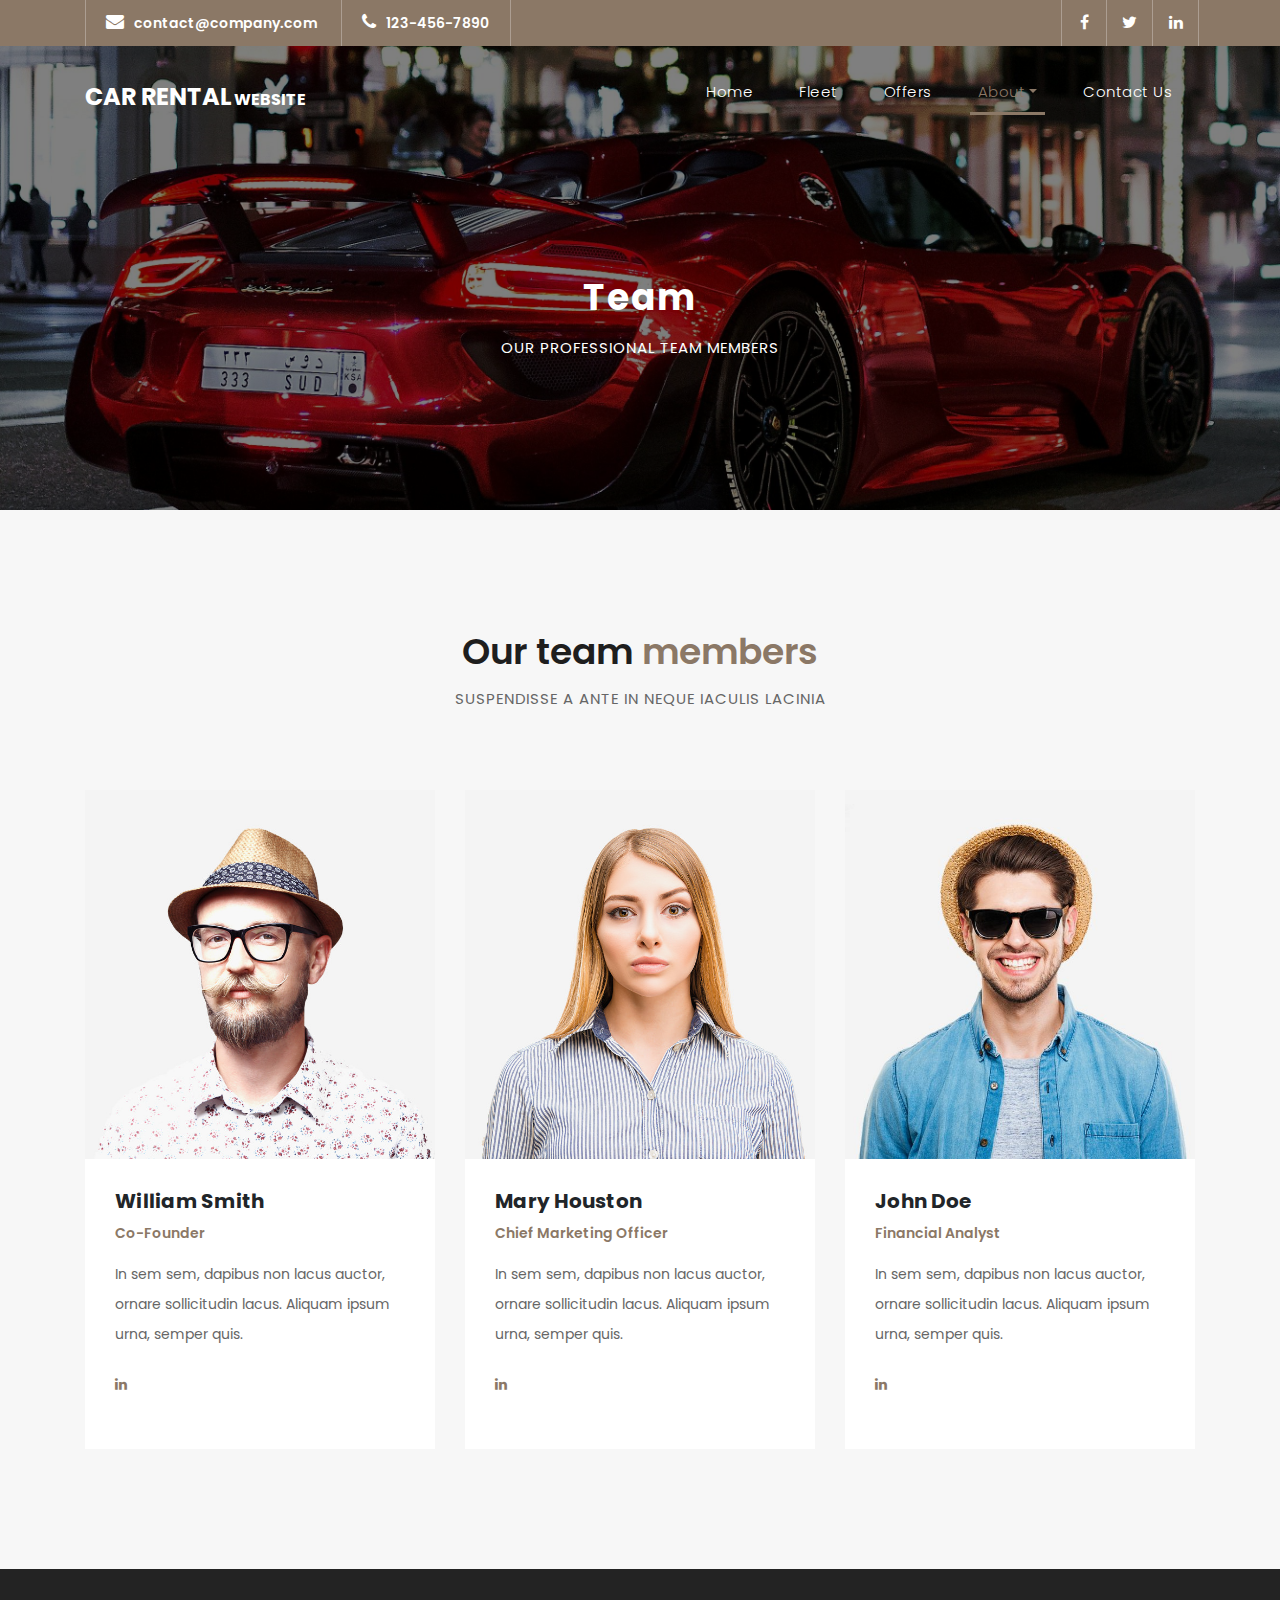
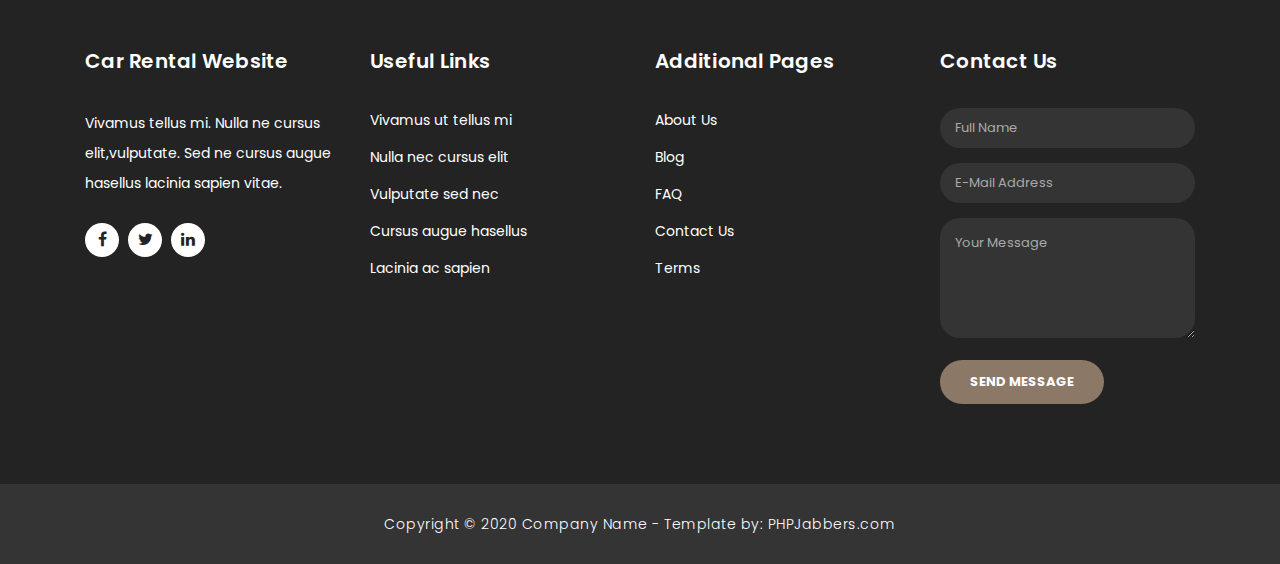
<file: team.html>
<!DOCTYPE html>
<html lang="en">

  <head>

    <meta charset="utf-8">
    <meta name="viewport" content="width=device-width, initial-scale=1, shrink-to-fit=no">
    <meta name="description" content="">
    <meta name="author" content="">
    <link href="https://fonts.googleapis.com/css?family=Poppins:100,200,300,400,500,600,700,800,900&display=swap" rel="stylesheet">

    <title>PHPJabbers.com | Free Car Rental Website Template</title>

    <!-- Bootstrap core CSS -->
    <link href="vendor/bootstrap/css/bootstrap.min.css" rel="stylesheet">

    <!-- Additional CSS Files -->
    <link rel="stylesheet" href="assets/css/fontawesome.css">
    <link rel="stylesheet" href="assets/css/style.css">
    <link rel="stylesheet" href="assets/css/owl.css">
  </head>

  <body>

    <!-- ***** Preloader Start ***** -->
    <div id="preloader">
        <div class="jumper">
            <div></div>
            <div></div>
            <div></div>
        </div>
    </div>  
    <!-- ***** Preloader End ***** -->

    <!-- Header -->
    <div class="sub-header">
      <div class="container">
        <div class="row">
          <div class="col-md-8 col-xs-12">
            <ul class="left-info">
              <li><a href="#"><i class="fa fa-envelope"></i>contact@company.com</a></li>
              <li><a href="#"><i class="fa fa-phone"></i>123-456-7890</a></li>
            </ul>
          </div>
          <div class="col-md-4">
            <ul class="right-icons">
              <li><a href="#"><i class="fa fa-facebook"></i></a></li>
              <li><a href="#"><i class="fa fa-twitter"></i></a></li>
              <li><a href="#"><i class="fa fa-linkedin"></i></a></li>
            </ul>
          </div>
        </div>
      </div>
    </div>
    
    <header class="">
      <nav class="navbar navbar-expand-lg">
        <div class="container">
          <a class="navbar-brand" href="index.html"><h2>Car Rental<em> Website</em></h2></a>
          <button class="navbar-toggler" type="button" data-toggle="collapse" data-target="#navbarResponsive" aria-controls="navbarResponsive" aria-expanded="false" aria-label="Toggle navigation">
            <span class="navbar-toggler-icon"></span>
          </button>
          <div class="collapse navbar-collapse" id="navbarResponsive">
            <ul class="navbar-nav ml-auto">
              <li class="nav-item">
                <a class="nav-link" href="index.html">Home
                  <span class="sr-only">(current)</span>
                </a>
              </li>
              <li class="nav-item">
                <a class="nav-link" href="fleet.html">Fleet</a>
              </li>
              <li class="nav-item">
                <a class="nav-link" href="offers.html">Offers</a>
              </li>
              <li class="nav-item dropdown active">
                <a class="dropdown-toggle nav-link" data-toggle="dropdown" href="#" role="button" aria-haspopup="true" aria-expanded="false">About</a>
              
                <div class="dropdown-menu">
                    <a class="dropdown-item" href="about.html">About Us</a>
                    <a class="dropdown-item" href="blog.html">Blog</a>
                    <a class="dropdown-item active" href="team.html">Team</a>
                    <a class="dropdown-item" href="testimonials.html">Testimonials</a>
                    <a class="dropdown-item" href="faq.html">FAQ</a>
                    <a class="dropdown-item" href="terms.html">Terms</a>
                </div>
              </li>
              <li class="nav-item">
                <a class="nav-link" href="contact.html">Contact Us</a>
              </li>
            </ul>
          </div>
        </div>
      </nav>
    </header>

    <!-- Page Content -->
    <div class="page-heading header-text">
      <div class="container">
        <div class="row">
          <div class="col-md-12">
            <h1>Team</h1>
            <span>Our professional team members</span>
          </div>
        </div>
      </div>
    </div>

    <div class="team" style="margin: 0">
      <div class="container">
        <div class="row">
          <div class="col-md-12">
            <div class="section-heading">
              <h2>Our team <em>members</em></h2>
              <span>Suspendisse a ante in neque iaculis lacinia</span>
            </div>
          </div>
          <div class="col-md-4">
            <div class="team-item">
              <img src="assets/images/team-image-1-646x680.jpg" alt="">
              <div class="down-content">
                <h4>William Smith</h4>
                <span>Co-Founder</span>
                <p>In sem sem, dapibus non lacus auctor, ornare sollicitudin lacus. Aliquam ipsum urna, semper quis.</p>

                <p>
                  <a href="#"><span><i class="fa fa-linkedin"></i></span></a>
                </p>
              </div>
            </div>
          </div>
          <div class="col-md-4">
            <div class="team-item">
              <img src="assets/images/team-image-2-646x680.jpg" alt="">
              <div class="down-content">
                <h4>Mary Houston</h4>
                <span>Chief Marketing Officer</span>
                <p>In sem sem, dapibus non lacus auctor, ornare sollicitudin lacus. Aliquam ipsum urna, semper quis.</p>
                <p>
                  <a href="#"><span><i class="fa fa-linkedin"></i></span></a>
                </p>
              </div>
            </div>
          </div>
          <div class="col-md-4">
            <div class="team-item">
              <img src="assets/images/team-image-3-646x680.jpg" alt="">
              <div class="down-content">
                <h4>John Doe</h4>
                <span>Financial Analyst</span>
                <p>In sem sem, dapibus non lacus auctor, ornare sollicitudin lacus. Aliquam ipsum urna, semper quis.</p>
                <p>
                  <a href="#"><span><i class="fa fa-linkedin"></i></span></a>
                </p>
              </div>
            </div>
          </div>
        </div>
      </div>
    </div>

    <!-- Footer Starts Here -->
    <footer>
      <div class="container">
        <div class="row">
          <div class="col-md-3 footer-item">
            <h4>Car Rental Website</h4>
            <p>Vivamus tellus mi. Nulla ne cursus elit,vulputate. Sed ne cursus augue hasellus lacinia sapien vitae.</p>
            <ul class="social-icons">
              <li><a rel="nofollow" href="#" target="_blank"><i class="fa fa-facebook"></i></a></li>
              <li><a href="#"><i class="fa fa-twitter"></i></a></li>
              <li><a href="#"><i class="fa fa-linkedin"></i></a></li>
            </ul>
          </div>
          <div class="col-md-3 footer-item">
            <h4>Useful Links</h4>
            <ul class="menu-list">
              <li><a href="#">Vivamus ut tellus mi</a></li>
              <li><a href="#">Nulla nec cursus elit</a></li>
              <li><a href="#">Vulputate sed nec</a></li>
              <li><a href="#">Cursus augue hasellus</a></li>
              <li><a href="#">Lacinia ac sapien</a></li>
            </ul>
          </div>
          <div class="col-md-3 footer-item">
            <h4>Additional Pages</h4>
            <ul class="menu-list">
              <li><a href="#">About Us</a></li>
              <li><a href="#">Blog</a></li>
              <li><a href="#">FAQ</a></li>
              <li><a href="#">Contact Us</a></li>
              <li><a href="#">Terms</a></li>
            </ul>
          </div>
          <div class="col-md-3 footer-item last-item">
            <h4>Contact Us</h4>
            <div class="contact-form">
              <form id="contact footer-contact" action="" method="post">
                <div class="row">
                  <div class="col-lg-12 col-md-12 col-sm-12">
                    <fieldset>
                      <input name="name" type="text" class="form-control" id="name" placeholder="Full Name" required="">
                    </fieldset>
                  </div>
                  <div class="col-lg-12 col-md-12 col-sm-12">
                    <fieldset>
                      <input name="email" type="text" class="form-control" id="email" pattern="[^ @]*@[^ @]*" placeholder="E-Mail Address" required="">
                    </fieldset>
                  </div>
                  <div class="col-lg-12">
                    <fieldset>
                      <textarea name="message" rows="6" class="form-control" id="message" placeholder="Your Message" required=""></textarea>
                    </fieldset>
                  </div>
                  <div class="col-lg-12">
                    <fieldset>
                      <button type="submit" id="form-submit" class="filled-button">Send Message</button>
                    </fieldset>
                  </div>
                </div>
              </form>
            </div>
          </div>
        </div>
      </div>
    </footer>
    
    <div class="sub-footer">
      <div class="container">
        <div class="row">
          <div class="col-md-12">
            <p>
                Copyright © 2020 Company Name
                - Template by: <a href="https://www.phpjabbers.com/">PHPJabbers.com</a>
            </p>
          </div>
        </div>
      </div>
    </div>

    <!-- Bootstrap core JavaScript -->
    <script src="vendor/jquery/jquery.min.js"></script>
    <script src="vendor/bootstrap/js/bootstrap.bundle.min.js"></script>

    <!-- Additional Scripts -->
    <script src="assets/js/custom.js"></script>
    <script src="assets/js/owl.js"></script>
    <script src="assets/js/slick.js"></script>
    <script src="assets/js/accordions.js"></script>

    <script language = "text/Javascript"> 
      cleared[0] = cleared[1] = cleared[2] = 0; //set a cleared flag for each field
      function clearField(t){                   //declaring the array outside of the
      if(! cleared[t.id]){                      // function makes it static and global
          cleared[t.id] = 1;  // you could use true and false, but that's more typing
          t.value='';         // with more chance of typos
          t.style.color='#fff';
          }
      }
    </script>

  </body>
</html>
</file>
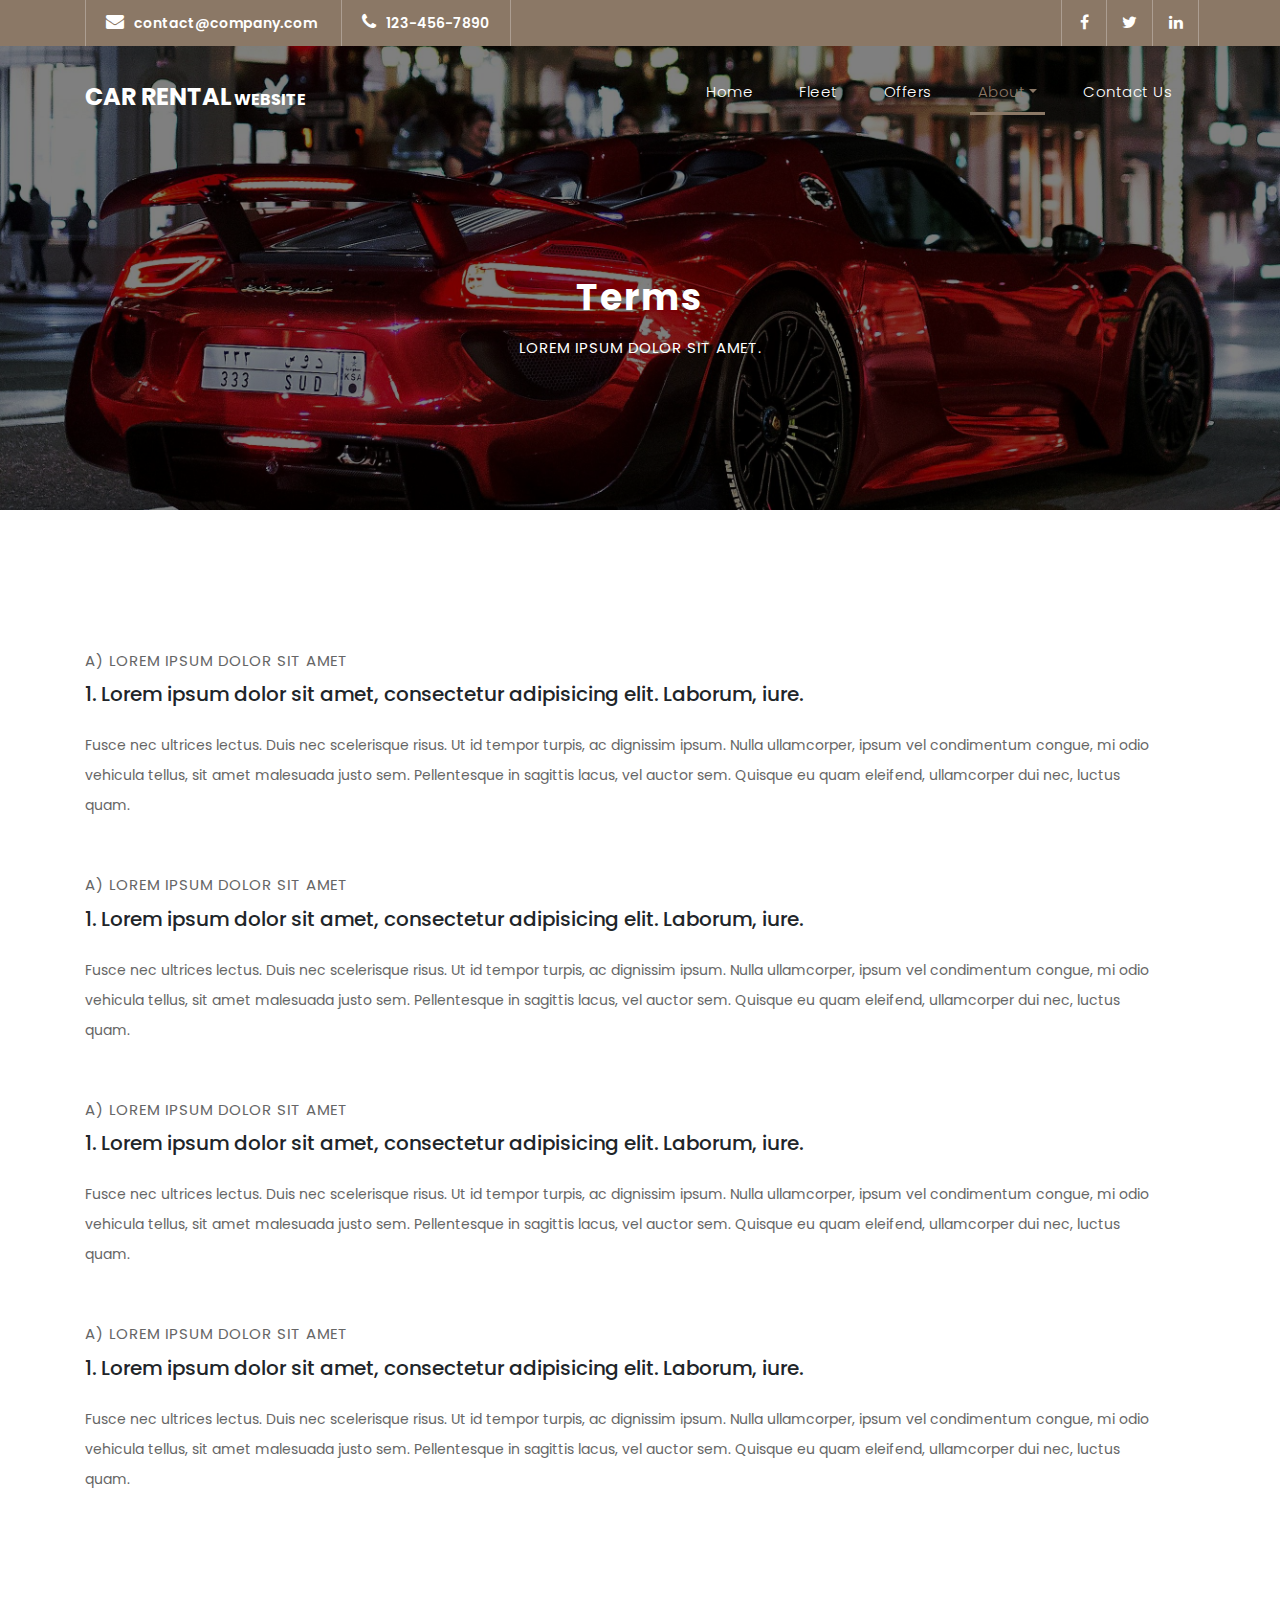
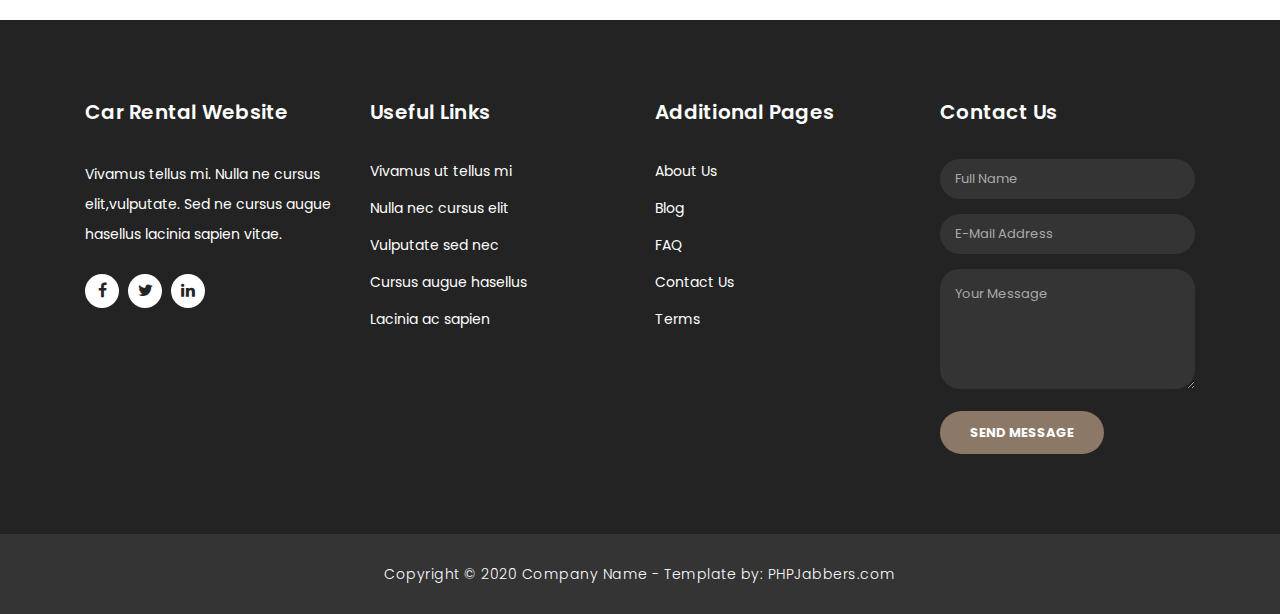
<file: terms.html>
<!DOCTYPE html>
<html lang="en">

  <head>

    <meta charset="utf-8">
    <meta name="viewport" content="width=device-width, initial-scale=1, shrink-to-fit=no">
    <meta name="description" content="">
    <meta name="author" content="">
    <link href="https://fonts.googleapis.com/css?family=Poppins:100,200,300,400,500,600,700,800,900&display=swap" rel="stylesheet">

    <title>PHPJabbers.com | Free Car Rental Website Template</title>

    <!-- Bootstrap core CSS -->
    <link href="vendor/bootstrap/css/bootstrap.min.css" rel="stylesheet">

    <!-- Additional CSS Files -->
    <link rel="stylesheet" href="assets/css/fontawesome.css">
    <link rel="stylesheet" href="assets/css/style.css">
    <link rel="stylesheet" href="assets/css/owl.css">
  </head>

  <body>

    <!-- ***** Preloader Start ***** -->
    <div id="preloader">
        <div class="jumper">
            <div></div>
            <div></div>
            <div></div>
        </div>
    </div>  
    <!-- ***** Preloader End ***** -->

    <!-- Header -->
    <div class="sub-header">
      <div class="container">
        <div class="row">
          <div class="col-md-8 col-xs-12">
            <ul class="left-info">
              <li><a href="#"><i class="fa fa-envelope"></i>contact@company.com</a></li>
              <li><a href="#"><i class="fa fa-phone"></i>123-456-7890</a></li>
            </ul>
          </div>
          <div class="col-md-4">
            <ul class="right-icons">
              <li><a href="#"><i class="fa fa-facebook"></i></a></li>
              <li><a href="#"><i class="fa fa-twitter"></i></a></li>
              <li><a href="#"><i class="fa fa-linkedin"></i></a></li>
            </ul>
          </div>
        </div>
      </div>
    </div>
    
    <header class="">
      <nav class="navbar navbar-expand-lg">
        <div class="container">
          <a class="navbar-brand" href="index.html"><h2>Car Rental<em> Website</em></h2></a>
          <button class="navbar-toggler" type="button" data-toggle="collapse" data-target="#navbarResponsive" aria-controls="navbarResponsive" aria-expanded="false" aria-label="Toggle navigation">
            <span class="navbar-toggler-icon"></span>
          </button>
          <div class="collapse navbar-collapse" id="navbarResponsive">
            <ul class="navbar-nav ml-auto">
              <li class="nav-item">
                <a class="nav-link" href="index.html">Home
                  <span class="sr-only">(current)</span>
                </a>
              </li>
              <li class="nav-item">
                <a class="nav-link" href="fleet.html">Fleet</a>
              </li>
              <li class="nav-item">
                <a class="nav-link" href="offers.html">Offers</a>
              </li>
              <li class="nav-item dropdown active">
                <a class="dropdown-toggle nav-link" data-toggle="dropdown" href="#" role="button" aria-haspopup="true" aria-expanded="false">About</a>
              
                <div class="dropdown-menu">
                    <a class="dropdown-item" href="about.html">About Us</a>
                    <a class="dropdown-item" href="blog.html">Blog</a>
                    <a class="dropdown-item" href="team.html">Team</a>
                    <a class="dropdown-item" href="testimonials.html">Testimonials</a>
                    <a class="dropdown-item" href="faq.html">FAQ</a>
                    <a class="dropdown-item active" href="terms.html">Terms</a>
                </div>
              </li>
              <li class="nav-item">
                <a class="nav-link" href="contact.html">Contact Us</a>
              </li>
            </ul>
          </div>
        </div>
      </nav>
    </header>

    <!-- Page Content -->
    <div class="page-heading header-text">
      <div class="container">
        <div class="row">
          <div class="col-md-12">
            <h1>Terms</h1>
            <span>Lorem ipsum dolor sit amet.</span>
          </div>
        </div>
      </div>
    </div>

    <div class="more-info about-info">
      <div class="container">
        <div class="more-info-content">
          <div class="right-content">
            <span>A) Lorem ipsum dolor sit amet</span>
            <h5>1. Lorem ipsum dolor sit amet, consectetur adipisicing elit. Laborum, iure.</h5>
            <br>  
            <p>Fusce nec ultrices lectus. Duis nec scelerisque risus. Ut id tempor turpis, ac dignissim ipsum. Nulla ullamcorper, ipsum vel condimentum congue, mi odio vehicula tellus, sit amet malesuada justo sem. Pellentesque in sagittis lacus, vel auctor sem. Quisque eu quam eleifend, ullamcorper dui nec, luctus quam.</p>

            <br>

            <span>A) Lorem ipsum dolor sit amet</span>
            <h5>1. Lorem ipsum dolor sit amet, consectetur adipisicing elit. Laborum, iure.</h5>
            <br>  
            <p>Fusce nec ultrices lectus. Duis nec scelerisque risus. Ut id tempor turpis, ac dignissim ipsum. Nulla ullamcorper, ipsum vel condimentum congue, mi odio vehicula tellus, sit amet malesuada justo sem. Pellentesque in sagittis lacus, vel auctor sem. Quisque eu quam eleifend, ullamcorper dui nec, luctus quam.</p>

            <br>

            <span>A) Lorem ipsum dolor sit amet</span>
            <h5>1. Lorem ipsum dolor sit amet, consectetur adipisicing elit. Laborum, iure.</h5>
            <br>  
            <p>Fusce nec ultrices lectus. Duis nec scelerisque risus. Ut id tempor turpis, ac dignissim ipsum. Nulla ullamcorper, ipsum vel condimentum congue, mi odio vehicula tellus, sit amet malesuada justo sem. Pellentesque in sagittis lacus, vel auctor sem. Quisque eu quam eleifend, ullamcorper dui nec, luctus quam.</p>

            <br>

            <span>A) Lorem ipsum dolor sit amet</span>
            <h5>1. Lorem ipsum dolor sit amet, consectetur adipisicing elit. Laborum, iure.</h5>
            <br>  
            <p>Fusce nec ultrices lectus. Duis nec scelerisque risus. Ut id tempor turpis, ac dignissim ipsum. Nulla ullamcorper, ipsum vel condimentum congue, mi odio vehicula tellus, sit amet malesuada justo sem. Pellentesque in sagittis lacus, vel auctor sem. Quisque eu quam eleifend, ullamcorper dui nec, luctus quam.</p>

            <br>  
            <br>  
            <br>  
            <br>  
          </div>
        </div>
      </div>
    </div>

    <!-- Footer Starts Here -->
    <footer>
      <div class="container">
        <div class="row">
          <div class="col-md-3 footer-item">
            <h4>Car Rental Website</h4>
            <p>Vivamus tellus mi. Nulla ne cursus elit,vulputate. Sed ne cursus augue hasellus lacinia sapien vitae.</p>
            <ul class="social-icons">
              <li><a rel="nofollow" href="#" target="_blank"><i class="fa fa-facebook"></i></a></li>
              <li><a href="#"><i class="fa fa-twitter"></i></a></li>
              <li><a href="#"><i class="fa fa-linkedin"></i></a></li>
            </ul>
          </div>
          <div class="col-md-3 footer-item">
            <h4>Useful Links</h4>
            <ul class="menu-list">
              <li><a href="#">Vivamus ut tellus mi</a></li>
              <li><a href="#">Nulla nec cursus elit</a></li>
              <li><a href="#">Vulputate sed nec</a></li>
              <li><a href="#">Cursus augue hasellus</a></li>
              <li><a href="#">Lacinia ac sapien</a></li>
            </ul>
          </div>
          <div class="col-md-3 footer-item">
            <h4>Additional Pages</h4>
            <ul class="menu-list">
              <li><a href="#">About Us</a></li>
              <li><a href="#">Blog</a></li>
              <li><a href="#">FAQ</a></li>
              <li><a href="#">Contact Us</a></li>
              <li><a href="#">Terms</a></li>
            </ul>
          </div>
          <div class="col-md-3 footer-item last-item">
            <h4>Contact Us</h4>
            <div class="contact-form">
              <form id="contact footer-contact" action="" method="post">
                <div class="row">
                  <div class="col-lg-12 col-md-12 col-sm-12">
                    <fieldset>
                      <input name="name" type="text" class="form-control" id="name" placeholder="Full Name" required="">
                    </fieldset>
                  </div>
                  <div class="col-lg-12 col-md-12 col-sm-12">
                    <fieldset>
                      <input name="email" type="text" class="form-control" id="email" pattern="[^ @]*@[^ @]*" placeholder="E-Mail Address" required="">
                    </fieldset>
                  </div>
                  <div class="col-lg-12">
                    <fieldset>
                      <textarea name="message" rows="6" class="form-control" id="message" placeholder="Your Message" required=""></textarea>
                    </fieldset>
                  </div>
                  <div class="col-lg-12">
                    <fieldset>
                      <button type="submit" id="form-submit" class="filled-button">Send Message</button>
                    </fieldset>
                  </div>
                </div>
              </form>
            </div>
          </div>
        </div>
      </div>
    </footer>
    
    <div class="sub-footer">
      <div class="container">
        <div class="row">
          <div class="col-md-12">
            <p>
                Copyright © 2020 Company Name
                - Template by: <a href="https://www.phpjabbers.com/">PHPJabbers.com</a>
            </p>
          </div>
        </div>
      </div>
    </div>

    <!-- Bootstrap core JavaScript -->
    <script src="vendor/jquery/jquery.min.js"></script>
    <script src="vendor/bootstrap/js/bootstrap.bundle.min.js"></script>

    <!-- Additional Scripts -->
    <script src="assets/js/custom.js"></script>
    <script src="assets/js/owl.js"></script>
    <script src="assets/js/slick.js"></script>
    <script src="assets/js/accordions.js"></script>

    <script language = "text/Javascript"> 
      cleared[0] = cleared[1] = cleared[2] = 0; //set a cleared flag for each field
      function clearField(t){                   //declaring the array outside of the
      if(! cleared[t.id]){                      // function makes it static and global
          cleared[t.id] = 1;  // you could use true and false, but that's more typing
          t.value='';         // with more chance of typos
          t.style.color='#fff';
          }
      }
    </script>

  </body>
</html>
</file>
<file: assets/css/style.css>
body {
  font-family: "Poppins", sans-serif;
  overflow-x: hidden;
  text-rendering: optimizeLegibility;
  -webkit-font-smoothing: antialiased;
  -moz-osx-font-smoothing: grayscale;
}
p {
  margin-bottom: 0px;
  font-size: 14px;
  color: #666666;
  line-height: 30px;
}
a {
  text-decoration: none !important;
}
ul {
  padding: 0;
  margin: 0;
  list-style: none;
}

h1,
h2,
h3,
h4,
h5,
h6 {
  margin: 0px;
}

a.filled-button {
  background-color: #8b7866;
  color: #fff;
  font-size: 13px;
  text-transform: uppercase;
  font-weight: 700;
  padding: 12px 30px;
  border-radius: 30px;
  display: inline-block;
  transition: all 0.3s;
}

a.filled-button:hover {
  background-color: #fff;
  color: #8b7866;
}

a.border-button {
  background-color: transparent;
  color: #fff;
  border: 2px solid #fff;
  font-size: 13px;
  text-transform: uppercase;
  font-weight: 700;
  padding: 10px 28px;
  border-radius: 30px;
  display: inline-block;
  transition: all 0.3s;
}

a.border-button:hover {
  background-color: #fff;
  color: #8b7866;
}

.section-heading {
  text-align: center;
  margin-bottom: 80px;
}

.section-heading h2 {
  font-size: 36px;
  font-weight: 600;
  color: #1e1e1e;
}

.section-heading em {
  font-style: normal;
  color: #8b7866;
}

.section-heading span {
  display: block;
  margin-top: 15px;
  text-transform: uppercase;
  font-size: 15px;
  color: #666;
  letter-spacing: 1px;
}

#preloader {
  overflow: hidden;
  background: #8b7866;
  left: 0;
  right: 0;
  top: 0;
  bottom: 0;
  position: fixed;
  z-index: 9999999;
  color: #fff;
}

#preloader .jumper {
  left: 0;
  top: 0;
  right: 0;
  bottom: 0;
  display: block;
  position: absolute;
  margin: auto;
  width: 50px;
  height: 50px;
}

#preloader .jumper > div {
  background-color: #fff;
  width: 10px;
  height: 10px;
  border-radius: 100%;
  -webkit-animation-fill-mode: both;
  animation-fill-mode: both;
  position: absolute;
  opacity: 0;
  width: 50px;
  height: 50px;
  -webkit-animation: jumper 1s 0s linear infinite;
  animation: jumper 1s 0s linear infinite;
}

#preloader .jumper > div:nth-child(2) {
  -webkit-animation-delay: 0.33333s;
  animation-delay: 0.33333s;
}

#preloader .jumper > div:nth-child(3) {
  -webkit-animation-delay: 0.66666s;
  animation-delay: 0.66666s;
}

@-webkit-keyframes jumper {
  0% {
    opacity: 0;
    -webkit-transform: scale(0);
    transform: scale(0);
  }
  5% {
    opacity: 1;
  }
  100% {
    -webkit-transform: scale(1);
    transform: scale(1);
    opacity: 0;
  }
}

@keyframes jumper {
  0% {
    opacity: 0;
    -webkit-transform: scale(0);
    transform: scale(0);
  }
  5% {
    opacity: 1;
  }
  100% {
    opacity: 0;
  }
}

/* Sub Header Style */

.sub-header {
  background-color: #8b7866;
  height: 46px;
  line-height: 46px;
}

.sub-header ul li {
  display: inline-block;
}

.sub-header ul.left-info li {
  border-left: 1px solid rgba(250, 250, 250, 0.3);
  padding: 0px 20px;
}

.sub-header ul.left-info li:last-child {
  border-right: 1px solid rgba(250, 250, 250, 0.3);
}

.sub-header ul.left-info li i {
  margin-right: 10px;
  font-size: 18px;
}

.sub-header ul.left-info li a {
  color: #fff;
  font-size: 14px;
  font-weight: 600;
}

.sub-header ul.right-icons {
  float: right;
}

.sub-header ul.right-icons li {
  margin-right: -4px;
  width: 46px;
  display: inline-block;
  text-align: center;
  border-right: 1px solid rgba(250, 250, 250, 0.3);
}

.sub-header ul.right-icons li:first-child {
  border-left: 1px solid rgba(250, 250, 250, 0.3);
}

.sub-header ul.right-icons li a {
  color: #fff;
  transition: all 0.3s;
}

.sub-header ul.right-icons li a:hover {
  opacity: 0.75;
}

/* Header Style */
header {
  position: absolute;
  z-index: 99999;
  width: 100%;
  background-color: transparent !important;
  height: 80px;
  -webkit-transition: all 0.3s ease-in-out 0s;
  -moz-transition: all 0.3s ease-in-out 0s;
  -o-transition: all 0.3s ease-in-out 0s;
  transition: all 0.3s ease-in-out 0s;
}
header .navbar {
  padding: 20px 0px;
}
.background-header .navbar {
  padding: 10px 0px;
}
.background-header {
  top: 0;
  position: fixed;
  background-color: #fff !important;
  box-shadow: 0px 1px 10px rgba(0, 0, 0, 0.1);
}
.background-header .navbar-brand h2 {
  color: #8b7866 !important;
}
.background-header .navbar-nav a.nav-link {
  color: #1e1e1e !important;
}
.background-header .navbar-nav .nav-link:hover,
.background-header .navbar-nav .active > .nav-link,
.background-header .navbar-nav .nav-link.active,
.background-header .navbar-nav .nav-link.show,
.background-header .navbar-nav .show > .nav-link {
  color: #8b7866 !important;
}
.navbar .navbar-brand {
  float: left;
  margin-top: 12px;
  outline: none;
}
.navbar .navbar-brand h2 {
  color: #fff;
  text-transform: uppercase;
  font-size: 24px;
  font-weight: 700;
  -webkit-transition: all 0.3s ease 0s;
  -moz-transition: all 0.3s ease 0s;
  -o-transition: all 0.3s ease 0s;
  transition: all 0.3s ease 0s;
}
.navbar .navbar-brand h2 em {
  font-style: normal;
  font-size: 16px;
}
#navbarResponsive {
  z-index: 999;
}
.navbar-collapse {
  text-align: center;
}
.navbar .navbar-nav .nav-item {
  margin: 0px 15px;
}
.navbar .navbar-nav a.nav-link {
  text-transform: capitalize;
  font-size: 15px;
  font-weight: 300;
  letter-spacing: 0.5px;
  color: #fff;
  transition: all 0.5s;
  margin-top: 5px;
}
.navbar .navbar-nav .nav-link:hover,
.navbar .navbar-nav .active > .nav-link,
.navbar .navbar-nav .nav-link.active,
.navbar .navbar-nav .nav-link.show,
.navbar .navbar-nav .show > .nav-link {
  color: #8b7866;
  border-bottom: 3px solid #8b7866;
}
.navbar .navbar-toggler-icon {
  background-image: none;
}
.navbar .navbar-toggler {
  border-color: #fff;
  background-color: #fff;
  height: 36px;
  outline: none;
  border-radius: 0px;
  position: absolute;
  right: 30px;
  top: 20px;
}
.navbar .navbar-toggler-icon:after {
  content: "\f0c9";
  color: #8b7866;
  font-size: 18px;
  line-height: 26px;
  font-family: "FontAwesome";
}

/* Banner Style */

.img-fill {
  width: 100%;
  display: block;
  overflow: hidden;
  position: relative;
  text-align: center;
}
.img-fill:before {
  content: "";
  z-index: 1;
  position: absolute;
  top: 0;
  left: 0;
  bottom: 0;
  right: 0;
  background-color: rgba(0, 0, 0, 0.6);
}
.Modern-Slider .text-content {
  z-index: 2;
}

.img-fill img {
  min-height: 100%;
  min-width: 100%;
  position: relative;
  display: inline-block;
  max-width: none;
}

*,
*:before,
*:after {
  -webkit-box-sizing: border-box;
  box-sizing: border-box;
  -webkit-font-smoothing: antialiased;
  -moz-osx-font-smoothing: grayscale;
}

.Grid1k {
  padding: 0 15px;
  max-width: 1200px;
  margin: auto;
}

.blocks-box,
.slick-slider {
  margin: 0;
  padding: 0 !important;
}

.slick-slide {
  float: left;
  padding: 0;
}

.Modern-Slider .item .img-fill {
  background-size: cover;
  background-position: center center;
  background-repeat: no-repeat;
  height: 95vh;
}

.Modern-Slider .item-1 .img-fill {
  background-image: url(../images/slider-image-1-1920x900.jpg);
}

.Modern-Slider .item-2 .img-fill {
  background-image: url(../images/slider-image-2-1920x900.jpg);
}

.Modern-Slider .item-3 .img-fill {
  background-image: url(../images/slider-image-3-1920x900.jpg);
}

.Modern-Slider .NextArrow {
  position: absolute;
  top: 50%;
  right: 30px;
  border: 0 none;
  background-color: transparent;
  text-align: center;
  font-size: 36px;
  font-family: "FontAwesome";
  color: #fff;
  z-index: 5;
  outline: none;
  cursor: pointer;
}

.Modern-Slider .NextArrow:before {
  content: "\f105";
}

.Modern-Slider .PrevArrow {
  position: absolute;
  top: 50%;
  left: 30px;
  border: 0 none;
  background-color: transparent;
  text-align: center;
  font-size: 36px;
  font-family: "FontAwesome";
  color: #fff;
  z-index: 5;
  outline: none;
  cursor: pointer;
}

.Modern-Slider .PrevArrow:before {
  content: "\f104";
}

ul.slick-dots {
  display: none !important;
}

.Modern-Slider .text-content {
  text-align: left;
  width: 75%;
  position: absolute;
  top: 50%;
  left: 50%;
  transform: translate(-50%, -50%);
}

.Modern-Slider .item h6 {
  margin-bottom: 15px;
  font-size: 22px;
  text-transform: uppercase;
  font-weight: 700;
  letter-spacing: 1px;
  color: #8b7866;
  animation: fadeOutRight 1s both;
}

.Modern-Slider .item h4 {
  margin-bottom: 30px;
  text-transform: uppercase;
  font-size: 44px;
  font-weight: 700;
  letter-spacing: 2.5px;
  color: #fff;
  overflow: hidden;
  animation: fadeOutLeft 1s both;
}

.Modern-Slider .item p {
  max-width: 570px;
  color: #fff;
  font-size: 15px;
  font-weight: 400;
  line-height: 30px;
  margin-bottom: 40px;
}

.Modern-Slider .item a {
  margin: 0 5px;
}

.Modern-Slider .item.slick-active h6 {
  animation: fadeInDown 1s both 1s;
}

.Modern-Slider .item.slick-active h4 {
  animation: fadeInLeft 1s both 1.5s;
}

.Modern-Slider .item.slick-active {
  animation: Slick-FastSwipeIn 1s both;
}

.Modern-Slider .buttons {
  position: relative;
}

.Modern-Slider {
  background: #000;
}

/* ==== Slick Slider Css Ruls === */
.slick-slider {
  position: relative;
  display: block;
  -webkit-user-select: none;
  -moz-user-select: none;
  -ms-user-select: none;
  user-select: none;
  -webkit-touch-callout: none;
  -khtml-user-select: none;
  -ms-touch-action: pan-y;
  touch-action: pan-y;
  -webkit-tap-highlight-color: transparent;
}
.slick-list {
  position: relative;
  display: block;
  overflow: hidden;
  margin: 0;
  padding: 0;
}
.slick-list:focus {
  outline: none;
}
.slick-list.dragging {
  cursor: hand;
}
.slick-slider .slick-track,
.slick-slider .slick-list {
  -webkit-transform: translate3d(0, 0, 0);
  -ms-transform: translate3d(0, 0, 0);
  transform: translate3d(0, 0, 0);
}
.slick-track {
  position: relative;
  top: 0;
  left: 0;
  display: block;
}
.slick-track:before,
.slick-track:after {
  display: table;
  content: "";
}
.slick-track:after {
  clear: both;
}
.slick-loading .slick-track {
  visibility: hidden;
}
.slick-slide {
  display: none;
  float: left /* If RTL Make This Right */;
  height: 100%;
  min-height: 1px;
}
.slick-slide.dragging img {
  pointer-events: none;
}
.slick-initialized .slick-slide {
  display: block;
}
.slick-loading .slick-slide {
  visibility: hidden;
}
.slick-vertical .slick-slide {
  display: block;
  height: auto;
  border: 1px solid transparent;
}

/* Request Form */

.request-form {
  background-color: #8b7866;
  padding: 40px 0px;
  color: #fff;
}

.request-form h4 {
  font-size: 22px;
  font-weight: 600;
}

.request-form span {
  font-size: 15px;
  font-weight: 400;
  display: inline-block;
  margin-top: 10px;
}

.request-form a.border-button {
  margin-top: 12px;
  float: right;
}

/* Services */

.services {
  margin-top: 140px;
}

.service-item img {
  width: 100%;
  overflow: hidden;
}

.service-item .down-content {
  background-color: #f7f7f7;
  padding: 30px;
}

.service-item .down-content h4 {
  font-size: 20px;
  font-weight: 700;
  letter-spacing: 0.25px;
  margin-bottom: 15px;
}

.service-item .down-content p {
  margin-bottom: 20px;
}

.page-link:hover,
.page-link {
  color: #8b7866;
}

.btn-primary {
  border-color: #8b7866;
  background-color: #8b7866;
}

.btn-primary:hover,
.btn-primary:focus,
.btn-primary:active,
.btn-primary:active:focus {
  opacity: 0.6;
  border-color: #8b7866;
  background-color: #8b7866;
}

/* Fun Facts */

.fun-facts {
  margin-top: 140px;
  background-image: url(../images/about-fullscreen-image-1-1920x600.jpg);
  background-position: center center;
  background-repeat: no-repeat;
  background-size: cover;
  background-attachment: fixed;
  padding: 140px 0px;
  color: #fff;
  position: relative;
}

.fun-facts .container {
  position: relative;
  z-index: 2;
}

.fun-facts:before {
  content: "";
  position: absolute;
  top: 0;
  left: 0;
  right: 0;
  bottom: 0;
  background-color: rgba(0, 0, 0, 0.5);
  z-index: 1;
}

.fun-facts span {
  text-transform: uppercase;
  font-size: 15px;
  color: #fff;
  letter-spacing: 1px;
  margin-bottom: 10px;
  display: block;
}

.fun-facts h2 {
  font-size: 36px;
  font-weight: 600;
  margin-bottom: 35px;
}

.fun-facts em {
  font-style: normal;
  color: #8b7866;
}

.fun-facts p {
  color: #fff;
  margin-bottom: 40px;
}

.fun-facts .left-content {
  margin-right: 45px;
}

.count-area-content {
  text-align: center;
  background-color: rgba(250, 250, 250, 0.1);
  padding: 25px 30px 35px 30px;
  margin: 15px 0px;
}

.count-digit {
  margin: 5px 0px;
  color: #8b7866;
  font-weight: 700;
  font-size: 36px;
}
.count-title {
  font-size: 20px;
  font-weight: 600;
  color: #fff;
  letter-spacing: 0.5px;
}

/* More Info */

.more-info {
  margin-top: 140px;
}

.more-info .left-image img {
  width: 100%;
  overflow: hidden;
}

.more-info .more-info-content {
  background-color: #f7f7f7;
}

.about-info .more-info-content {
  background-color: transparent;
}

.about-info .right-content {
  padding: 0px !important;
  margin-right: 30px;
}

.more-info .right-content {
  padding: 45px 45px 45px 30px;
}

.more-info .right-content span {
  text-transform: uppercase;
  font-size: 15px;
  color: #666;
  letter-spacing: 1px;
  margin-bottom: 10px;
  display: block;
}

.more-info .right-content h2 {
  font-size: 36px;
  font-weight: 600;
  margin-bottom: 35px;
}

.more-info .right-content em {
  font-style: normal;
  color: #8b7866;
}

.more-info .right-content p {
  margin-bottom: 30px;
}

/* Testimonials Style */

.about-testimonials {
  margin-top: 0px !important;
}

.testimonials {
  margin-top: 140px;
  background-color: #f7f7f7;
  padding: 140px 0px;
}
.testimonial-item .inner-content {
  text-align: center;
  background-color: #fff;
  padding: 30px;
  border-radius: 5px;
}
.testimonial-item p {
  font-size: 14px;
  font-weight: 400;
}
.testimonial-item h4 {
  font-size: 19px;
  font-weight: 700;
  color: #1e1e1e;
  letter-spacing: 0.5px;
  margin-bottom: 0px;
}
.testimonial-item span {
  display: inline-block;
  margin-top: 8px;
  font-weight: 600;
  font-size: 14px;
  color: #8b7866;
}
.testimonial-item img {
  max-width: 60px;
  border-radius: 50%;
  margin: 25px auto 0px auto;
}

/* Call Back Style */

.callback-services {
  border-top: 1px solid #eee;
  padding-top: 140px;
}

.contact-us {
  background-color: #f7f7f7;
  padding: 140px 0px;
}

.contact-us .contact-form {
  background-color: transparent !important;
  padding: 0 !important;
}

.callback-form {
  margin-top: 140px;
}

.callback-form .contact-form {
  background-color: #8b7866;
  padding: 60px;
  border-radius: 5px;
  text-align: center;
}

.callback-form .contact-form input {
  border-radius: 20px;
  height: 40px;
  line-height: 40px;
  display: inline-block;
  padding: 0px 15px;
  color: #6a6a6a;
  font-size: 13px;
  text-transform: none;
  box-shadow: none;
  border: none;
  margin-bottom: 35px;
}

.callback-form .contact-form input:focus {
  outline: none;
  box-shadow: none;
  border: none;
}

.callback-form .contact-form textarea {
  border-radius: 20px;
  height: 120px;
  max-height: 200px;
  min-height: 120px;
  display: inline-block;
  padding: 15px;
  color: #6a6a6a;
  font-size: 13px;
  text-transform: none;
  box-shadow: none;
  border: none;
  margin-bottom: 35px;
}

.callback-form .contact-form textarea:focus {
  outline: none;
  box-shadow: none;
  border: none;
}

.callback-form .contact-form ::-webkit-input-placeholder {
  /* Edge */
  color: #aaa;
}
.callback-form .contact-form :-ms-input-placeholder {
  /* Internet Explorer 10-11 */
  color: #aaa;
}
.callback-form .contact-form ::placeholder {
  color: #aaa;
}

.callback-form .contact-form button.border-button {
  background-color: transparent;
  color: #fff;
  border: 2px solid #fff;
  font-size: 13px;
  text-transform: uppercase;
  font-weight: 700;
  padding: 10px 28px;
  border-radius: 30px;
  display: inline-block;
  transition: all 0.3s;
  outline: none;
  box-shadow: none;
  text-shadow: none;
  cursor: pointer;
}

.callback-form .contact-form button.border-button:hover {
  background-color: #fff;
  color: #8b7866;
}

.contact-us .contact-form button.filled-button {
  background-color: #8b7866;
  color: #fff;
  border: none;
  font-size: 13px;
  text-transform: uppercase;
  font-weight: 700;
  padding: 12px 30px;
  border-radius: 30px;
  display: inline-block;
  transition: all 0.3s;
  outline: none;
  box-shadow: none;
  text-shadow: none;
  cursor: pointer;
}

.contact-us .contact-form button.filled-button:hover {
  background-color: #fff;
  color: #8b7866;
}

/* Partners Style */

.contact-partners {
  margin-top: -8px !important;
}

.partners {
  margin-top: 140px;
  background-color: #f7f7f7;
  padding: 60px 0px;
}

.partners .owl-item {
  text-align: center;
  cursor: pointer;
}

.partners .partner-item img {
  max-width: 156px;
  margin: auto;
}

/* Footer Style */

footer {
  background-color: #232323;
  padding: 80px 0px;
  color: #fff;
}

footer h4 {
  color: #fff;
  font-size: 20px;
  font-weight: 600;
  letter-spacing: 0.25px;
  margin-bottom: 35px;
}
footer p {
  color: #fff;
}

footer ul.social-icons {
  margin-top: 25px;
}

footer ul.social-icons li {
  display: inline-block;
  margin-right: 5px;
}

footer ul.social-icons li:last-child {
  margin-right: 0px;
}

footer ul.social-icons li a {
  width: 34px;
  height: 34px;
  display: inline-block;
  line-height: 34px;
  text-align: center;
  background-color: #fff;
  color: #232323;
  border-radius: 50%;
  transition: all 0.3s;
}

footer ul.social-icons li a:hover {
  background-color: #8b7866;
}

footer ul.menu-list li {
  margin-bottom: 13px;
}

footer ul.menu-list li:last-child {
  margin-bottom: 0px;
}

footer ul.menu-list li a {
  font-size: 14px;
  color: #fff;
  transition: all 0.3s;
}

footer ul.menu-list li a:hover {
  color: #8b7866;
}

footer .contact-form input {
  border-radius: 20px;
  height: 40px;
  line-height: 40px;
  display: inline-block;
  padding: 0px 15px;
  color: #aaa !important;
  background-color: #343434;
  font-size: 13px;
  text-transform: none;
  box-shadow: none;
  border: none;
  margin-bottom: 15px;
}

footer .contact-form input:focus {
  outline: none;
  box-shadow: none;
  border: none;
  background-color: #343434;
}

footer .contact-form textarea {
  border-radius: 20px;
  height: 120px;
  max-height: 200px;
  min-height: 120px;
  display: inline-block;
  padding: 15px;
  color: #aaa !important;
  background-color: #343434;
  font-size: 13px;
  text-transform: none;
  box-shadow: none;
  border: none;
  margin-bottom: 15px;
}

footer .contact-form textarea:focus {
  outline: none;
  box-shadow: none;
  border: none;
  background-color: #343434;
}

footer .contact-form ::-webkit-input-placeholder {
  /* Edge */
  color: #aaa;
}
footer .contact-form :-ms-input-placeholder {
  /* Internet Explorer 10-11 */
  color: #aaa;
}
footer .contact-form ::placeholder {
  color: #aaa;
}

footer .contact-form button.filled-button {
  background-color: transparent;
  color: #fff;
  background-color: #8b7866;
  border: none;
  font-size: 13px;
  text-transform: uppercase;
  font-weight: 700;
  padding: 12px 30px;
  border-radius: 30px;
  display: inline-block;
  transition: all 0.3s;
  outline: none;
  box-shadow: none;
  text-shadow: none;
  cursor: pointer;
}

footer .contact-form button.filled-button:hover {
  background-color: #fff;
  color: #8b7866;
}

/* Sub-footer Style */

.sub-footer {
  background-color: #343434;
  text-align: center;
  padding: 25px 0px;
}

.sub-footer p {
  color: #fff;
  font-weight: 300;
  letter-spacing: 0.5px;
}

.sub-footer a {
  color: #fff;
}

.page-heading {
  text-align: center;
  background-image: url(../images/yyyyyyy.jpg);
  background-position: center center;
  background-repeat: no-repeat;
  background-size: cover;
  padding: 230px 0px 150px 0px;
  color: #fff;
  position: relative;
}
.page-heading .container {
  position: relative;
  z-index: 2;
}

.page-heading:before {
  content: "";
  position: absolute;
  top: 0;
  left: 0;
  right: 0;
  bottom: 0;
  background-color: rgba(0, 0, 0, 0.5);
  z-index: 1;
}

.page-heading h1 {
  text-transform: capitalize;
  font-size: 36px;
  font-weight: 700;
  letter-spacing: 2px;
  margin-bottom: 18px;
}

.page-heading span {
  font-size: 15px;
  text-transform: uppercase;
  letter-spacing: 1px;
  color: #fff;
  display: block;
}

/* team */

.team {
  background-color: #f7f7f7;
  margin-top: 140px;
  margin-bottom: -140px;
  padding: 120px 0px;
}

.team-item img {
  width: 100%;
  overflow: hidden;
}

.team-item .down-content {
  background-color: #fff;
  padding: 30px;
}

.team-item .down-content h4 {
  font-size: 20px;
  font-weight: 700;
  letter-spacing: 0.25px;
  margin-bottom: 10px;
}

.team-item .down-content span {
  color: #8b7866;
  font-weight: 600;
  font-size: 14px;
  display: block;
  margin-bottom: 15px;
}

.team-item .down-content p {
  margin-bottom: 20px;
}

/* Single Service */

.single-services {
  margin-top: 140px;
}

#tabs ul {
  margin: 0;
  padding: 0;
}
#tabs ul li {
  margin-bottom: 10px;
  display: inline-block;
  width: 100%;
}
#tabs ul li:last-child {
  margin-bottom: 0px;
}
#tabs ul li a {
  text-transform: capitalize;
  width: 100%;
  padding: 20px;
  display: inline-block;
  background-color: #8b7866;
  font-size: 18px;
  color: #121212;
  letter-spacing: 0.5px;
  font-weight: 700;
  transition: all 0.3s;
}
#tabs ul li a i {
  float: right;
  margin-top: 5px;
}
#tabs ul .ui-tabs-active span {
  background: #faf5b2;
  border: #faf5b2;
  line-height: 90px;
  border-bottom: none;
}
#tabs ul .ui-tabs-active a {
  color: #fff;
}
#tabs ul .ui-tabs-active span {
  color: #1e1e1e;
}
.tabs-content {
  margin-left: 30px;
  text-align: left;
  display: inline-block;
  transition: all 0.3s;
}
.tabs-content img {
  max-width: 100%;
  overflow: hidden;
}
.tabs-content h4 {
  font-size: 20px;
  font-weight: 700;
  letter-spacing: 0.25px;
  margin-bottom: 15px;
  margin-top: 30px;
}
.tabs-content h4 a {
  color: inherit;
}
.tabs-content p {
  font-size: 14px;
  color: #7a7a7a;
  margin-bottom: 0px;
}

.dropdown-item.active,
.dropdown-item:active {
  background-color: #8b7866;
}

/* Contact Information */

.contact-information {
  margin-top: 140px;
}

.contact-information .contact-item {
  padding: 60px 30px;
  background-color: #f7f7f7;
  text-align: center;
}

.contact-information .contact-item i {
  color: #8b7866;
  font-size: 48px;
  margin-bottom: 40px;
}

.contact-information .contact-item h4 {
  font-size: 20px;
  font-weight: 700;
  letter-spacing: 0.25px;
  margin-bottom: 15px;
}

.contact-information .contact-item p {
  margin-bottom: 20px;
}

.contact-information .contact-item a {
  font-weight: 600;
  color: #8b7866;
  font-size: 15px;
}

/* Responsive Style */
@media (max-width: 768px) {
  .sub-header {
    display: none;
  }
  .Modern-Slider .item h6 {
    margin-bottom: 15px;
    font-size: 18px;
  }
  .Modern-Slider .item h4 {
    margin-bottom: 25px;
    font-size: 28px;
    line-height: 36px;
    letter-spacing: 1px;
  }
  .Modern-Slider .item p {
    max-width: 570px;
    line-height: 25px;
    margin-bottom: 30px;
  }
  .Modern-Slider .NextArrow {
    right: 5px;
  }
  .Modern-Slider .PrevArrow {
    left: 5px;
  }
  .request-form {
    text-align: center;
  }
  .request-form a.border-button {
    float: none;
    margin-top: 30px;
  }
  .services .service-item {
    margin-bottom: 30px;
  }
  .fun-facts .left-content {
    margin-right: 0px;
    margin-bottom: 30px;
  }
  .more-info .right-content {
    padding: 30px;
  }
  footer {
    padding: 80px 0px 20px 0px;
  }
  footer .footer-item {
    border-bottom: 1px solid #343434;
    margin-bottom: 30px;
    padding-bottom: 30px;
  }
  footer .last-item {
    border-bottom: none;
  }
  .about-info .right-content {
    margin-right: 0px;
    margin-bottom: 30px;
  }
  .team .team-item {
    margin-bottom: 30px;
  }
  .tabs-content {
    margin-left: 0px;
    margin-top: 30px;
  }
  .contact-item {
    margin-bottom: 30px;
  }
}

@media (max-width: 992px) {
  .navbar .navbar-brand {
    position: absolute;
    left: 30px;
    top: 10px;
  }
  .navbar .navbar-brand {
    width: auto;
  }
  .navbar:after {
    display: none;
  }
  #navbarResponsive {
    z-index: 99999;
    position: absolute;
    top: 80px;
    left: 0;
    width: 100%;
    text-align: center;
    background-color: #fff;
    box-shadow: 0px 10px 10px rgba(0, 0, 0, 0.1);
  }
  .navbar .navbar-nav .nav-item {
    border-bottom: 1px solid #eee;
  }
  .navbar .navbar-nav .nav-item:last-child {
    border-bottom: none;
  }
  .navbar .navbar-nav a.nav-link {
    padding: 15px 0px;
    color: #1e1e1e !important;
  }
  .navbar .navbar-nav .nav-link:hover,
  .navbar .navbar-nav .active > .nav-link,
  .navbar .navbar-nav .nav-link.active,
  .navbar .navbar-nav .nav-link.show,
  .navbar .navbar-nav .show > .nav-link {
    color: #8b7866 !important;
    border-bottom: none !important;
  }
}

h5 a {
  color: #8b7866;
}
h5 a:hover {
  color: inherit;
}
</file>
<file: assets/css/login.css>
body {
  margin: 0;
  color: #6a6f8c;
  background: #c8c8c8;
  font: 600 16px/18px "Open Sans", sans-serif;
}
*,
:after,
:before {
  box-sizing: border-box;
}
.clearfix:after,
.clearfix:before {
  content: "";
  display: table;
}
.clearfix:after {
  clear: both;
  display: block;
}
a {
  color: inherit;
  text-decoration: none;
}

.login-wrap {
  width: 100%;
  margin: auto;
  max-width: 525px;
  min-height: 670px;
  position: relative;
  background: url("../images/Lamborghini\ feature-17.jpg") no-repeat center;
  box-shadow: 0 12px 15px 0 rgba(0, 0, 0, 0.24),
    0 17px 50px 0 rgba(0, 0, 0, 0.19);
  margin-top: 1%;
}
.login-html {
  width: 100%;
  height: 100%;
  position: absolute;
  padding: 90px 70px 50px 70px;
  background: #a4c639a8;
}
.login-html .sign-in-htm,
.login-html .sign-up-htm {
  top: 0;
  left: 0;
  right: 0;
  bottom: 0;
  position: absolute;
  transform: rotateY(180deg);
  backface-visibility: hidden;
  transition: all 0.4s linear;
}
.login-html .sign-in,
.login-html .sign-up,
.login-form .group .check {
  display: none;
}
.login-html .tab,
.login-form .group .label,
.login-form .group .button {
  text-transform: uppercase;
}
.login-html .tab {
  font-size: 22px;
  margin-right: 15px;
  padding-bottom: 5px;
  margin: 0 15px 10px 0;
  display: inline-block;
  border-bottom: 2px solid transparent;
}
.login-html .sign-in:checked + .tab,
.login-html .sign-up:checked + .tab {
  color: #ff0000;
  border-color: #1161ee;
}
.login-form {
  min-height: 345px;
  position: relative;
  perspective: 1000px;
  transform-style: preserve-3d;
}
.login-form .group {
  margin-bottom: 15px;
}
.login-form .group .label,
.login-form .group .input,
.login-form .group .button {
  width: 100%;
  color: rgb(0, 0, 0);
  display: block;
}
.login-form .group .input,
.login-form .group .button {
  border: none;
  padding: 15px 20px;
  border-radius: 25px;
  background: #ffffff;
}
.login-form .group input[data-type="password"] {
  text-security: circle;
  -webkit-text-security: circle;
}
.login-form .group .label {
  color: #ffffff;
  font-size: 12px;
}
.login-form .group .button {
  background: #ffffff;
  cursor: pointer;
}
.login-form .group label .icon {
  width: 15px;
  height: 15px;
  border-radius: 2px;
  position: relative;
  display: inline-block;
  background: rgba(255, 255, 255, 0.1);
}
.login-form .group label .icon:before,
.login-form .group label .icon:after {
  content: "";
  width: 10px;
  height: 2px;
  background: #fff;
  position: absolute;
  transition: all 0.2s ease-in-out 0s;
}
.login-form .group label .icon:before {
  left: 3px;
  width: 5px;
  bottom: 6px;
  transform: scale(0) rotate(0);
}
.login-form .group label .icon:after {
  top: 6px;
  right: 0;
  transform: scale(0) rotate(0);
}
.login-form .group .check:checked + label {
  color: #fff;
}
.login-form .group .check:checked + label .icon {
  background: #1161ee;
}
.login-form .group .check:checked + label .icon:before {
  transform: scale(1) rotate(45deg);
}
.login-form .group .check:checked + label .icon:after {
  transform: scale(1) rotate(-45deg);
}
.login-html
  .sign-in:checked
  + .tab
  + .sign-up
  + .tab
  + .login-form
  .sign-in-htm {
  transform: rotate(0);
}
.login-html .sign-up:checked + .tab + .login-form .sign-up-htm {
  transform: rotate(0);
}

.hr {
  height: 2px;
  margin: 60px 0 50px 0;
  background: rgba(255, 255, 255, 0.2);
}
.foot-lnk {
  text-align: center;
}
</file>
